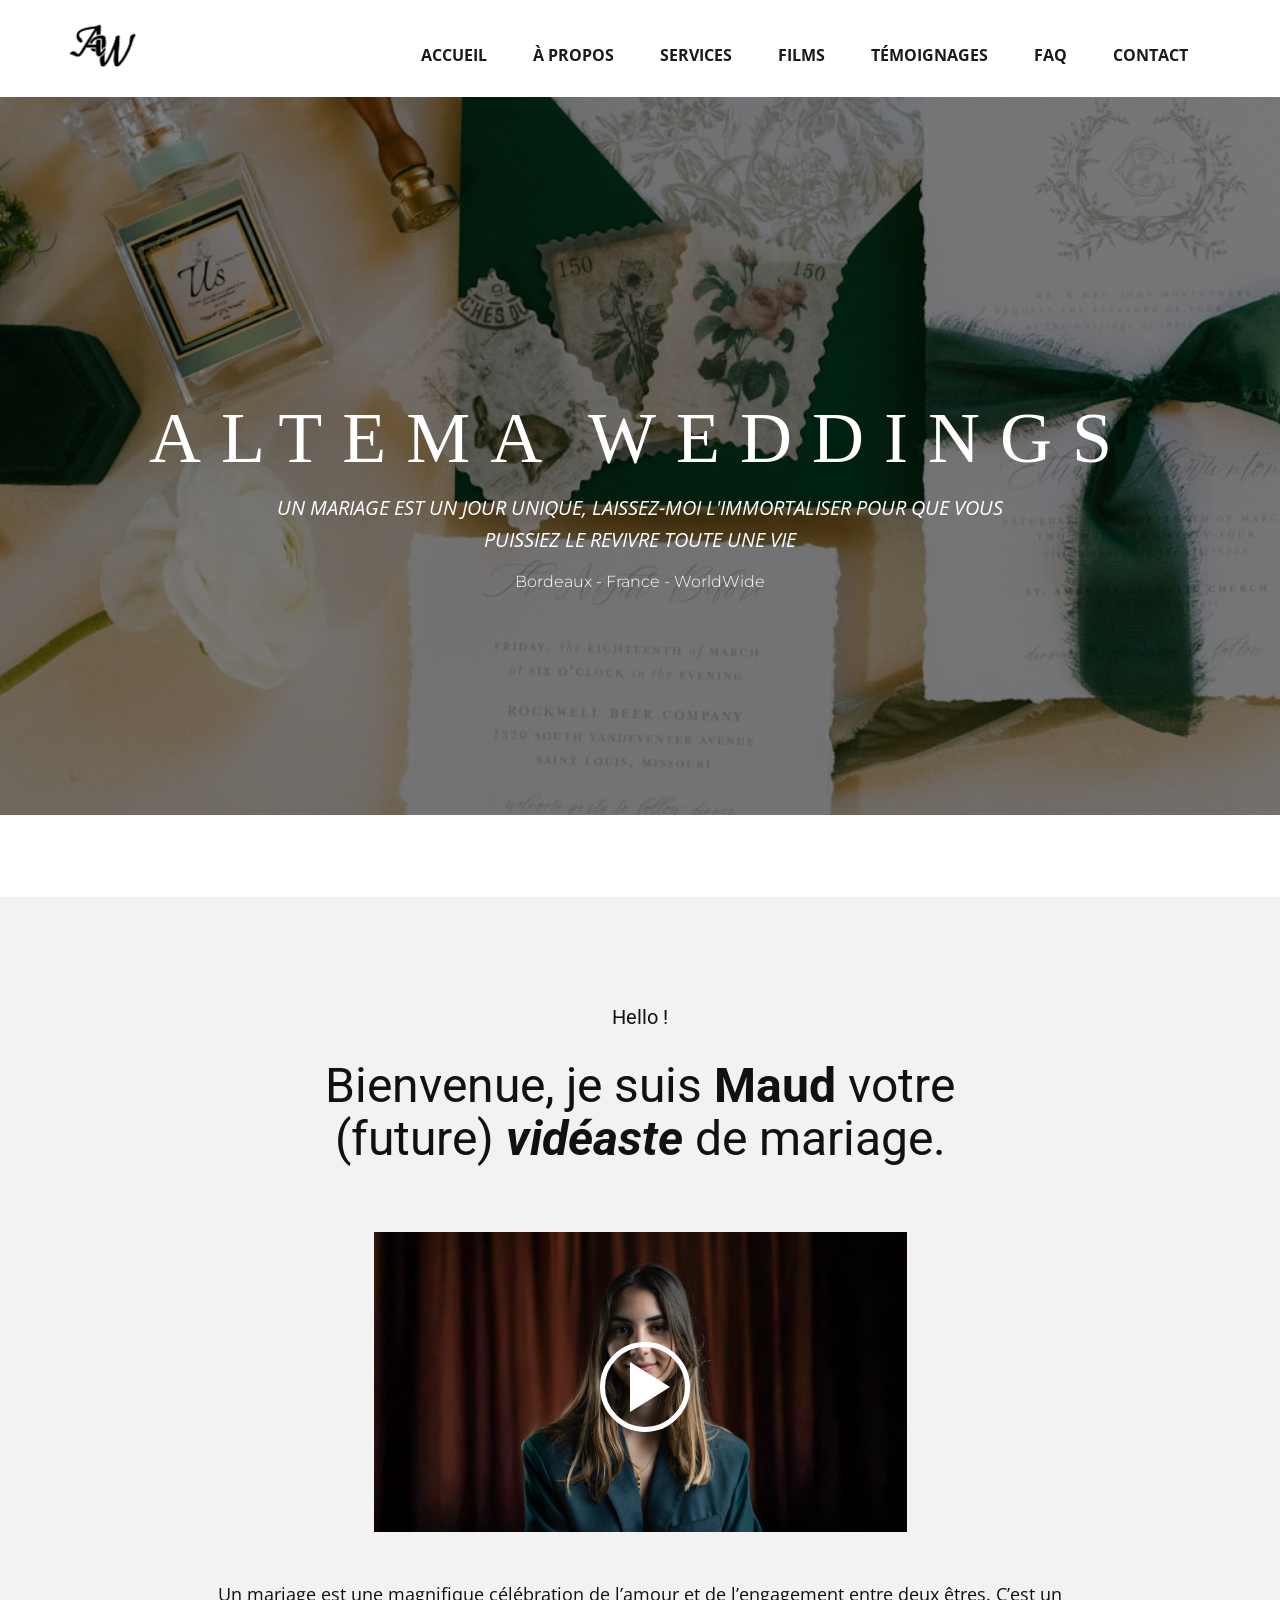
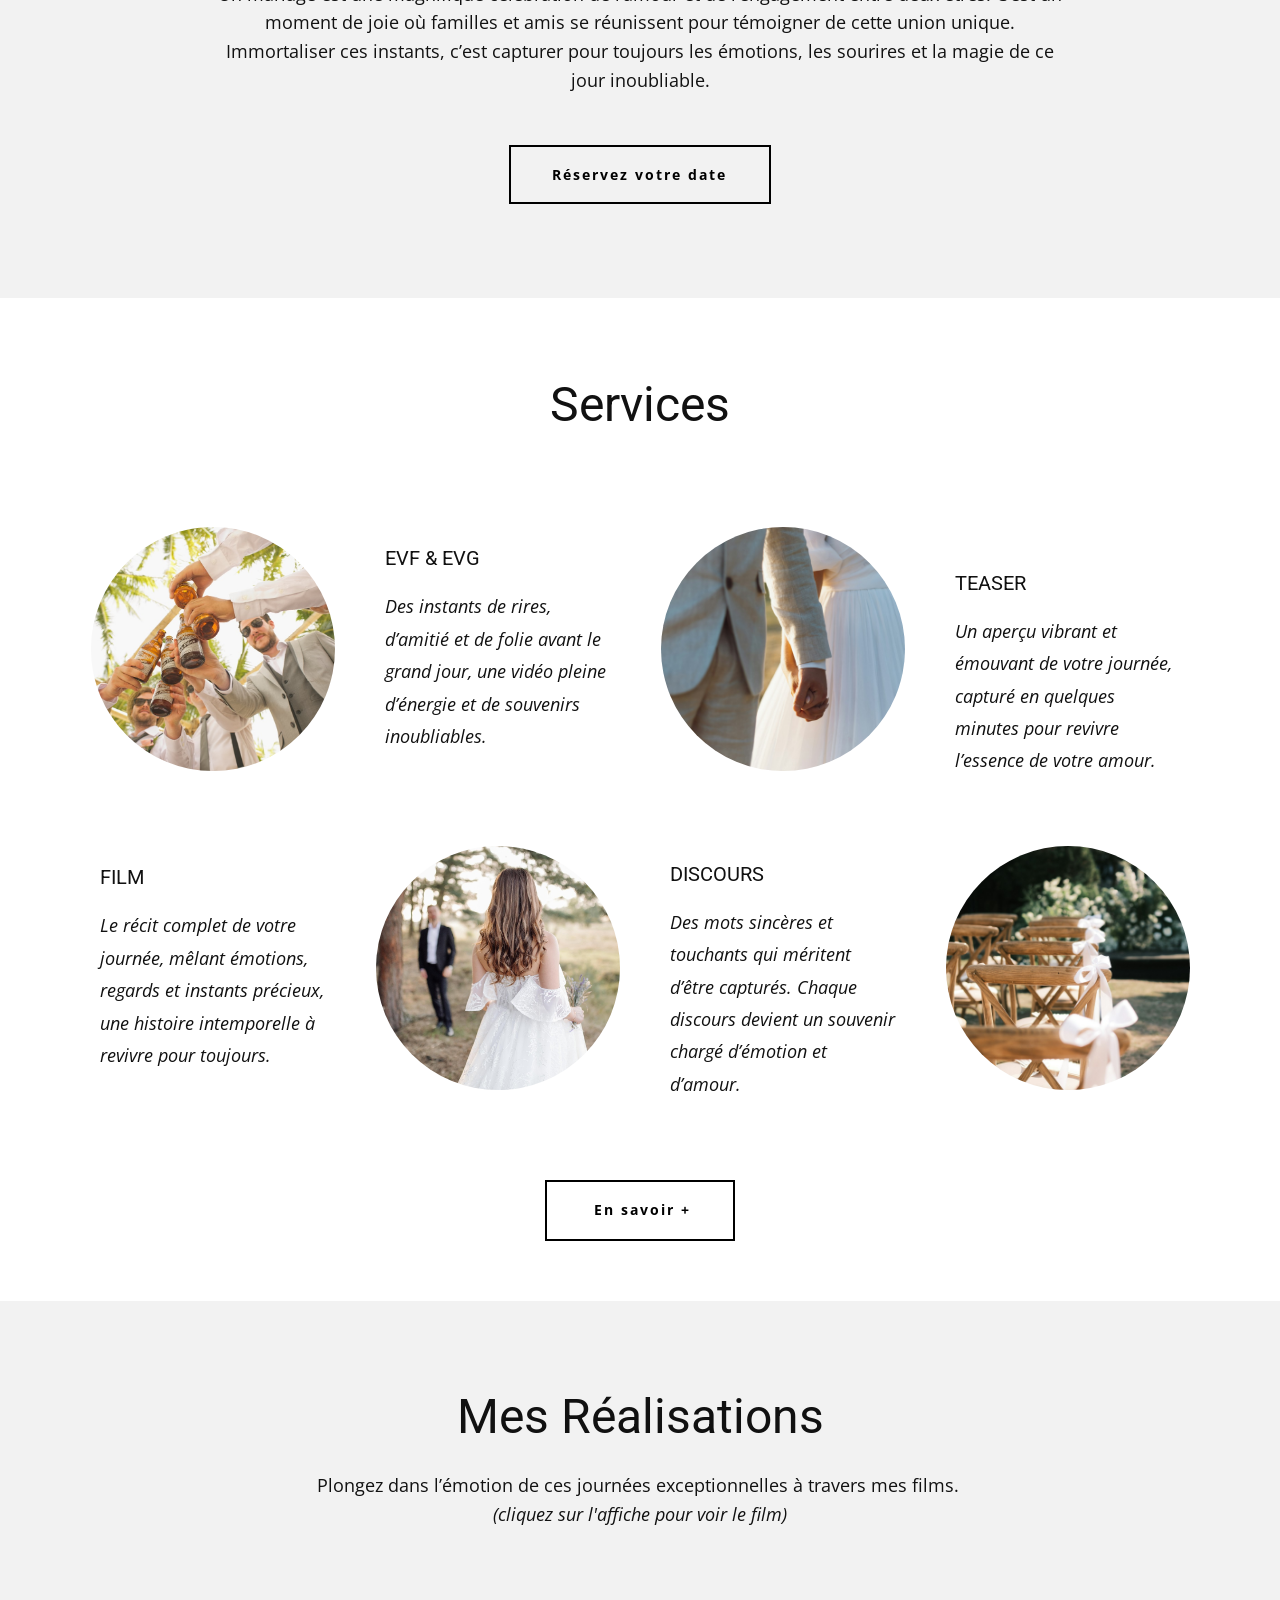
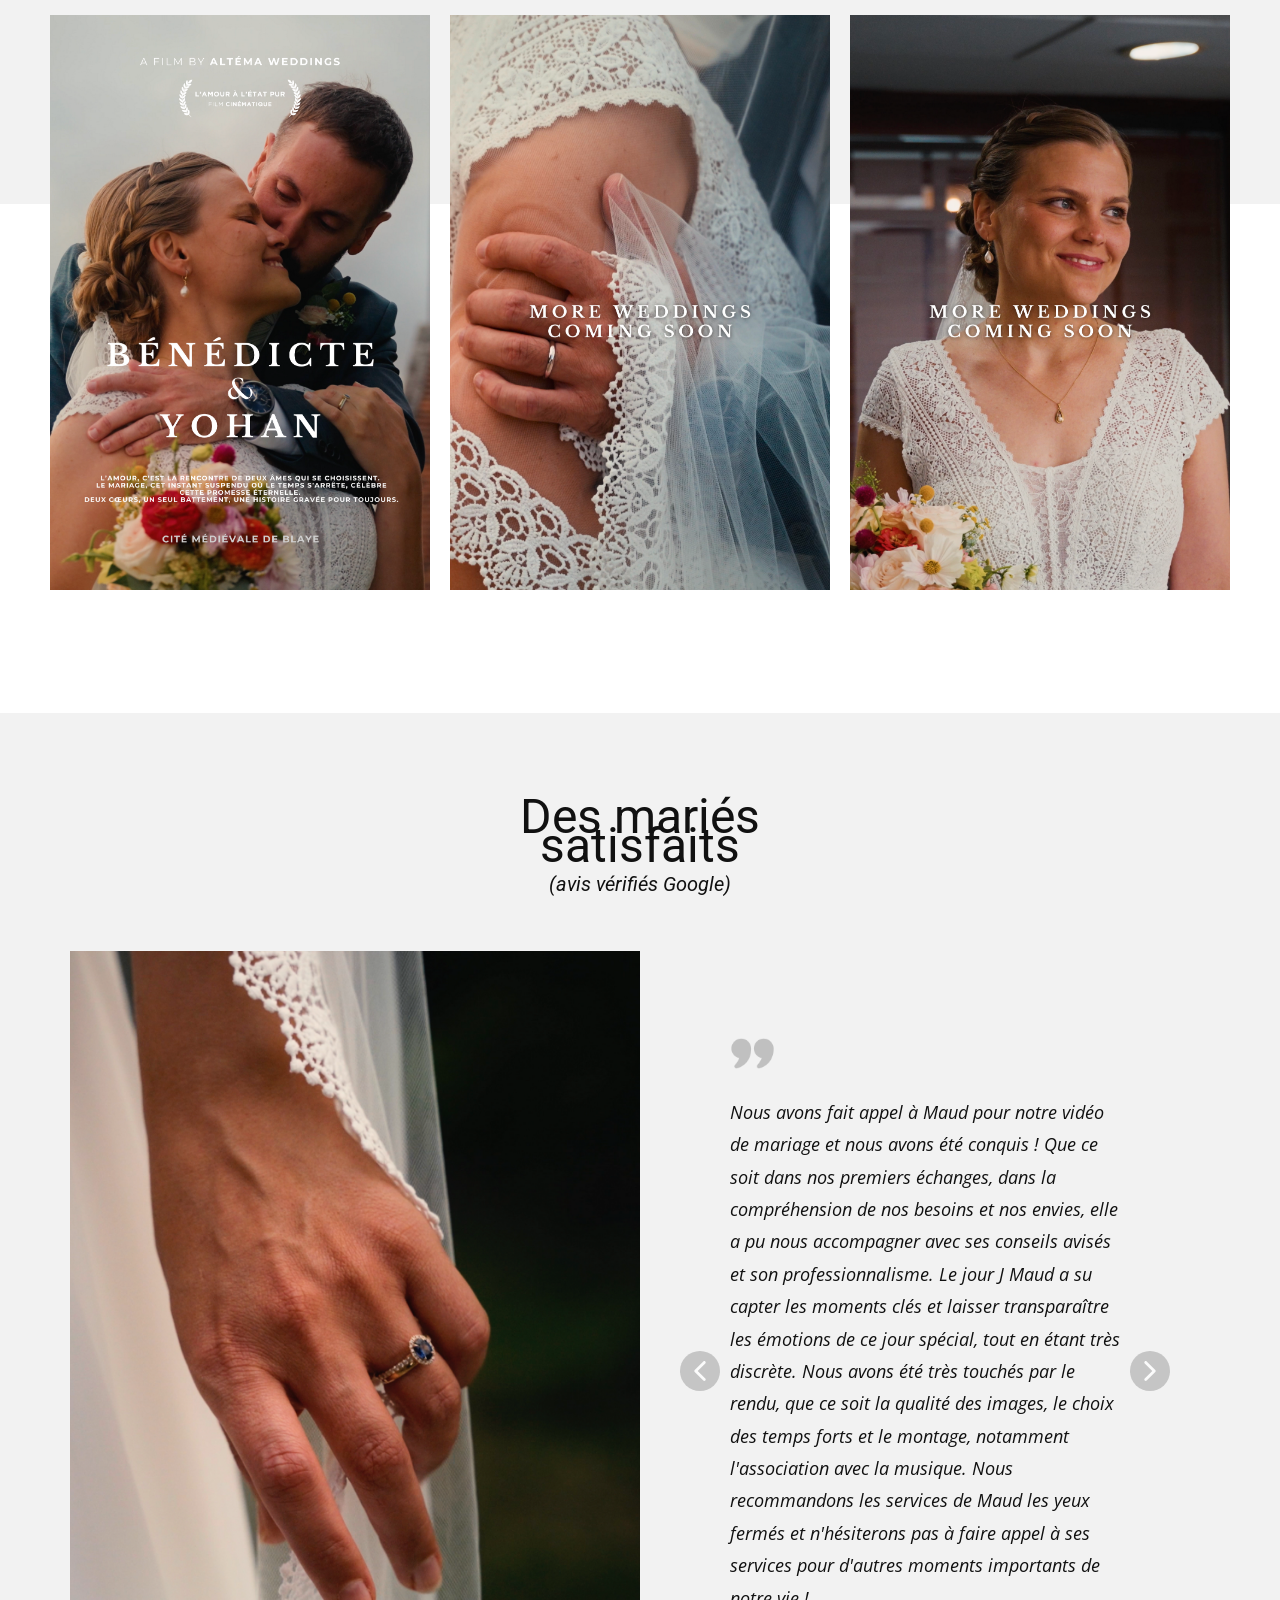
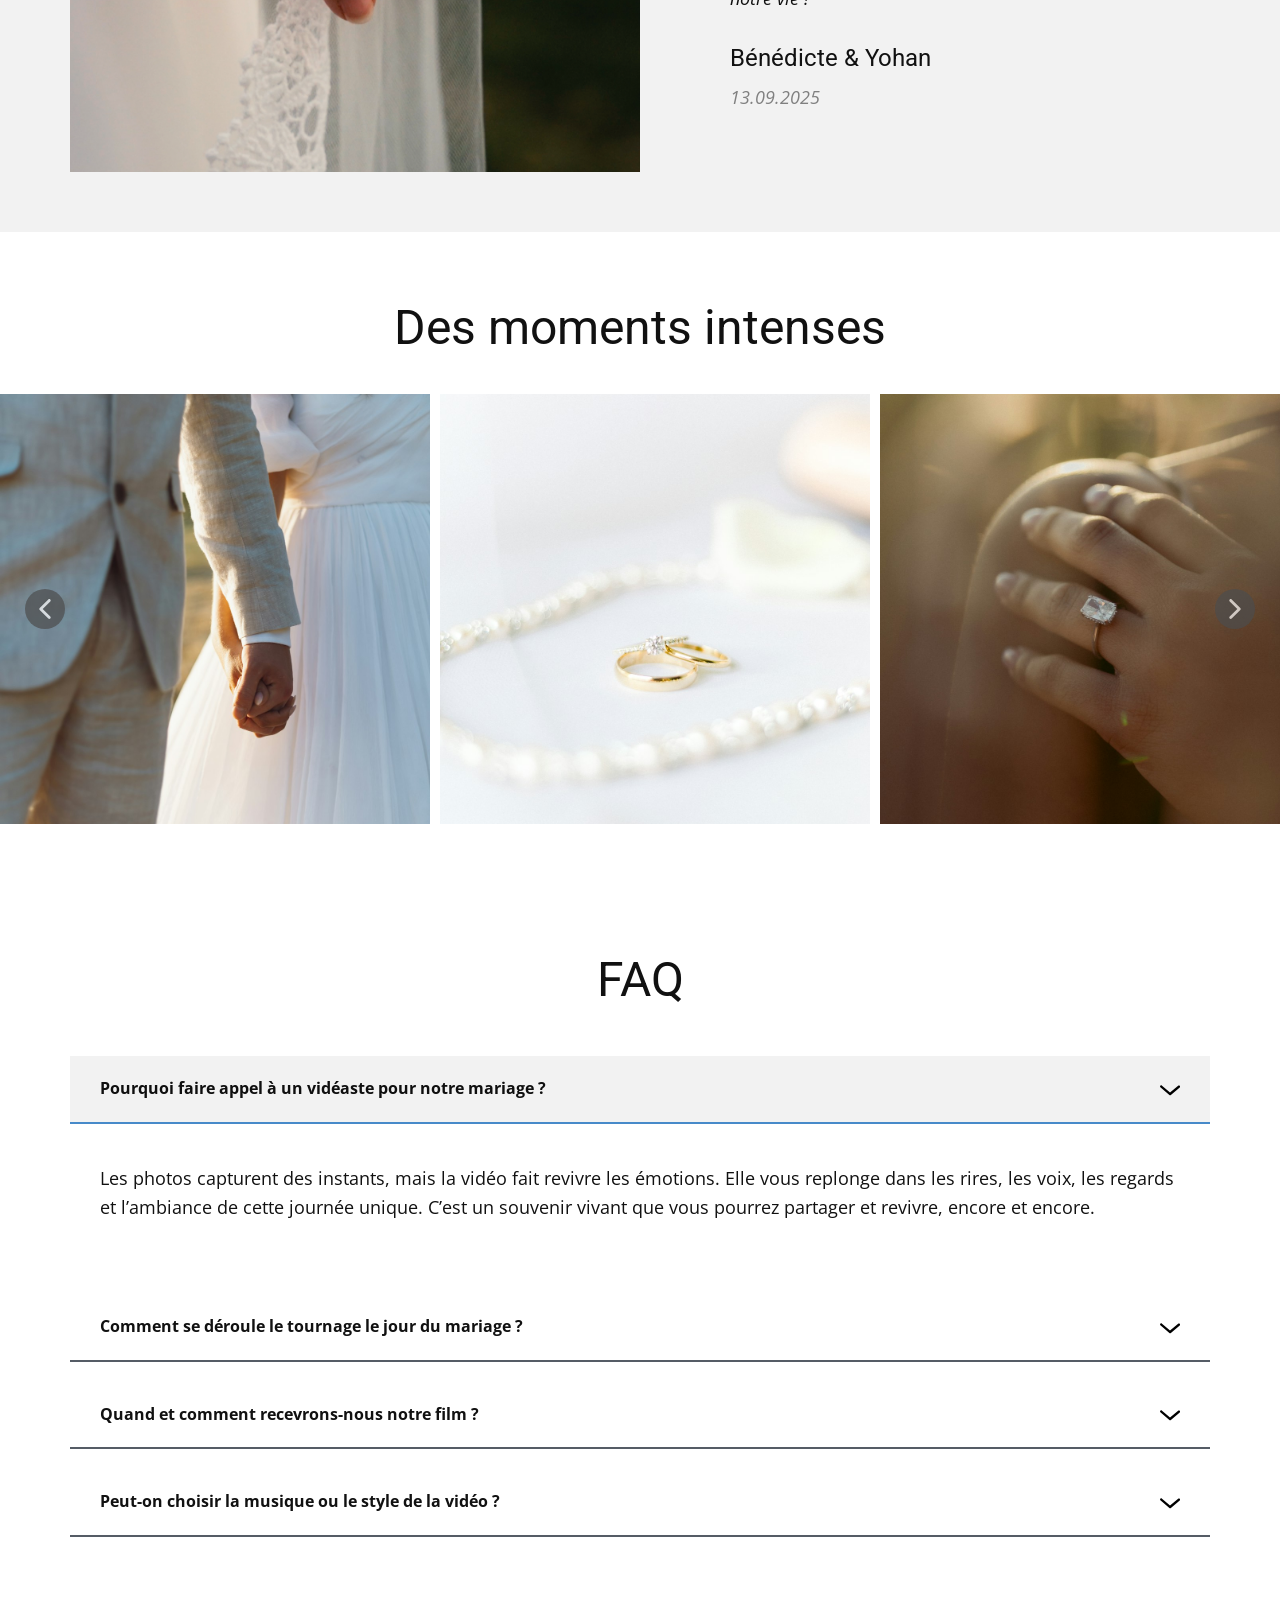
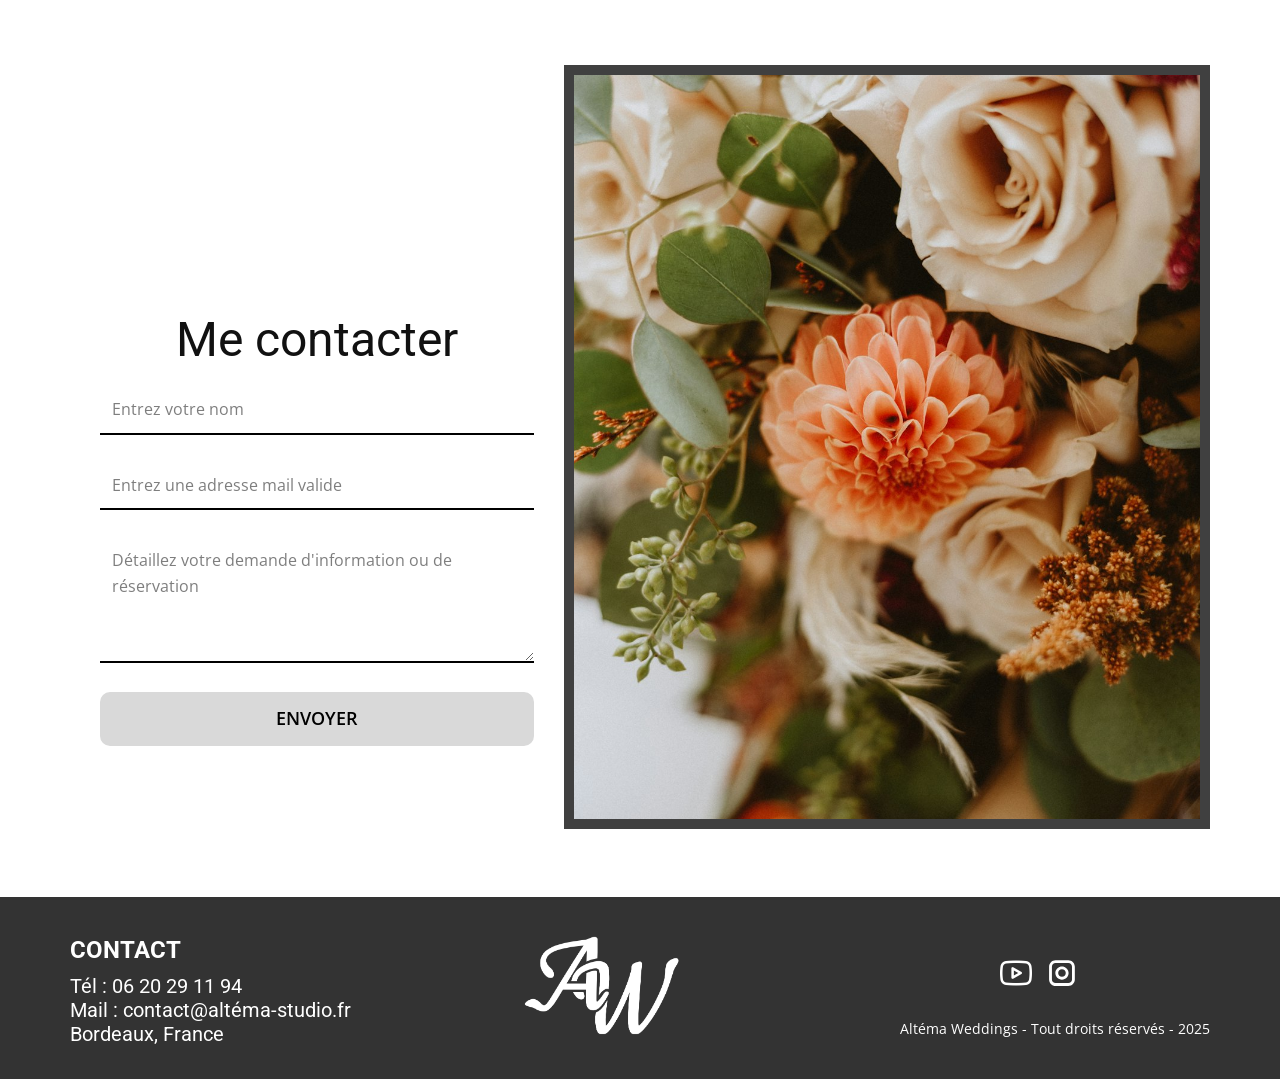
<file: index.html>
<!DOCTYPE html>
<html style="font-size: 16px;" lang="fr"><head>
    <meta name="viewport" content="width=device-width, initial-scale=1.0">
    <meta charset="utf-8">
    <meta name="keywords" content="Romantic Honeymoon Destinations, Love Story, Dream Wedding Day Ideas, Joyful Union, We provide value of our clients, Beautiful Bridal Gowns Collection, Forever Love, Cherished Moments, Romantic Outdoor Venue Inspiration, Perfect Pair, Chic Wedding Decor Trends, Faq, Contact Us">
    <meta name="description" content="">
    <title>Altéma Weddings</title>
	<link rel="icon" type="image/png" href="images/logoAWblack.png">
    <link rel="stylesheet" href="nicepage.css" media="screen">
<link rel="stylesheet" href="index.css" media="screen">
    <script class="u-script" type="text/javascript" src="jquery.js" defer=""></script>
    <script class="u-script" type="text/javascript" src="nicepage.js" defer=""></script>
    <meta name="generator" content="Nicepage 7.15.4, nicepage.com">
    
    
    
    
    
    
    
    
    
    
    
    <link id="u-page-google-font" rel="stylesheet" href="https://fonts.googleapis.com/css2?display=swap&amp;family=Roboto:ital,wght@0,100;0,200;0,300;0,400;0,500;0,600;0,700;0,800;0,900;1,100;1,200;1,300;1,400;1,500;1,600;1,700;1,800;1,900&amp;family=Open+Sans:ital,wght@0,300;0,400;0,500;0,600;0,700;0,800;1,300;1,400;1,500;1,600;1,700;1,800&amp;family=Montserrat:ital,wght@0,100;0,200;0,300;0,400;0,500;0,600;0,700;0,800;0,900;1,100;1,200;1,300;1,400;1,500;1,600;1,700;1,800;1,900">
    <script type="application/ld+json">{
		"@context": "http://schema.org",
		"@type": "Organization",
		"name": "Site2",
		"logo": "images/logoAWblack.png",
		"sameAs": [
				"https://www.youtube.com/@AltémaStudio",
				"https://instagram.com/altema.studio"
		]
}</script>
    <meta name="theme-color" content="#478ac9">
    <meta property="og:title" content="Accueil">
    <meta property="og:description" content="">
    <meta property="og:type" content="website">
  <meta name="referrer" content="origin"><script>
    window.recaptchaRenderedV2 = false;
    window.recaptchaFallback = false;
    window.recaptchaSiteKeyV2 = '6LebRIorAAAAAEBCYCVXLpZKNt1KxwfbefWqDvFL';

    function gdprConfirmed() {
        return true;
    }

    function dynamicLoadScript() {
        var script = document.createElement('script');
        script.src = 'https://www.google.com/recaptcha/api.js?render=6LcrCAosAAAAAMvU0hgE1fH9VxyxUE552drDvg_2';
        script.async = true;
        script.onload = function () {
            var event = new CustomEvent("recaptchaLoaded");
            document.dispatchEvent(event);
        };
        document.body.appendChild(script);
    }

    function showRecaptchaError(error) {
        error = error || '';
        var formError = document.querySelector('.u-form-send-error');

        if (formError) {
            formError.innerText = 'Erreur du propriétaire du site: ' + error.replace(/:[\s\S]*/, '');
            formError.style.display = 'block';
        }

        console.error('Error in grecaptcha: ', error);
    }

    document.addEventListener('DOMContentLoaded', function () {
        var confirmButtons = document.querySelectorAll('.u-cookies-consent .u-button-confirm');
        confirmButtons.forEach(function (button) {
            button.onclick = dynamicLoadScript;
        });
    });
    </script>

    <script>
        document.addEventListener("DOMContentLoaded", function(){
            if (!gdprConfirmed()) {
                return;
            }
            dynamicLoadScript();
        });
    </script>

    <script>
        document.addEventListener("recaptchaLoaded", function() {
            if (!gdprConfirmed()) {
                return;
            }

            (function (grecaptcha, sitekey, actions) {
                var recaptcha = {
                    execute: function (action, submitFormCb) {
                        if (typeof grecaptcha === 'undefined' || typeof grecaptcha.execute !== 'function') {
                            showRecaptchaError('reCAPTCHA script failed to load.');
                            return;
                        }

                        try {
                            grecaptcha.execute(sitekey, {action: action}).then((token) => {
                                if (!token) {
                                    throw new Error('Empty token received from reCAPTCHA');
                                }

                                var forms = document.getElementsByTagName('form');

                                for (var i = 0; i < forms.length; i++) {
                                    var response = forms[i].querySelector('[name="recaptchaResponse"]');

                                    if (!response) {
                                        response = document.createElement('input');
                                        response.setAttribute('type', 'hidden');
                                        response.setAttribute('name', 'recaptchaResponse');
                                        forms[i].appendChild(response);
                                    }

                                    response.value = token;
                                }

                                submitFormCb();
                            }).catch((e) => {
                                showRecaptchaError(e.message);
                            });
                        } catch (e) {
                            showRecaptchaError(e.message);
                        }
                    },

                    executeContact: function (submitFormCb) {
                        recaptcha.execute(actions['contact'], submitFormCb);
                    }
                };

                window.recaptchaObject = recaptcha;
                window.grecaptchaObject = grecaptcha;
            })(
                grecaptcha,
                
                '6LcrCAosAAAAAMvU0hgE1fH9VxyxUE552drDvg_2',
                {'contact': 'contact'}
            );
        });
    </script>

    <script>
    window.showRecaptchaV2 = function (form) {
        if (!form || !form.length) {
            return;
        }
        if (typeof window.grecaptchaObject === 'undefined' || !window.grecaptchaObject) {
            return;
        }

        const formEl = form[0];

        let container = document.getElementById('recaptcha-v2-container');
        if (!container) {
            container = document.createElement('div');
            container.id = 'recaptcha-v2-container';
            formEl.parentElement.appendChild(container);
        }

        let tokenReceived = false;
        let timeoutHandle;

        if (window.recaptchaRenderedV2 === false || typeof window.recaptchaRenderedV2 === 'undefined') {
            window.recaptchaRenderedV2 = window.grecaptchaObject.render('recaptcha-v2-container', {
                'sitekey': window.recaptchaSiteKeyV2,
                'size': 'invisible',
                'callback': function (token) {
                    clearTimeout(timeoutHandle);

                    if (!token) {
                        showRecaptchaError('reCAPTCHA v2 token was empty. Please try again.');
                        return;
                    }

                    tokenReceived = true;

                    let recaptchaResponseV2 = formEl.querySelector('input[name="recaptchaResponseV2"]');

                    if (!recaptchaResponseV2) {
                        recaptchaResponseV2 = document.createElement('input');
                        recaptchaResponseV2.type = 'hidden';
                        recaptchaResponseV2.name = 'recaptchaResponseV2';
                        formEl.appendChild(recaptchaResponseV2);
                    }

                    recaptchaResponseV2.value = token;

                    if (window.recaptchaSiteKeyV2) {
                        let siteKeyInput = formEl.querySelector('input[name="siteKey"]');

                        if (siteKeyInput) {
                            siteKeyInput.value = window.recaptchaSiteKeyV2;
                        }
                    }

                    document.querySelectorAll('.u-form-send-error').forEach(el => {
                        el.style.display = 'none';
                    });

                    const event = new CustomEvent('submit', {
                        detail: { recaptchaPassed: true },
                        bubbles: true,
                        cancelable: true,
                    });

                    formEl.dispatchEvent(event);
                },
                'error-callback': function () {
                    clearTimeout(timeoutHandle);
                    showRecaptchaError('reCAPTCHA v2 error. Please try again.');
                },
                'expired-callback': function () {
                    clearTimeout(timeoutHandle);
                }
            });

            window.grecaptchaObject.reset(window.recaptchaRenderedV2);

            setTimeout(() => {
                window.grecaptchaObject.execute(window.recaptchaRenderedV2);
            }, 300);

            timeoutHandle = setTimeout(function () {
                if (!tokenReceived) {
                    showRecaptchaError('The Contact Form could not be submitted because Google reCAPTCHA v3 detected unusual activity from your connection. Please try again later, or complete the reCAPTCHA v2 challenge if it appears.');
                }
            }, 120000);
        } else {
            window.grecaptchaObject.reset(window.recaptchaRenderedV2);

            setTimeout(() => {
                window.grecaptchaObject.execute(window.recaptchaRenderedV2);
            }, 300);
        }
    };
    </script>
<meta data-intl-tel-input-cdn-path="intlTelInput/"></head>
  <body data-home-page="Accueil.html" data-home-page-title="Accueil" data-path-to-root="./" data-include-products="false" class="u-body u-clearfix u-xl-mode" data-lang="fr"><header class="u-clearfix u-header u-header" id="header"><div class="u-clearfix u-sheet u-valign-middle-lg u-valign-middle-md u-valign-middle-sm u-valign-middle-xs u-sheet-1">
        <a href="#" class="u-image u-logo u-image-1" data-image-width="3508" data-image-height="2480">
          <img src="images/logoAWblack.png" class="u-logo-image u-logo-image-1">
        </a>
        <nav class="u-menu u-menu-one-level u-offcanvas u-menu-1" role="navigation" aria-label="Menu navigation">
          <div class="menu-collapse" style="font-size: 1rem; letter-spacing: 0px; font-weight: 700; text-transform: uppercase;">
            <a class="u-button-style u-custom-active-border-color u-custom-border u-custom-border-color u-custom-borders u-custom-hover-border-color u-custom-left-right-menu-spacing u-custom-padding-bottom u-custom-text-active-color u-custom-text-color u-custom-text-decoration u-custom-text-hover-color u-custom-top-bottom-menu-spacing u-hamburger-link u-nav-link u-text-active-palette-1-base u-text-hover-palette-2-base" href="#" tabindex="-1" aria-label="Open menu" aria-controls="532d">
              <svg class="u-svg-link" viewBox="0 0 24 24"><use xlink:href="#menu-hamburger"></use></svg>
              <svg class="u-svg-content" version="1.1" id="menu-hamburger" viewBox="0 0 16 16" x="0px" y="0px" xmlns:xlink="http://www.w3.org/1999/xlink" xmlns="http://www.w3.org/2000/svg"><g><rect y="1" width="16" height="2"></rect><rect y="7" width="16" height="2"></rect><rect y="13" width="16" height="2"></rect>
</g></svg>
            </a>
          </div>
          <div class="u-custom-menu u-nav-container">
            <ul role="menubar" class="u-nav u-spacing-2 u-unstyled u-nav-1"><li role="none" class="u-nav-item"><a role="menuitem" class="u-border-2 u-border-active-grey-90 u-border-hover-grey-50 u-button-style u-nav-link u-text-active-grey-90 u-text-grey-90 u-text-hover-grey-90" href="./" style="padding: 10px 20px;">Accueil</a>
</li><li role="none" class="u-nav-item"><a tabindex="-1" role="menuitem" class="u-border-2 u-border-active-grey-90 u-border-hover-grey-50 u-button-style u-nav-link u-text-active-grey-90 u-text-grey-90 u-text-hover-grey-90" href="./#carousel_3ff9" data-page-id="71544318" style="padding: 10px 20px;">À propos</a>
</li><li role="none" class="u-nav-item"><a tabindex="-1" role="menuitem" class="u-border-2 u-border-active-grey-90 u-border-hover-grey-50 u-button-style u-nav-link u-text-active-grey-90 u-text-grey-90 u-text-hover-grey-90" href="./#carousel_dcd8" data-page-id="71544318" style="padding: 10px 20px;">Services</a>
</li><li role="none" class="u-nav-item"><a tabindex="-1" role="menuitem" class="u-border-2 u-border-active-grey-90 u-border-hover-grey-50 u-button-style u-nav-link u-text-active-grey-90 u-text-grey-90 u-text-hover-grey-90" href="./#carousel_c15e" data-page-id="71544318" style="padding: 10px 20px;">Films</a>
</li><li role="none" class="u-nav-item"><a tabindex="-1" role="menuitem" class="u-border-2 u-border-active-grey-90 u-border-hover-grey-50 u-button-style u-nav-link u-text-active-grey-90 u-text-grey-90 u-text-hover-grey-90" href="./#sec-b0ff" data-page-id="71544318" style="padding: 10px 20px;">Témoignages</a>
</li><li role="none" class="u-nav-item"><a tabindex="-1" role="menuitem" class="u-border-2 u-border-active-grey-90 u-border-hover-grey-50 u-button-style u-nav-link u-text-active-grey-90 u-text-grey-90 u-text-hover-grey-90" href="./#carousel_2130" data-page-id="71544318" style="padding: 10px 20px;">FAQ</a>
</li><li role="none" class="u-nav-item"><a tabindex="-1" role="menuitem" class="u-border-2 u-border-active-grey-90 u-border-hover-grey-50 u-button-style u-nav-link u-text-active-grey-90 u-text-grey-90 u-text-hover-grey-90" href="./#sec-52f7" data-page-id="71544318" style="padding: 10px 20px;">Contact</a>
</li></ul>
          </div>
          <div class="u-custom-menu u-nav-container-collapse" id="532d" role="region" aria-label="Menu panel">
            <div class="u-black u-container-style u-inner-container-layout u-opacity u-opacity-95 u-sidenav">
              <div class="u-inner-container-layout u-sidenav-overflow">
                <div class="u-menu-close" tabindex="-1" aria-label="Close menu"></div>
                <ul class="u-align-center u-nav u-popupmenu-items u-unstyled u-nav-2" role="menubar"><li role="none" class="u-nav-item"><a role="menuitem" class="u-button-style u-nav-link" href="./">Accueil</a>
</li><li role="none" class="u-nav-item"><a tabindex="-1" role="menuitem" class="u-button-style u-nav-link" href="./#carousel_3ff9" data-page-id="71544318">À propos</a>
</li><li role="none" class="u-nav-item"><a tabindex="-1" role="menuitem" class="u-button-style u-nav-link" href="./#carousel_dcd8" data-page-id="71544318">Services</a>
</li><li role="none" class="u-nav-item"><a tabindex="-1" role="menuitem" class="u-button-style u-nav-link" href="./#carousel_c15e" data-page-id="71544318">Films</a>
</li><li role="none" class="u-nav-item"><a tabindex="-1" role="menuitem" class="u-button-style u-nav-link" href="./#sec-b0ff" data-page-id="71544318">Témoignages</a>
</li><li role="none" class="u-nav-item"><a tabindex="-1" role="menuitem" class="u-button-style u-nav-link" href="./#carousel_2130" data-page-id="71544318">FAQ</a>
</li><li role="none" class="u-nav-item"><a tabindex="-1" role="menuitem" class="u-button-style u-nav-link" href="./#sec-52f7" data-page-id="71544318">Contact</a>
</li></ul>
              </div>
            </div>
            <div class="u-black u-menu-overlay u-opacity u-opacity-70"></div>
          </div>
        </nav>
      </div></header> 
    <section class="skrollable skrollable-between u-align-center u-clearfix u-container-align-center u-container-align-center-lg u-container-align-center-xl u-image u-parallax u-uploaded-video u-video u-section-1" id="carousel_e226" src="" data-image-width="425" data-image-height="283">
      <div class="u-background-video u-expanded" style="">
        <div class="embed-responsive">
          <video class="embed-responsive-item" data-autoplay="1" loop="" muted="1" autoplay="autoplay" playsinline="">
            <source src="files/showreelweddscompress2.mp4" type="video/mp4">
            <p>Your browser does not support HTML5 video.</p>
          </video>
        </div>
        <div class="u-video-shading"></div>
      </div>
      <div class="u-clearfix u-sheet u-valign-middle-lg u-valign-middle-sm u-sheet-1">
        <h1 class="u-align-left u-custom-font u-text u-text-default u-text-white u-text-1"> AltEma</h1>
        <h1 class="u-align-left u-custom-font u-text u-text-default u-text-white u-text-2"> Weddings</h1>
        <p class="u-align-center u-large-text u-text u-text-variant u-text-white u-text-3"> Un mariage est un jour unique, laissez-moi l'immortaliser pour que vous puissiez le revivre toute une vie</p>
        <p class="u-align-center u-custom-font u-font-montserrat u-large-text u-text u-text-variant u-text-white u-text-4">Bordeaux - France - WorldWide</p>
      </div>
    </section>
    <section class="u-clearfix u-grey-5 u-section-2" id="carousel_3ff9">
      <div class="u-clearfix u-sheet u-valign-middle-lg u-valign-middle-md u-valign-middle-sm u-valign-middle-xs u-sheet-1">
        <h5 class="u-align-center u-text u-text-default u-text-1">Hello ! </h5>
        <h2 class="u-align-center u-text u-text-2"> Bienvenue, je suis<b>&nbsp;Maud&nbsp;</b>votre (future)<b>&nbsp;<span style="font-style: italic;">vidéaste&nbsp;</span><span style="font-weight: 400;">de mariage.</span></b>
        </h2>
        <div class="u-uploaded-video u-video u-video-contain u-video-1">
          <div class="embed-responsive">
            <video class="embed-responsive-item" poster="images/Capturedecran2025-11-12a10.29.11.png">
              <source src="files/videoprezweddingshd.mp4" type="video/mp4">
              <p>Your browser does not support HTML5 video.</p>
            </video>
            <button class="u-video-poster"></button>
          </div>
        </div>
        <p class="u-align-center u-text u-text-3"> Un mariage est une magnifique célébration de l’amour et de l’engagement entre deux êtres. C’est un moment de joie où familles et amis se réunissent pour témoigner de cette union unique.<br> Immortaliser ces instants, c’est capturer pour toujours les émotions, les sourires et la magie de ce jour inoubliable.
        </p>
        <a href="./#sec-52f7" data-page-id="71544318" class="u-active-black u-align-center u-border-2 u-border-active-black u-border-black u-border-hover-black u-btn u-button-style u-hover-black u-none u-text-active-white u-text-hover-white u-btn-1">Réservez votre date </a>
      </div>
    </section>
    <section class="u-align-center u-clearfix u-container-align-center u-section-3" id="carousel_dcd8">
      <div class="u-clearfix u-sheet u-valign-middle-lg u-valign-middle-md u-valign-middle-sm u-valign-middle-xs u-sheet-1">
        <h2 class="u-align-center u-text u-text-default u-text-1">Services</h2>
        <div class="data-layout-selected u-clearfix u-expanded-width u-gutter-0 u-layout-wrap u-layout-wrap-1">
          <div class="u-gutter-0 u-layout">
            <div class="u-layout-col">
              <div class="u-size-30">
                <div class="u-layout-row">
                  <div class="u-align-center u-container-align-center u-container-style u-layout-cell u-size-15 u-layout-cell-1">
                    <div class="u-container-layout u-valign-middle u-container-layout-1">
                      <div class="u-image u-image-circle u-preserve-proportions u-image-1" data-image-width="1080" data-image-height="721"></div>
                    </div>
                  </div>
                  <div class="u-align-left u-container-align-left u-container-style u-layout-cell u-size-15 u-layout-cell-2">
                    <div class="u-container-layout u-valign-middle u-container-layout-2">
                      <h5 class="u-text u-text-2">EVF &amp; EVG</h5>
                      <p class="u-text u-text-3"> Des instants de rires, d’amitié et de folie avant le grand jour, une vidéo pleine d’énergie et de souvenirs inoubliables.</p>
                    </div>
                  </div>
                  <div class="u-align-center u-container-align-center u-container-style u-layout-cell u-size-15 u-layout-cell-3">
                    <div class="u-container-layout u-valign-middle u-container-layout-3">
                      <div class="u-image u-image-circle u-image-2" data-image-width="1080" data-image-height="1620"></div>
                    </div>
                  </div>
                  <div class="u-align-left u-container-align-left u-container-style u-layout-cell u-size-15 u-layout-cell-4">
                    <div class="u-container-layout u-valign-middle-lg u-valign-middle-md u-valign-middle-sm u-valign-middle-xs u-container-layout-4">
                      <h5 class="u-text u-text-4">TEASER</h5>
                      <p class="u-text u-text-5"> Un aperçu vibrant et émouvant de votre journée, capturé en quelques minutes pour revivre l’essence de votre amour.</p>
                    </div>
                  </div>
                </div>
              </div>
              <div class="u-size-30">
                <div class="u-layout-row">
                  <div class="u-align-left u-container-align-left u-container-style u-layout-cell u-size-15 u-layout-cell-5">
                    <div class="u-container-layout u-valign-middle u-container-layout-5">
                      <h5 class="u-text u-text-6">FILM</h5>
                      <p class="u-text u-text-7"> Le récit complet de votre journée, mêlant émotions, regards et instants précieux, une histoire intemporelle à revivre pour toujours.</p>
                    </div>
                  </div>
                  <div class="u-align-center u-container-align-center u-container-align-center-lg u-container-align-center-md u-container-align-center-sm u-container-align-center-xl u-container-style u-layout-cell u-size-15 u-layout-cell-6" data-animation-name="" data-animation-duration="0" data-animation-delay="0" data-animation-direction="">
                    <div class="u-container-layout u-valign-middle-lg u-valign-middle-md u-valign-middle-sm u-valign-middle-xl u-container-layout-6">
                      <div class="u-image u-image-circle u-preserve-proportions u-image-3" data-image-width="1280" data-image-height="853"></div>
                    </div>
                  </div>
                  <div class="u-align-left u-container-align-left u-container-style u-layout-cell u-size-15 u-layout-cell-7">
                    <div class="u-container-layout u-valign-middle-lg u-valign-middle-md u-valign-middle-sm u-valign-middle-xs u-container-layout-7">
                      <h5 class="u-text u-text-8">DISCOURS</h5>
                      <p class="u-text u-text-9"> Des mots sincères et touchants qui méritent d’être capturés. Chaque discours devient un souvenir chargé d’émotion et d’amour.</p>
                    </div>
                  </div>
                  <div class="u-align-center u-container-align-center u-container-style u-layout-cell u-size-15 u-layout-cell-8">
                    <div class="u-container-layout u-valign-middle u-container-layout-8">
                      <div class="u-image u-image-circle u-image-4" data-image-width="1080" data-image-height="1620"></div>
                    </div>
                  </div>
                </div>
              </div>
            </div>
          </div>
        </div>
        <a href="./#sec-52f7" data-page-id="71544318" class="u-active-black u-align-center u-border-2 u-border-active-black u-border-black u-border-hover-black u-btn u-button-style u-hover-black u-none u-text-active-white u-text-hover-white u-btn-1"><span class="u-icon"></span>&nbsp;En savoir + 
        </a>
      </div>
    </section>
    <section class="u-align-center u-clearfix u-container-align-center u-valign-top-xl u-section-4" id="carousel_c15e" data-animation-name="" data-animation-duration="0" data-animation-delay="0" data-animation-direction="">
      <div class="u-container-align-center u-container-style u-expanded-width u-grey-5 u-group u-shape-rectangle u-group-1">
        <div class="u-container-layout u-container-layout-1">
          <h2 class="u-align-center u-text u-text-default u-text-1">Mes Réalisations</h2>
          <p class="u-align-center u-text u-text-2"> Plongez dans l’émotion de ces journées exceptionnelles à travers mes films.&nbsp;<br><span style="font-style: italic;">(cliquez sur l'affiche pour voir le film)</span>
          </p>
          <div class="u-align-center u-expanded-width u-layout-grid u-list u-list-1">
            <div class="u-repeater u-repeater-1">
              <div class="u-align-left u-container-align-left u-container-style u-image u-list-item u-repeater-item u-image-1" src="" data-image-width="1587" data-image-height="2245" data-href="https://youtu.be/MwgtmX3nBGI" title="Film de mariage" data-target="_blank">
                <div class="u-container-layout u-similar-container u-valign-middle-lg u-valign-middle-md u-valign-middle-sm u-valign-middle-xs u-container-layout-2"></div>
              </div>
              <div class="u-align-left u-container-align-left u-container-style u-image u-list-item u-repeater-item u-image-2" src="" data-image-width="1587" data-image-height="2245">
                <div class="u-container-layout u-similar-container u-valign-middle-lg u-valign-middle-md u-valign-middle-sm u-valign-middle-xs u-container-layout-3"></div>
              </div>
              <div class="u-align-left u-container-align-left u-container-style u-image u-list-item u-repeater-item u-image-3" src="" data-image-width="1587" data-image-height="2245">
                <div class="u-container-layout u-similar-container u-valign-middle-lg u-valign-middle-md u-valign-middle-sm u-valign-middle-xs u-container-layout-4"></div>
              </div>
            </div>
          </div>
        </div>
      </div>
    </section>
    <section class="u-clearfix u-container-align-center u-grey-5 u-section-5" id="sec-b0ff">
      <div class="u-clearfix u-sheet u-valign-middle-lg u-valign-middle-md u-valign-middle-sm u-sheet-1">
        <h2 class="u-align-center u-text u-text-1">Des mariés satisfaits<br><span style="font-size: 1.25rem; font-style: italic;">(avis vérifiés Google) </span>
        </h2>
        <div class="data-layout-selected u-clearfix u-expanded-width u-gutter-0 u-layout-wrap u-layout-wrap-1">
          <div class="u-layout" style="">
            <div class="u-layout-row" style="">
              <div class="u-align-left u-container-align-center u-container-align-left u-container-style u-image u-layout-cell u-left-cell u-size-27-lg u-size-30-xl u-size-60-md u-size-60-sm u-size-60-xs u-size-xs-60 u-image-1" src="" data-image-width="1587" data-image-height="2245">
                <div class="u-container-layout u-container-layout-1"></div>
              </div>
              <div class="u-align-left u-container-align-center u-container-align-left u-container-style u-layout-cell u-right-cell u-shape-rectangle u-size-30-xl u-size-33-lg u-size-60-md u-size-60-sm u-size-60-xs u-size-xs-60 u-layout-cell-2">
                <div class="u-container-layout u-valign-middle-md u-valign-middle-sm u-valign-middle-xs u-container-layout-2" src="">
                  <div class="u-expanded-width u-layout-horizontal u-list u-list-1">
                    <div class="u-repeater u-repeater-1">
                      <div class="u-container-style u-list-item u-repeater-item u-shape-rectangle u-list-item-1">
                        <div class="u-container-layout u-similar-container u-valign-top u-container-layout-3"><span class="u-align-left u-file-icon u-icon u-text-grey-25 u-icon-1"><img src="images/4338295-e43d036a.png" alt=""></span>
                          <p class="u-align-left u-text u-text-default u-text-2"> Nous avons fait appel à Maud pour notre vidéo de mariage et nous avons été conquis !
Que ce soit dans nos premiers échanges, dans la compréhension de nos besoins et nos envies, elle a pu nous accompagner avec ses conseils avisés et son professionnalisme.
Le jour J Maud a su capter les moments clés et laisser transparaître les émotions de ce jour spécial, tout en étant très discrète.
Nous avons été très touchés par le rendu, que ce soit la qualité des images, le choix des temps forts et le montage, notamment l'association avec la musique.
Nous recommandons les services de Maud les yeux fermés et n'hésiterons pas à faire appel à ses services pour d'autres moments importants de notre vie !</p>
                          <h4 class="u-align-left u-text u-text-default u-text-3" data-animation-name="" data-animation-duration="0" data-animation-delay="0" data-animation-direction="">Bénédicte &amp; Yohan</h4>
                          <p class="u-align-left u-text u-text-default u-text-grey-50 u-text-4">13.09.2025</p>
                        </div>
                      </div>
                      <div class="u-container-style u-list-item u-repeater-item u-shape-rectangle u-list-item-2">
                        <div class="u-container-layout u-similar-container u-valign-top u-container-layout-4"><span class="u-align-left u-file-icon u-icon u-text-grey-25 u-icon-2"><img src="images/4338295-e43d036a.png" alt=""></span>
                          <p class="u-align-left u-text u-text-default u-text-5"> Maud a su capturer notre journée avec beaucoup de sensibilité. Les images sont belles, naturelles, et reflètent parfaitement l’ambiance du mariage. On garde un très beau souvenir du tournage et du résultat final.</p>
                          <h4 class="u-align-left u-text u-text-default u-text-6" data-animation-name="" data-animation-duration="0" data-animation-delay="0" data-animation-direction=""> Hugo &amp; Léa</h4>
                          <p class="u-align-left u-text u-text-default u-text-grey-50 u-text-7">19.09.2025</p>
                        </div>
                      </div>
                    </div>
                    <a class="u-absolute-vcenter u-gallery-nav u-gallery-nav-prev u-grey-30 u-hidden-xs u-hover-grey-40 u-icon-circle u-opacity u-opacity-70 u-spacing-10 u-text-white u-gallery-nav-1" href="#" role="button"><span aria-hidden="true">
                        <svg viewBox="0 0 451.847 451.847"><path d="M97.141,225.92c0-8.095,3.091-16.192,9.259-22.366L300.689,9.27c12.359-12.359,32.397-12.359,44.751,0
c12.354,12.354,12.354,32.388,0,44.748L173.525,225.92l171.903,171.909c12.354,12.354,12.354,32.391,0,44.744
c-12.354,12.365-32.386,12.365-44.745,0l-194.29-194.281C100.226,242.115,97.141,234.018,97.141,225.92z"></path></svg></span><span class="sr-only">
                        <svg viewBox="0 0 451.847 451.847"><path d="M97.141,225.92c0-8.095,3.091-16.192,9.259-22.366L300.689,9.27c12.359-12.359,32.397-12.359,44.751,0
c12.354,12.354,12.354,32.388,0,44.748L173.525,225.92l171.903,171.909c12.354,12.354,12.354,32.391,0,44.744
c-12.354,12.365-32.386,12.365-44.745,0l-194.29-194.281C100.226,242.115,97.141,234.018,97.141,225.92z"></path></svg></span>
                    </a>
                    <a class="u-absolute-vcenter u-gallery-nav u-gallery-nav-next u-grey-30 u-hidden-xs u-hover-grey-40 u-icon-circle u-opacity u-opacity-70 u-spacing-10 u-text-white u-gallery-nav-2" href="#" role="button"><span aria-hidden="true">
                        <svg viewBox="0 0 451.846 451.847"><path d="M345.441,248.292L151.154,442.573c-12.359,12.365-32.397,12.365-44.75,0c-12.354-12.354-12.354-32.391,0-44.744
L278.318,225.92L106.409,54.017c-12.354-12.359-12.354-32.394,0-44.748c12.354-12.359,32.391-12.359,44.75,0l194.287,194.284
c6.177,6.18,9.262,14.271,9.262,22.366C354.708,234.018,351.617,242.115,345.441,248.292z"></path></svg></span><span class="sr-only">
                        <svg viewBox="0 0 451.846 451.847"><path d="M345.441,248.292L151.154,442.573c-12.359,12.365-32.397,12.365-44.75,0c-12.354-12.354-12.354-32.391,0-44.744
L278.318,225.92L106.409,54.017c-12.354-12.359-12.354-32.394,0-44.748c12.354-12.359,32.391-12.359,44.75,0l194.287,194.284
c6.177,6.18,9.262,14.271,9.262,22.366C354.708,234.018,351.617,242.115,345.441,248.292z"></path></svg></span>
                    </a>
                  </div>
                </div>
              </div>
            </div>
          </div>
        </div>
      </div>
    </section>
    <section class="u-clearfix u-container-align-center u-valign-middle-lg u-valign-middle-md u-valign-middle-sm u-valign-middle-xs u-section-6" id="carousel_6b13">
      <h2 class="u-align-center u-text u-text-default u-text-1">Des moments intenses </h2>
      <div class="u-expanded-width u-gallery u-layout-horizontal u-lightbox u-no-transition u-show-text-none u-width-fixed u-gallery-1">
        <div class="u-gallery-inner u-gallery-inner-1"><div class="u-effect-hover-zoom u-gallery-item u-gallery-item-1"><div class="u-back-slide" data-image-width="283" data-image-height="425"><img class="u-back-image u-back-image-1" src="images/photo-1692554120535-bd155d40bf95.jpeg">
</div><div class="u-over-slide u-shading u-over-slide-1"></div>
</div><div class="u-effect-hover-zoom u-gallery-item u-gallery-item-2"><div class="u-back-slide" data-image-width="283" data-image-height="425"><img class="u-back-image u-back-image-2" src="images/photo-1584126321309-46d2a53adda0.jpeg">
</div><div class="u-over-slide u-shading u-over-slide-2"></div>
</div><div class="u-effect-hover-zoom u-gallery-item u-gallery-item-3"><div class="u-back-slide" data-image-width="283" data-image-height="425"><img class="u-back-image u-back-image-3" src="images/photo-1600143674013-a690b5d25104.jpeg">
</div><div class="u-over-slide u-shading u-over-slide-3"></div>
</div><div class="u-effect-hover-zoom u-gallery-item u-gallery-item-4"><div class="u-back-slide" data-image-width="283" data-image-height="425"><img class="u-back-image u-back-image-4" src="images/photo-1736616946279-dc15bbe61800.jpeg">
</div><div class="u-over-slide u-shading u-over-slide-4"></div>
</div><div class="u-effect-hover-zoom u-gallery-item u-gallery-item-5" data-image-width="1600" data-image-height="1067"><div class="u-back-slide u-back-slide-5" data-image-width="425" data-image-height="283"><img class="u-back-image u-back-image-5" src="images/photo-1721176487015-5408ae0e9bc2.jpeg">
</div><div class="u-over-slide u-shading u-over-slide-5"></div>
</div><div class="u-effect-hover-zoom u-gallery-item u-gallery-item-6" data-image-width="1600" data-image-height="1067"><div class="u-back-slide" data-image-width="425" data-image-height="283"><img class="u-back-image u-back-image-6" src="images/photo-1733244739130-02ebb440f977.jpeg">
</div><div class="u-over-slide u-shading u-over-slide-6"></div>
</div></div>
        <a class="u-gallery-nav u-gallery-nav-prev u-grey-70 u-icon-circle u-opacity u-opacity-70 u-spacing-10 u-text-white u-gallery-nav-1" href="#" role="button"><span aria-hidden="true">
            <svg viewBox="0 0 451.847 451.847"><path d="M97.141,225.92c0-8.095,3.091-16.192,9.259-22.366L300.689,9.27c12.359-12.359,32.397-12.359,44.751,0
c12.354,12.354,12.354,32.388,0,44.748L173.525,225.92l171.903,171.909c12.354,12.354,12.354,32.391,0,44.744
c-12.354,12.365-32.386,12.365-44.745,0l-194.29-194.281C100.226,242.115,97.141,234.018,97.141,225.92z"></path></svg></span><span class="sr-only">
            <svg viewBox="0 0 451.847 451.847"><path d="M97.141,225.92c0-8.095,3.091-16.192,9.259-22.366L300.689,9.27c12.359-12.359,32.397-12.359,44.751,0
c12.354,12.354,12.354,32.388,0,44.748L173.525,225.92l171.903,171.909c12.354,12.354,12.354,32.391,0,44.744
c-12.354,12.365-32.386,12.365-44.745,0l-194.29-194.281C100.226,242.115,97.141,234.018,97.141,225.92z"></path></svg></span>
        </a>
        <a class="u-gallery-nav u-gallery-nav-next u-grey-70 u-icon-circle u-opacity u-opacity-70 u-spacing-10 u-text-white u-gallery-nav-2" href="#" role="button"><span aria-hidden="true">
            <svg viewBox="0 0 451.846 451.847"><path d="M345.441,248.292L151.154,442.573c-12.359,12.365-32.397,12.365-44.75,0c-12.354-12.354-12.354-32.391,0-44.744
L278.318,225.92L106.409,54.017c-12.354-12.359-12.354-32.394,0-44.748c12.354-12.359,32.391-12.359,44.75,0l194.287,194.284
c6.177,6.18,9.262,14.271,9.262,22.366C354.708,234.018,351.617,242.115,345.441,248.292z"></path></svg></span><span class="sr-only">
            <svg viewBox="0 0 451.846 451.847"><path d="M345.441,248.292L151.154,442.573c-12.359,12.365-32.397,12.365-44.75,0c-12.354-12.354-12.354-32.391,0-44.744
L278.318,225.92L106.409,54.017c-12.354-12.359-12.354-32.394,0-44.748c12.354-12.359,32.391-12.359,44.75,0l194.287,194.284
c6.177,6.18,9.262,14.271,9.262,22.366C354.708,234.018,351.617,242.115,345.441,248.292z"></path></svg></span>
        </a>
      </div>
    </section>
    <section class="u-align-left u-clearfix u-container-align-center u-container-align-left u-section-7" id="carousel_2130">
      <div class="u-clearfix u-sheet u-valign-middle-lg u-valign-middle-md u-valign-middle-sm u-valign-middle-xs u-sheet-1">
        <h2 class="u-align-center u-text u-text-default u-text-1">Faq</h2>
        <div class="u-accordion u-expanded-width u-faq u-spacing-20 u-accordion-1" role="tablist">
          <div class="u-accordion-item">
            <a class="active u-accordion-link u-active-grey-5 u-border-2 u-border-active-palette-1-base u-border-hover-palette-5-dark-2 u-border-no-left u-border-no-right u-border-no-top u-border-palette-5-dark-2 u-button-style u-text-body-color u-accordion-link-1" id="link-accordion-6327" aria-controls="accordion-6327" aria-selected="true" role="tab"><span class="u-accordion-link-text"> Pourquoi faire appel à un vidéaste pour notre mariage ?</span><span class="u-accordion-link-icon u-icon u-icon-circle u-text-black u-icon-1"><svg class="u-svg-link" preserveAspectRatio="xMidYMin slice" viewBox="0 0 16 16" style=""><use xlink:href="#svg-2c6d"></use></svg><svg class="u-svg-content" viewBox="0 0 16 16" x="0px" y="0px" id="svg-2c6d" style=""><path d="M8,10.7L1.6,5.3c-0.4-0.4-1-0.4-1.3,0c-0.4,0.4-0.4,0.9,0,1.3l7.2,6.1c0.1,0.1,0.4,0.2,0.6,0.2s0.4-0.1,0.6-0.2l7.1-6
	c0.4-0.4,0.4-0.9,0-1.3c-0.4-0.4-1-0.4-1.3,0L8,10.7z"></path></svg></span>
            </a>
            <div class="u-accordion-active u-accordion-pane u-container-style u-accordion-pane-1" id="accordion-6327" aria-labelledby="link-accordion-6327" role="tabpanel">
              <div class="u-container-layout u-container-layout-1">
                <div class="fr-view u-clearfix u-rich-text u-text">
                  <p>Les photos capturent des instants, mais la vidéo fait revivre les émotions.
Elle vous replonge dans les rires, les voix, les regards et l’ambiance de cette journée unique.
C’est un souvenir vivant que vous pourrez partager et revivre, encore et encore.</p>
                </div>
              </div>
            </div>
          </div>
          <div class="u-accordion-item">
            <a class="u-accordion-link u-active-grey-5 u-border-2 u-border-active-palette-1-base u-border-hover-palette-5-dark-2 u-border-no-left u-border-no-right u-border-no-top u-border-palette-5-dark-2 u-button-style u-text-body-color u-accordion-link-2" id="link-accordion-4aab" aria-controls="accordion-4aab" aria-selected="false" role="tab"><span class="u-accordion-link-text"> Comment se déroule le tournage le jour du mariage ?</span><span class="u-accordion-link-icon u-icon u-icon-circle u-text-black u-icon-2"><svg class="u-svg-link" preserveAspectRatio="xMidYMin slice" viewBox="0 0 16 16" style=""><use xlink:href="#svg-937a"></use></svg><svg class="u-svg-content" viewBox="0 0 16 16" x="0px" y="0px" id="svg-937a" style=""><path d="M8,10.7L1.6,5.3c-0.4-0.4-1-0.4-1.3,0c-0.4,0.4-0.4,0.9,0,1.3l7.2,6.1c0.1,0.1,0.4,0.2,0.6,0.2s0.4-0.1,0.6-0.2l7.1-6
	c0.4-0.4,0.4-0.9,0-1.3c-0.4-0.4-1-0.4-1.3,0L8,10.7z"></path></svg></span>
            </a>
            <div class="u-accordion-pane u-container-style u-accordion-pane-2" id="accordion-4aab" aria-labelledby="link-accordion-4aab" role="tabpanel">
              <div class="u-container-layout u-container-layout-2">
                <div class="fr-view u-clearfix u-rich-text u-text">
                  <p>Tout aura été préparé en amont. Le jour J, vous profitez pleinement de votre moment ! <br>Je vous accompagne tout au long de la journée, en toute discrétion, pour capturer chaque moment important sans jamais perturber le déroulement.
Mon approche est naturelle et spontanée : je privilégie les émotions vraies et les instants authentiques.
                  </p>
                </div>
              </div>
            </div>
          </div>
          <div class="u-accordion-item">
            <a class="u-accordion-link u-active-grey-5 u-border-2 u-border-active-palette-1-base u-border-hover-palette-5-dark-2 u-border-no-left u-border-no-right u-border-no-top u-border-palette-5-dark-2 u-button-style u-text-body-color u-accordion-link-3" id="link-accordion-eb1f" aria-controls="accordion-eb1f" aria-selected="false" role="tab"><span class="u-accordion-link-text"> Quand et comment recevrons-nous notre film ?</span><span class="u-accordion-link-icon u-icon u-icon-circle u-text-black u-icon-3"><svg class="u-svg-link" preserveAspectRatio="xMidYMin slice" viewBox="0 0 16 16" style=""><use xlink:href="#svg-4086"></use></svg><svg class="u-svg-content" viewBox="0 0 16 16" x="0px" y="0px" id="svg-4086" style=""><path d="M8,10.7L1.6,5.3c-0.4-0.4-1-0.4-1.3,0c-0.4,0.4-0.4,0.9,0,1.3l7.2,6.1c0.1,0.1,0.4,0.2,0.6,0.2s0.4-0.1,0.6-0.2l7.1-6
	c0.4-0.4,0.4-0.9,0-1.3c-0.4-0.4-1-0.4-1.3,0L8,10.7z"></path></svg></span>
            </a>
            <div class="u-accordion-pane u-container-style u-accordion-pane-3" id="accordion-eb1f" aria-labelledby="link-accordion-eb1f" role="tabpanel">
              <div class="u-container-layout u-container-layout-3">
                <div class="fr-view u-clearfix u-rich-text u-text">
                  <p>Après le mariage, je consacre plusieurs semaines au montage pour créer un film qui reflète parfaitement votre histoire. Selon la formule choisie, vos films en version numérique, prêts à être partagés avec vos proches.</p>
                </div>
              </div>
            </div>
          </div>
          <div class="u-accordion-item u-expanded-width">
            <a class="u-accordion-link u-active-grey-5 u-border-2 u-border-active-palette-1-base u-border-hover-palette-5-dark-2 u-border-no-left u-border-no-right u-border-no-top u-border-palette-5-dark-2 u-button-style u-text-body-color u-accordion-link-4" id="link-accordion-eb1f" aria-controls="accordion-eb1f" aria-selected="false" role="tab"><span class="u-accordion-link-text"> Peut-on choisir la musique ou le style de la vidéo ?</span><span class="u-accordion-link-icon u-icon u-icon-circle u-text-black u-icon-4"><svg class="u-svg-link" preserveAspectRatio="xMidYMin slice" viewBox="0 0 16 16" style=""><use xlink:href="#svg-df61"></use></svg><svg class="u-svg-content" viewBox="0 0 16 16" x="0px" y="0px" id="svg-df61" style=""><path d="M8,10.7L1.6,5.3c-0.4-0.4-1-0.4-1.3,0c-0.4,0.4-0.4,0.9,0,1.3l7.2,6.1c0.1,0.1,0.4,0.2,0.6,0.2s0.4-0.1,0.6-0.2l7.1-6
	c0.4-0.4,0.4-0.9,0-1.3c-0.4-0.4-1-0.4-1.3,0L8,10.7z"></path></svg></span>
            </a>
            <div class="u-accordion-pane u-container-style u-accordion-pane-4" id="accordion-eb1f" aria-labelledby="link-accordion-eb1f" role="tabpanel">
              <div class="u-container-layout u-container-layout-4">
                <div class="fr-view u-clearfix u-rich-text u-text">
                  <p>Absolument. Avant le grand jour, nous échangeons sur vos goûts, vos envies et l’atmosphère que vous souhaitez donner à votre film.
Chaque création est unique, à votre image, car votre histoire ne ressemble à aucune autre</p>
                </div>
              </div>
            </div>
          </div>
        </div>
      </div>
    </section>
    <section class="u-align-center u-clearfix u-container-align-center u-section-8" id="sec-52f7">
      <div class="u-clearfix u-sheet u-valign-middle u-sheet-1">
        <div class="data-layout-selected u-clearfix u-expanded-width u-layout-wrap u-layout-wrap-1">
          <div class="u-layout">
            <div class="u-layout-row">
              <div class="u-align-center u-container-align-center u-container-align-center-lg u-container-align-center-xl u-container-style u-layout-cell u-left-cell u-size-26-lg u-size-26-xl u-size-60-md u-size-60-sm u-size-60-xs u-layout-cell-1">
                <div class="u-container-layout u-valign-middle-lg u-valign-middle-sm u-valign-middle-xs u-container-layout-1">
                  <h2 class="u-align-center u-text u-text-default u-text-1">Me contacter</h2>
                  <div class="custom-expanded u-align-left u-form u-form-1">
                    <form action="https://service.nicepagesrv.com/form/v4/form-process" class="u-clearfix u-form-spacing-28 u-form-vertical u-inner-form" style="padding: 0px;" source="email" name="form">
                      <div class="u-form-group u-form-name">
                        <label for="name-5a14" class="u-form-control-hidden u-label">Name</label>
                        <input type="text" placeholder="Entrez votre nom" id="name-5a14" name="name" class="u-border-2 u-border-black u-border-no-left u-border-no-right u-border-no-top u-input u-input-rectangle" required="">
                      </div>
                      <div class="u-form-email u-form-group">
                        <label for="email-5a14" class="u-form-control-hidden u-label">Email</label>
                        <input type="email" placeholder="Entrez une adresse mail valide" id="email-5a14" name="email" class="u-border-2 u-border-black u-border-no-left u-border-no-right u-border-no-top u-input u-input-rectangle" required="">
                      </div>
                      <div class="u-form-group u-form-message">
                        <label for="message-5a14" class="u-form-control-hidden u-label">Message</label>
                        <textarea placeholder="Détaillez votre demande d'information ou de réservation" rows="4" cols="50" id="message-5a14" name="message" class="u-border-2 u-border-black u-border-no-left u-border-no-right u-border-no-top u-input u-input-rectangle" required=""></textarea>
                      </div>
                      <div class="u-align-center-md u-align-center-sm u-align-center-xs u-align-left-lg u-align-left-xl u-form-group u-form-submit">
                        <a href="#" class="u-border-none u-btn u-btn-round u-btn-submit u-button-style u-grey-15 u-hover-black u-radius u-text-black u-text-hover-white u-btn-1">Envoyer</a>
                        <input type="submit" value="submit" class="u-form-control-hidden">
                      </div>
                      <div class="u-form-send-message u-form-send-success">Merci ! Votre message a été envoyé.</div>
                      <div class="u-form-send-error u-form-send-message">Impossible d'envoyer votre message. Merci de corriger les erreurs et réessayer.</div>
                      <input type="hidden" value="" name="recaptchaResponse">
                      <input type="hidden" name="formServices" value="e39c39fd-4c25-0d6d-6b92-435ea2d84071">
                      <input type="hidden" name="siteKey" value="6LcrCAosAAAAAMvU0hgE1fH9VxyxUE552drDvg_2">
                    </form>
                  </div>
                </div>
              </div>
              <div class="u-container-align-center u-container-style u-image u-layout-cell u-right-cell u-size-34-lg u-size-34-xl u-size-60-md u-size-60-sm u-size-60-xs u-image-1" data-image-width="1080" data-image-height="1623">
                <div class="u-border-10 u-border-grey-75 u-container-layout u-valign-middle u-container-layout-2"></div>
              </div>
            </div>
          </div>
        </div>
      </div>
    </section>
    
    
    
    <footer class="u-align-center u-clearfix u-container-align-center u-container-align-center-lg u-container-align-center-xl u-footer u-grey-80 u-footer" id="footer"><div class="u-clearfix u-sheet u-valign-middle-lg u-valign-middle-sm u-sheet-1">
        <h5 class="u-align-left u-text u-text-1"> Tél : 06 20 29 11 94<br>
          <br>Mail : contact@altéma-studio.fr<br>
          <br>Bordeaux, France
        </h5>
        <a href="" class="u-image u-logo u-image-1" data-image-width="3508" data-image-height="2480">
          <img src="images/logoAWwhite.png" class="u-logo-image u-logo-image-1">
        </a>
        <h4 class="u-align-center u-text u-text-default u-text-2">CONTACT</h4>
        <div class="u-social-icons u-social-icons-1">
          <a class="u-social-url" title="youtube" target="_blank" href="https://www.youtube.com/@AltémaStudio"><span class="u-file-icon u-icon u-social-icon u-social-twitter u-text-white u-icon-1"><img src="images/3820269-1885a068.png" alt=""></span>
          </a>
          <a class="u-social-url" title="instagram" target="_blank" href="https://instagram.com/altema.studio"><span class="u-icon u-social-icon u-social-instagram u-text-white u-icon-2"><svg class="u-svg-link" preserveAspectRatio="xMidYMin slice" viewBox="0 0 112 112" style=""><use xlink:href="#svg-7200"></use></svg><svg class="u-svg-content" viewBox="0 0 112 112" x="0" y="0" id="svg-7200"><path fill="currentColor" d="M55.9,32.9c-12.8,0-23.2,10.4-23.2,23.2s10.4,23.2,23.2,23.2s23.2-10.4,23.2-23.2S68.7,32.9,55.9,32.9z
	 M55.9,69.4c-7.4,0-13.3-6-13.3-13.3c-0.1-7.4,6-13.3,13.3-13.3s13.3,6,13.3,13.3C69.3,63.5,63.3,69.4,55.9,69.4z"></path><path fill="currentColor" d="M78.2,11H33.5C21,11,10.8,21.3,10.8,33.7v44.7c0,12.6,10.2,22.8,22.7,22.8h44.7c12.6,0,22.7-10.2,22.7-22.7
	V33.7C100.8,21.1,90.6,11,78.2,11z M91,78.4c0,7.1-5.8,12.8-12.8,12.8H33.5c-7.1,0-12.8-5.8-12.8-12.8V33.7
	c0-7.1,5.8-12.8,12.8-12.8h44.7c7.1,0,12.8,5.8,12.8,12.8V78.4z"></path></svg></span>
          </a>
        </div>
        <p class="u-align-right u-small-text u-text u-text-variant u-text-3">Altéma Weddings - Tout droits réservés - 2025</p>
      </div></footer>
  
</body></html>
</file>
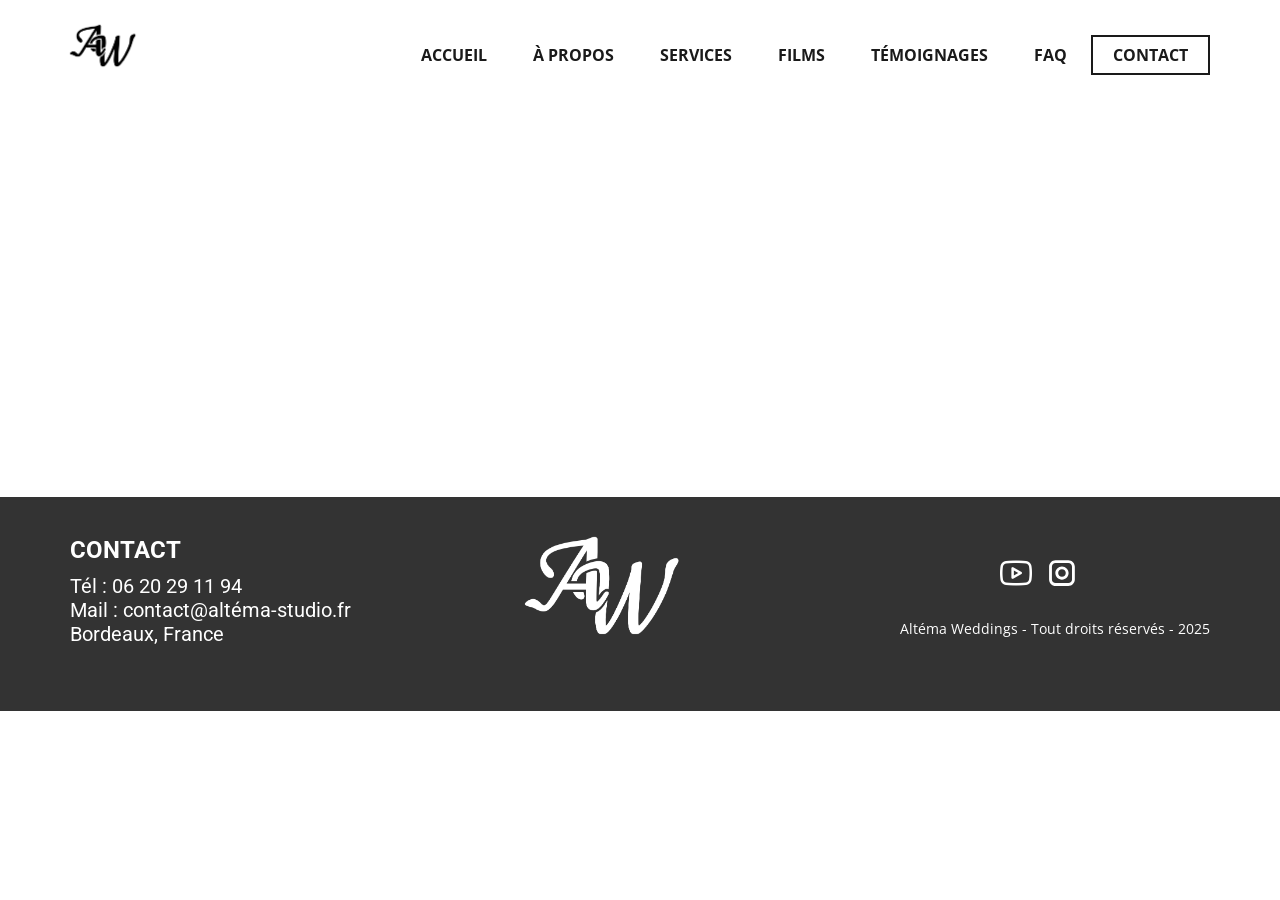
<file: Contact.html>
<!DOCTYPE html>
<html style="font-size: 16px;" lang="fr"><head>
    <meta name="viewport" content="width=device-width, initial-scale=1.0">
    <meta charset="utf-8">
    <meta name="keywords" content="">
    <meta name="description" content="">
    <title>Contact</title>
    <link rel="stylesheet" href="nicepage.css" media="screen">
<link rel="stylesheet" href="Contact.css" media="screen">
    <script class="u-script" type="text/javascript" src="jquery.js" defer=""></script>
    <script class="u-script" type="text/javascript" src="nicepage.js" defer=""></script>
    <meta name="generator" content="Nicepage 7.15.4, nicepage.com">
    
    
    
    <link id="u-page-google-font" rel="stylesheet" href="https://fonts.googleapis.com/css2?display=swap&amp;family=Roboto:ital,wght@0,100;0,200;0,300;0,400;0,500;0,600;0,700;0,800;0,900;1,100;1,200;1,300;1,400;1,500;1,600;1,700;1,800;1,900&amp;family=Open+Sans:ital,wght@0,300;0,400;0,500;0,600;0,700;0,800;1,300;1,400;1,500;1,600;1,700;1,800">
    <script type="application/ld+json">{
		"@context": "http://schema.org",
		"@type": "Organization",
		"name": "Site2",
		"logo": "images/logoAWblack.png",
		"sameAs": [
				"https://www.youtube.com/@AltémaStudio",
				"https://instagram.com/altema.studio"
		]
}</script>
    <meta name="theme-color" content="#478ac9">
    <meta property="og:title" content="Contact">
    <meta property="og:description" content="">
    <meta property="og:type" content="website">
  <meta data-intl-tel-input-cdn-path="intlTelInput/"></head>
  <body data-path-to-root="./" data-include-products="false" class="u-body u-xl-mode" data-lang="fr"><header class="u-clearfix u-header u-header" id="header"><div class="u-clearfix u-sheet u-valign-middle-lg u-valign-middle-md u-valign-middle-sm u-valign-middle-xs u-sheet-1">
        <a href="#" class="u-image u-logo u-image-1" data-image-width="3508" data-image-height="2480">
          <img src="images/logoAWblack.png" class="u-logo-image u-logo-image-1">
        </a>
        <nav class="u-menu u-menu-one-level u-offcanvas u-menu-1" role="navigation" aria-label="Menu navigation">
          <div class="menu-collapse" style="font-size: 1rem; letter-spacing: 0px; font-weight: 700; text-transform: uppercase;">
            <a class="u-button-style u-custom-active-border-color u-custom-border u-custom-border-color u-custom-borders u-custom-hover-border-color u-custom-left-right-menu-spacing u-custom-padding-bottom u-custom-text-active-color u-custom-text-color u-custom-text-decoration u-custom-text-hover-color u-custom-top-bottom-menu-spacing u-hamburger-link u-nav-link u-text-active-palette-1-base u-text-hover-palette-2-base" href="#" tabindex="-1" aria-label="Open menu" aria-controls="532d">
              <svg class="u-svg-link" viewBox="0 0 24 24"><use xlink:href="#menu-hamburger"></use></svg>
              <svg class="u-svg-content" version="1.1" id="menu-hamburger" viewBox="0 0 16 16" x="0px" y="0px" xmlns:xlink="http://www.w3.org/1999/xlink" xmlns="http://www.w3.org/2000/svg"><g><rect y="1" width="16" height="2"></rect><rect y="7" width="16" height="2"></rect><rect y="13" width="16" height="2"></rect>
</g></svg>
            </a>
          </div>
          <div class="u-custom-menu u-nav-container">
            <ul role="menubar" class="u-nav u-spacing-2 u-unstyled u-nav-1"><li role="none" class="u-nav-item"><a role="menuitem" class="u-border-2 u-border-active-grey-90 u-border-hover-grey-50 u-button-style u-nav-link u-text-active-grey-90 u-text-grey-90 u-text-hover-grey-90" href="./" style="padding: 10px 20px;">Accueil</a>
</li><li role="none" class="u-nav-item"><a tabindex="-1" role="menuitem" class="u-border-2 u-border-active-grey-90 u-border-hover-grey-50 u-button-style u-nav-link u-text-active-grey-90 u-text-grey-90 u-text-hover-grey-90" href="./#carousel_3ff9" data-page-id="71544318" style="padding: 10px 20px;">À propos</a>
</li><li role="none" class="u-nav-item"><a tabindex="-1" role="menuitem" class="u-border-2 u-border-active-grey-90 u-border-hover-grey-50 u-button-style u-nav-link u-text-active-grey-90 u-text-grey-90 u-text-hover-grey-90" href="./#carousel_dcd8" data-page-id="71544318" style="padding: 10px 20px;">Services</a>
</li><li role="none" class="u-nav-item"><a tabindex="-1" role="menuitem" class="u-border-2 u-border-active-grey-90 u-border-hover-grey-50 u-button-style u-nav-link u-text-active-grey-90 u-text-grey-90 u-text-hover-grey-90" href="./#carousel_c15e" data-page-id="71544318" style="padding: 10px 20px;">Films</a>
</li><li role="none" class="u-nav-item"><a tabindex="-1" role="menuitem" class="u-border-2 u-border-active-grey-90 u-border-hover-grey-50 u-button-style u-nav-link u-text-active-grey-90 u-text-grey-90 u-text-hover-grey-90" href="./#sec-b0ff" data-page-id="71544318" style="padding: 10px 20px;">Témoignages</a>
</li><li role="none" class="u-nav-item"><a tabindex="-1" role="menuitem" class="u-border-2 u-border-active-grey-90 u-border-hover-grey-50 u-button-style u-nav-link u-text-active-grey-90 u-text-grey-90 u-text-hover-grey-90" href="./#carousel_2130" data-page-id="71544318" style="padding: 10px 20px;">FAQ</a>
</li><li role="none" class="u-nav-item"><a tabindex="-1" role="menuitem" class="u-border-2 u-border-active-grey-90 u-border-hover-grey-50 u-button-style u-nav-link u-text-active-grey-90 u-text-grey-90 u-text-hover-grey-90" href="./#sec-52f7" data-page-id="71544318" style="padding: 10px 20px;">Contact</a>
</li></ul>
          </div>
          <div class="u-custom-menu u-nav-container-collapse" id="532d" role="region" aria-label="Menu panel">
            <div class="u-black u-container-style u-inner-container-layout u-opacity u-opacity-95 u-sidenav">
              <div class="u-inner-container-layout u-sidenav-overflow">
                <div class="u-menu-close" tabindex="-1" aria-label="Close menu"></div>
                <ul class="u-align-center u-nav u-popupmenu-items u-unstyled u-nav-2" role="menubar"><li role="none" class="u-nav-item"><a role="menuitem" class="u-button-style u-nav-link" href="./">Accueil</a>
</li><li role="none" class="u-nav-item"><a tabindex="-1" role="menuitem" class="u-button-style u-nav-link" href="./#carousel_3ff9" data-page-id="71544318">À propos</a>
</li><li role="none" class="u-nav-item"><a tabindex="-1" role="menuitem" class="u-button-style u-nav-link" href="./#carousel_dcd8" data-page-id="71544318">Services</a>
</li><li role="none" class="u-nav-item"><a tabindex="-1" role="menuitem" class="u-button-style u-nav-link" href="./#carousel_c15e" data-page-id="71544318">Films</a>
</li><li role="none" class="u-nav-item"><a tabindex="-1" role="menuitem" class="u-button-style u-nav-link" href="./#sec-b0ff" data-page-id="71544318">Témoignages</a>
</li><li role="none" class="u-nav-item"><a tabindex="-1" role="menuitem" class="u-button-style u-nav-link" href="./#carousel_2130" data-page-id="71544318">FAQ</a>
</li><li role="none" class="u-nav-item"><a tabindex="-1" role="menuitem" class="u-button-style u-nav-link" href="./#sec-52f7" data-page-id="71544318">Contact</a>
</li></ul>
              </div>
            </div>
            <div class="u-black u-menu-overlay u-opacity u-opacity-70"></div>
          </div>
        </nav>
      </div></header>
    <section class="u-clearfix u-section-1" id="block-1">
      <div class="u-clearfix u-sheet u-sheet-1"></div>
    </section>
    
    
    
    <footer class="u-align-center u-clearfix u-container-align-center u-container-align-center-lg u-container-align-center-xl u-footer u-grey-80 u-footer" id="footer"><div class="u-clearfix u-sheet u-valign-middle-lg u-valign-middle-sm u-sheet-1">
        <h5 class="u-align-left u-text u-text-1"> Tél : 06 20 29 11 94<br>
          <br>Mail : contact@altéma-studio.fr<br>
          <br>Bordeaux, France
        </h5>
        <a href="" class="u-image u-logo u-image-1" data-image-width="3508" data-image-height="2480">
          <img src="images/logoAWwhite.png" class="u-logo-image u-logo-image-1">
        </a>
        <h4 class="u-align-center u-text u-text-default u-text-2">CONTACT</h4>
        <div class="u-social-icons u-social-icons-1">
          <a class="u-social-url" title="youtube" target="_blank" href="https://www.youtube.com/@AltémaStudio"><span class="u-file-icon u-icon u-social-icon u-social-twitter u-text-white u-icon-1"><img src="images/3820269-1885a068.png" alt=""></span>
          </a>
          <a class="u-social-url" title="instagram" target="_blank" href="https://instagram.com/altema.studio"><span class="u-icon u-social-icon u-social-instagram u-text-white u-icon-2"><svg class="u-svg-link" preserveAspectRatio="xMidYMin slice" viewBox="0 0 112 112" style=""><use xlink:href="#svg-7200"></use></svg><svg class="u-svg-content" viewBox="0 0 112 112" x="0" y="0" id="svg-7200"><path fill="currentColor" d="M55.9,32.9c-12.8,0-23.2,10.4-23.2,23.2s10.4,23.2,23.2,23.2s23.2-10.4,23.2-23.2S68.7,32.9,55.9,32.9z
	 M55.9,69.4c-7.4,0-13.3-6-13.3-13.3c-0.1-7.4,6-13.3,13.3-13.3s13.3,6,13.3,13.3C69.3,63.5,63.3,69.4,55.9,69.4z"></path><path fill="currentColor" d="M78.2,11H33.5C21,11,10.8,21.3,10.8,33.7v44.7c0,12.6,10.2,22.8,22.7,22.8h44.7c12.6,0,22.7-10.2,22.7-22.7
	V33.7C100.8,21.1,90.6,11,78.2,11z M91,78.4c0,7.1-5.8,12.8-12.8,12.8H33.5c-7.1,0-12.8-5.8-12.8-12.8V33.7
	c0-7.1,5.8-12.8,12.8-12.8h44.7c7.1,0,12.8,5.8,12.8,12.8V78.4z"></path></svg></span>
          </a>
        </div>
        <p class="u-align-right u-small-text u-text u-text-variant u-text-3">Altéma Weddings - Tout droits réservés - 2025</p>
      </div></footer>
    <section class="u-backlink u-clearfix u-grey-80"></section>
  
</body></html>
</file>
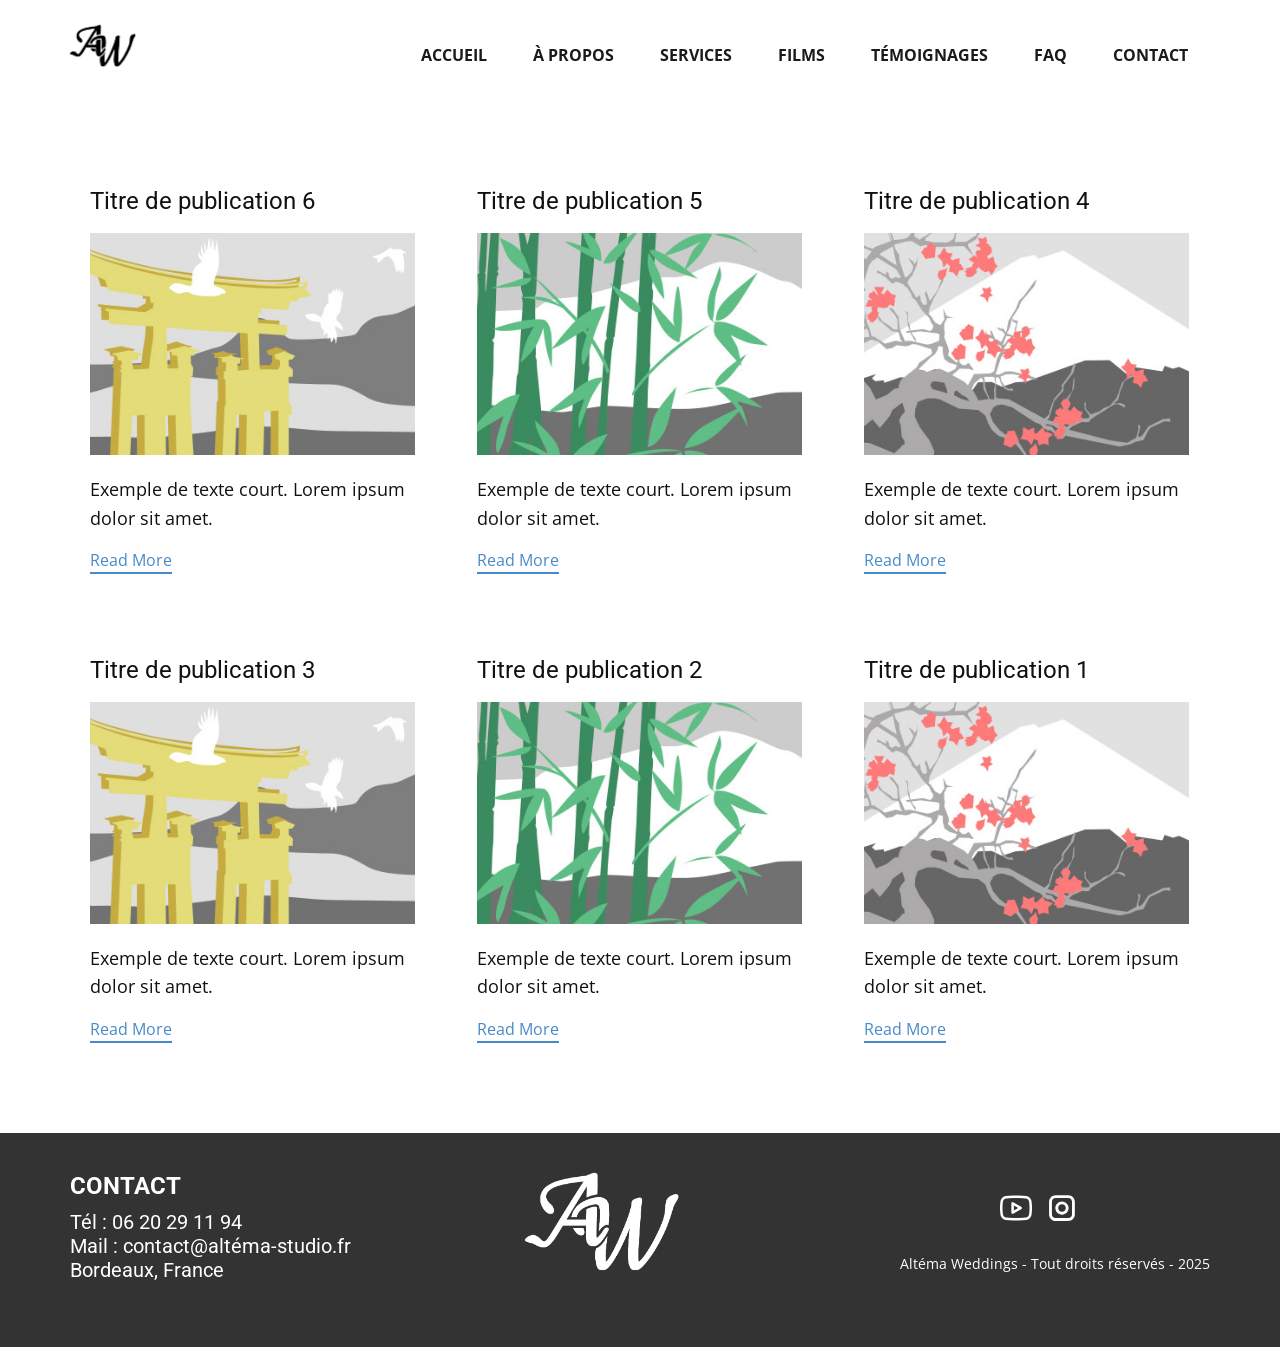
<file: blog/blog.html>
<!DOCTYPE html>
<html style="font-size: 16px;" lang="fr"><head>
    <meta name="viewport" content="width=device-width, initial-scale=1.0">
    <meta charset="utf-8">
    <meta name="keywords" content="">
    <meta name="description" content="">
    <title>Blog</title>
    <link rel="stylesheet" href="../nicepage.css" media="screen">
<link rel="stylesheet" href="../Blog-Template.css" media="screen">
    <script class="u-script" type="text/javascript" src="../jquery.js" defer=""></script>
    <script class="u-script" type="text/javascript" src="../nicepage.js" defer=""></script>
    <meta name="generator" content="Nicepage 7.15.4, nicepage.com">
    
    
    
    <link id="u-page-google-font" rel="stylesheet" href="https://fonts.googleapis.com/css2?display=swap&amp;family=Roboto:ital,wght@0,100;0,200;0,300;0,400;0,500;0,600;0,700;0,800;0,900;1,100;1,200;1,300;1,400;1,500;1,600;1,700;1,800;1,900&amp;family=Open+Sans:ital,wght@0,300;0,400;0,500;0,600;0,700;0,800;1,300;1,400;1,500;1,600;1,700;1,800">
    <script type="application/ld+json">{
		"@context": "http://schema.org",
		"@type": "Organization",
		"name": "Site2",
		"logo": "images/logoAWblack.png",
		"sameAs": [
				"https://www.youtube.com/@AltémaStudio",
				"https://instagram.com/altema.studio"
		]
}</script>
    <meta name="theme-color" content="#478ac9">
  <meta data-intl-tel-input-cdn-path="intlTelInput/"></head>
  <body data-path-to-root="../" data-include-products="false" class="u-body u-xl-mode" data-lang="fr"><header class="u-clearfix u-header u-header" id="header"><div class="u-clearfix u-sheet u-valign-middle-lg u-valign-middle-md u-valign-middle-sm u-valign-middle-xs u-sheet-1">
        <a href="#" class="u-image u-logo u-image-1" data-image-width="3508" data-image-height="2480">
          <img src="../images/logoAWblack.png" class="u-logo-image u-logo-image-1">
        </a>
        <nav class="u-menu u-menu-one-level u-offcanvas u-menu-1" role="navigation" aria-label="Menu navigation">
          <div class="menu-collapse" style="font-size: 1rem; letter-spacing: 0px; font-weight: 700; text-transform: uppercase;">
            <a class="u-button-style u-custom-active-border-color u-custom-border u-custom-border-color u-custom-borders u-custom-hover-border-color u-custom-left-right-menu-spacing u-custom-padding-bottom u-custom-text-active-color u-custom-text-color u-custom-text-decoration u-custom-text-hover-color u-custom-top-bottom-menu-spacing u-hamburger-link u-nav-link u-text-active-palette-1-base u-text-hover-palette-2-base" href="#" tabindex="-1" aria-label="Open menu" aria-controls="532d">
              <svg class="u-svg-link" viewBox="0 0 24 24"><use xlink:href="#menu-hamburger"></use></svg>
              <svg class="u-svg-content" version="1.1" id="menu-hamburger" viewBox="0 0 16 16" x="0px" y="0px" xmlns:xlink="http://www.w3.org/1999/xlink" xmlns="http://www.w3.org/2000/svg"><g><rect y="1" width="16" height="2"></rect><rect y="7" width="16" height="2"></rect><rect y="13" width="16" height="2"></rect>
</g></svg>
            </a>
          </div>
          <div class="u-custom-menu u-nav-container">
            <ul role="menubar" class="u-nav u-spacing-2 u-unstyled u-nav-1"><li role="none" class="u-nav-item"><a role="menuitem" class="u-border-2 u-border-active-grey-90 u-border-hover-grey-50 u-button-style u-nav-link u-text-active-grey-90 u-text-grey-90 u-text-hover-grey-90" href="../" style="padding: 10px 20px;">Accueil</a>
</li><li role="none" class="u-nav-item"><a tabindex="-1" role="menuitem" class="u-border-2 u-border-active-grey-90 u-border-hover-grey-50 u-button-style u-nav-link u-text-active-grey-90 u-text-grey-90 u-text-hover-grey-90" href="../#carousel_3ff9" data-page-id="71544318" style="padding: 10px 20px;">À propos</a>
</li><li role="none" class="u-nav-item"><a tabindex="-1" role="menuitem" class="u-border-2 u-border-active-grey-90 u-border-hover-grey-50 u-button-style u-nav-link u-text-active-grey-90 u-text-grey-90 u-text-hover-grey-90" href="../#carousel_dcd8" data-page-id="71544318" style="padding: 10px 20px;">Services</a>
</li><li role="none" class="u-nav-item"><a tabindex="-1" role="menuitem" class="u-border-2 u-border-active-grey-90 u-border-hover-grey-50 u-button-style u-nav-link u-text-active-grey-90 u-text-grey-90 u-text-hover-grey-90" href="../#carousel_c15e" data-page-id="71544318" style="padding: 10px 20px;">Films</a>
</li><li role="none" class="u-nav-item"><a tabindex="-1" role="menuitem" class="u-border-2 u-border-active-grey-90 u-border-hover-grey-50 u-button-style u-nav-link u-text-active-grey-90 u-text-grey-90 u-text-hover-grey-90" href="../#sec-b0ff" data-page-id="71544318" style="padding: 10px 20px;">Témoignages</a>
</li><li role="none" class="u-nav-item"><a tabindex="-1" role="menuitem" class="u-border-2 u-border-active-grey-90 u-border-hover-grey-50 u-button-style u-nav-link u-text-active-grey-90 u-text-grey-90 u-text-hover-grey-90" href="../#carousel_2130" data-page-id="71544318" style="padding: 10px 20px;">FAQ</a>
</li><li role="none" class="u-nav-item"><a tabindex="-1" role="menuitem" class="u-border-2 u-border-active-grey-90 u-border-hover-grey-50 u-button-style u-nav-link u-text-active-grey-90 u-text-grey-90 u-text-hover-grey-90" href="../#sec-52f7" data-page-id="71544318" style="padding: 10px 20px;">Contact</a>
</li></ul>
          </div>
          <div class="u-custom-menu u-nav-container-collapse" id="532d" role="region" aria-label="Menu panel">
            <div class="u-black u-container-style u-inner-container-layout u-opacity u-opacity-95 u-sidenav">
              <div class="u-inner-container-layout u-sidenav-overflow">
                <div class="u-menu-close" tabindex="-1" aria-label="Close menu"></div>
                <ul class="u-align-center u-nav u-popupmenu-items u-unstyled u-nav-2" role="menubar"><li role="none" class="u-nav-item"><a role="menuitem" class="u-button-style u-nav-link" href="../">Accueil</a>
</li><li role="none" class="u-nav-item"><a tabindex="-1" role="menuitem" class="u-button-style u-nav-link" href="../#carousel_3ff9" data-page-id="71544318">À propos</a>
</li><li role="none" class="u-nav-item"><a tabindex="-1" role="menuitem" class="u-button-style u-nav-link" href="../#carousel_dcd8" data-page-id="71544318">Services</a>
</li><li role="none" class="u-nav-item"><a tabindex="-1" role="menuitem" class="u-button-style u-nav-link" href="../#carousel_c15e" data-page-id="71544318">Films</a>
</li><li role="none" class="u-nav-item"><a tabindex="-1" role="menuitem" class="u-button-style u-nav-link" href="../#sec-b0ff" data-page-id="71544318">Témoignages</a>
</li><li role="none" class="u-nav-item"><a tabindex="-1" role="menuitem" class="u-button-style u-nav-link" href="../#carousel_2130" data-page-id="71544318">FAQ</a>
</li><li role="none" class="u-nav-item"><a tabindex="-1" role="menuitem" class="u-button-style u-nav-link" href="../#sec-52f7" data-page-id="71544318">Contact</a>
</li></ul>
              </div>
            </div>
            <div class="u-black u-menu-overlay u-opacity u-opacity-70"></div>
          </div>
        </nav>
      </div></header>
    <section class="u-clearfix u-section-1" id="block-1">
      <div class="u-clearfix u-sheet u-valign-middle u-sheet-1"><!--blog--><!--blog_options_json--><!--{"type":"Recent","source":"","tags":"","count":""}--><!--/blog_options_json-->
        <div class="u-blog u-expanded-width u-repeater u-repeater-1" data-blog-id="blog-1"><!--blog_post-->
          <div class="u-blog-post u-container-style u-repeater-item u-white u-repeater-item-1">
            <div class="u-container-layout u-similar-container u-valign-top u-container-layout-1"><!--blog_post_header-->
              <h4 class="u-blog-control u-text u-text-1">
                <a class="u-post-header-link" href="../blog/publication-5.html">Titre de publication 6</a>
              </h4><!--/blog_post_header--><!--blog_post_image-->
              <img alt="" class="u-blog-control u-expanded-width u-image u-image-default u-image-1" src="../images/8ad73f3c.jpeg" data-href="../blog/publication-5.html"><!--/blog_post_image--><!--blog_post_content-->
              <div class="u-blog-control u-post-content u-text u-text-2 fr-view">Exemple de texte court. Lorem ipsum dolor sit amet.</div><!--/blog_post_content--><!--blog_post_readmore-->
              <a href="../blog/publication-5.html" class="u-blog-control u-border-2 u-border-palette-1-base u-btn u-btn-rectangle u-button-style u-none u-btn-1"><!--blog_post_readmore_content--><!--options_json--><!--{"content":"Read More","defaultValue":"Lire la suite"}--><!--/options_json-->Read More<!--/blog_post_readmore_content--></a><!--/blog_post_readmore-->
            </div>
          </div><div class="u-blog-post u-container-style u-repeater-item u-video-cover u-white">
            <div class="u-container-layout u-similar-container u-valign-top u-container-layout-2"><!--blog_post_header-->
              <h4 class="u-blog-control u-text u-text-3">
                <a class="u-post-header-link" href="../blog/publication-4.html">Titre de publication 5</a>
              </h4><!--/blog_post_header--><!--blog_post_image-->
              <img alt="" class="u-blog-control u-expanded-width u-image u-image-default u-image-2" src="../images/68f64b9d.jpeg" data-href="../blog/publication-4.html"><!--/blog_post_image--><!--blog_post_content-->
              <div class="u-blog-control u-post-content u-text u-text-4 fr-view">Exemple de texte court. Lorem ipsum dolor sit amet.</div><!--/blog_post_content--><!--blog_post_readmore-->
              <a href="../blog/publication-4.html" class="u-blog-control u-border-2 u-border-palette-1-base u-btn u-btn-rectangle u-button-style u-none u-btn-2"><!--blog_post_readmore_content--><!--options_json--><!--{"content":"Read More","defaultValue":"Lire la suite"}--><!--/options_json-->Read More<!--/blog_post_readmore_content--></a><!--/blog_post_readmore-->
            </div>
          </div><div class="u-blog-post u-container-style u-repeater-item u-video-cover u-white">
            <div class="u-container-layout u-similar-container u-valign-top u-container-layout-3"><!--blog_post_header-->
              <h4 class="u-blog-control u-text u-text-5">
                <a class="u-post-header-link" href="../blog/publication-3.html">Titre de publication 4</a>
              </h4><!--/blog_post_header--><!--blog_post_image-->
              <img alt="" class="u-blog-control u-expanded-width u-image u-image-default u-image-3" src="../images/0fd3416c.jpeg" data-href="../blog/publication-3.html"><!--/blog_post_image--><!--blog_post_content-->
              <div class="u-blog-control u-post-content u-text u-text-6 fr-view">Exemple de texte court. Lorem ipsum dolor sit amet.</div><!--/blog_post_content--><!--blog_post_readmore-->
              <a href="../blog/publication-3.html" class="u-blog-control u-border-2 u-border-palette-1-base u-btn u-btn-rectangle u-button-style u-none u-btn-3"><!--blog_post_readmore_content--><!--options_json--><!--{"content":"Read More","defaultValue":"Lire la suite"}--><!--/options_json-->Read More<!--/blog_post_readmore_content--></a><!--/blog_post_readmore-->
            </div>
          </div><div class="u-blog-post u-container-style u-repeater-item u-white u-repeater-item-1">
            <div class="u-container-layout u-similar-container u-valign-top u-container-layout-1"><!--blog_post_header-->
              <h4 class="u-blog-control u-text u-text-1">
                <a class="u-post-header-link" href="../blog/publication-2.html">Titre de publication 3</a>
              </h4><!--/blog_post_header--><!--blog_post_image-->
              <img alt="" class="u-blog-control u-expanded-width u-image u-image-default u-image-1" src="../images/8ad73f3c.jpeg" data-href="../blog/publication-2.html"><!--/blog_post_image--><!--blog_post_content-->
              <div class="u-blog-control u-post-content u-text u-text-2 fr-view">Exemple de texte court. Lorem ipsum dolor sit amet.</div><!--/blog_post_content--><!--blog_post_readmore-->
              <a href="../blog/publication-2.html" class="u-blog-control u-border-2 u-border-palette-1-base u-btn u-btn-rectangle u-button-style u-none u-btn-1"><!--blog_post_readmore_content--><!--options_json--><!--{"content":"Read More","defaultValue":"Lire la suite"}--><!--/options_json-->Read More<!--/blog_post_readmore_content--></a><!--/blog_post_readmore-->
            </div>
          </div><div class="u-blog-post u-container-style u-repeater-item u-video-cover u-white">
            <div class="u-container-layout u-similar-container u-valign-top u-container-layout-2"><!--blog_post_header-->
              <h4 class="u-blog-control u-text u-text-3">
                <a class="u-post-header-link" href="../blog/publication-1.html">Titre de publication 2</a>
              </h4><!--/blog_post_header--><!--blog_post_image-->
              <img alt="" class="u-blog-control u-expanded-width u-image u-image-default u-image-2" src="../images/68f64b9d.jpeg" data-href="../blog/publication-1.html"><!--/blog_post_image--><!--blog_post_content-->
              <div class="u-blog-control u-post-content u-text u-text-4 fr-view">Exemple de texte court. Lorem ipsum dolor sit amet.</div><!--/blog_post_content--><!--blog_post_readmore-->
              <a href="../blog/publication-1.html" class="u-blog-control u-border-2 u-border-palette-1-base u-btn u-btn-rectangle u-button-style u-none u-btn-2"><!--blog_post_readmore_content--><!--options_json--><!--{"content":"Read More","defaultValue":"Lire la suite"}--><!--/options_json-->Read More<!--/blog_post_readmore_content--></a><!--/blog_post_readmore-->
            </div>
          </div><div class="u-blog-post u-container-style u-repeater-item u-video-cover u-white">
            <div class="u-container-layout u-similar-container u-valign-top u-container-layout-3"><!--blog_post_header-->
              <h4 class="u-blog-control u-text u-text-5">
                <a class="u-post-header-link" href="../blog/publication.html">Titre de publication 1</a>
              </h4><!--/blog_post_header--><!--blog_post_image-->
              <img alt="" class="u-blog-control u-expanded-width u-image u-image-default u-image-3" src="../images/0fd3416c.jpeg" data-href="../blog/publication.html"><!--/blog_post_image--><!--blog_post_content-->
              <div class="u-blog-control u-post-content u-text u-text-6 fr-view">Exemple de texte court. Lorem ipsum dolor sit amet.</div><!--/blog_post_content--><!--blog_post_readmore-->
              <a href="../blog/publication.html" class="u-blog-control u-border-2 u-border-palette-1-base u-btn u-btn-rectangle u-button-style u-none u-btn-3"><!--blog_post_readmore_content--><!--options_json--><!--{"content":"Read More","defaultValue":"Lire la suite"}--><!--/options_json-->Read More<!--/blog_post_readmore_content--></a><!--/blog_post_readmore-->
            </div>
          </div><!--/blog_post--><!--blog_post-->
          <!--/blog_post--><!--blog_post-->
          <!--/blog_post-->
        </div><!--/blog-->
      </div>
    </section>
    
    
    
    <footer class="u-align-center u-clearfix u-container-align-center u-container-align-center-lg u-container-align-center-xl u-footer u-grey-80 u-footer" id="footer"><div class="u-clearfix u-sheet u-valign-middle-lg u-valign-middle-sm u-sheet-1">
        <h5 class="u-align-left u-text u-text-1"> Tél : 06 20 29 11 94<br>
          <br>Mail : contact@altéma-studio.fr<br>
          <br>Bordeaux, France
        </h5>
        <a href="" class="u-image u-logo u-image-1" data-image-width="3508" data-image-height="2480">
          <img src="../images/logoAWwhite.png" class="u-logo-image u-logo-image-1">
        </a>
        <h4 class="u-align-center u-text u-text-default u-text-2">CONTACT</h4>
        <div class="u-social-icons u-social-icons-1">
          <a class="u-social-url" title="youtube" target="_blank" href="https://www.youtube.com/@AltémaStudio"><span class="u-file-icon u-icon u-social-icon u-social-twitter u-text-white u-icon-1"><img src="../images/3820269-1885a068.png" alt=""></span>
          </a>
          <a class="u-social-url" title="instagram" target="_blank" href="https://instagram.com/altema.studio"><span class="u-icon u-social-icon u-social-instagram u-text-white u-icon-2"><svg class="u-svg-link" preserveAspectRatio="xMidYMin slice" viewBox="0 0 112 112" style=""><use xlink:href="#svg-7200"></use></svg><svg class="u-svg-content" viewBox="0 0 112 112" x="0" y="0" id="svg-7200"><path fill="currentColor" d="M55.9,32.9c-12.8,0-23.2,10.4-23.2,23.2s10.4,23.2,23.2,23.2s23.2-10.4,23.2-23.2S68.7,32.9,55.9,32.9z
	 M55.9,69.4c-7.4,0-13.3-6-13.3-13.3c-0.1-7.4,6-13.3,13.3-13.3s13.3,6,13.3,13.3C69.3,63.5,63.3,69.4,55.9,69.4z"></path><path fill="currentColor" d="M78.2,11H33.5C21,11,10.8,21.3,10.8,33.7v44.7c0,12.6,10.2,22.8,22.7,22.8h44.7c12.6,0,22.7-10.2,22.7-22.7
	V33.7C100.8,21.1,90.6,11,78.2,11z M91,78.4c0,7.1-5.8,12.8-12.8,12.8H33.5c-7.1,0-12.8-5.8-12.8-12.8V33.7
	c0-7.1,5.8-12.8,12.8-12.8h44.7c7.1,0,12.8,5.8,12.8,12.8V78.4z"></path></svg></span>
          </a>
        </div>
        <p class="u-align-right u-small-text u-text u-text-variant u-text-3">Altéma Weddings - Tout droits réservés - 2025</p>
      </div></footer>
    <section class="u-backlink u-clearfix u-grey-80"></section>
  
</body></html>
</file>
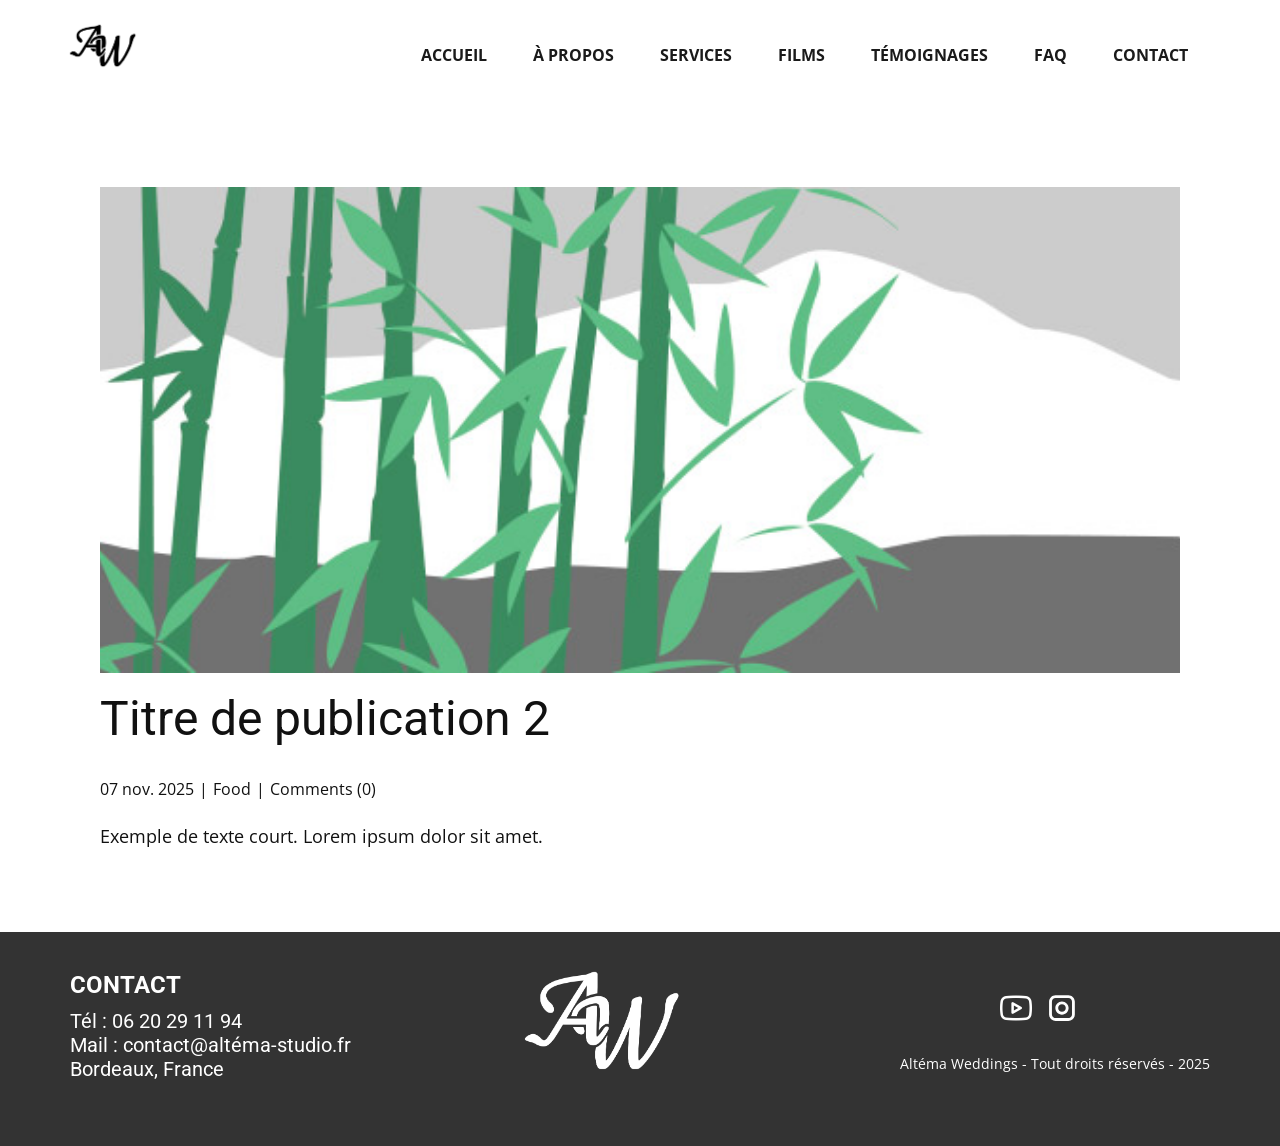
<file: blog/publication-1.html>
<!DOCTYPE html>
<html style="font-size: 16px;" lang="fr"><head>
    <meta name="viewport" content="width=device-width, initial-scale=1.0">
    <meta charset="utf-8">
    <meta name="keywords" content="Titre de publication 1">
    <meta name="description" content="">
    <title>Titre de publication 2</title>
    <link rel="stylesheet" href="../nicepage.css" media="screen">
<link rel="stylesheet" href="../Post-Template.css" media="screen">
    <script class="u-script" type="text/javascript" src="../jquery.js" defer=""></script>
    <script class="u-script" type="text/javascript" src="../nicepage.js" defer=""></script>
    <meta name="generator" content="Nicepage 7.15.4, nicepage.com">
    
    
    
    <link id="u-page-google-font" rel="stylesheet" href="https://fonts.googleapis.com/css2?display=swap&amp;family=Roboto:ital,wght@0,100;0,200;0,300;0,400;0,500;0,600;0,700;0,800;0,900;1,100;1,200;1,300;1,400;1,500;1,600;1,700;1,800;1,900&amp;family=Open+Sans:ital,wght@0,300;0,400;0,500;0,600;0,700;0,800;1,300;1,400;1,500;1,600;1,700;1,800">
    <script type="application/ld+json">{
		"@context": "http://schema.org",
		"@type": "Organization",
		"name": "Site2",
		"logo": "images/logoAWblack.png",
		"sameAs": [
				"https://www.youtube.com/@AltémaStudio",
				"https://instagram.com/altema.studio"
		]
}</script>
    <meta name="theme-color" content="#478ac9">
  <meta data-intl-tel-input-cdn-path="intlTelInput/"></head>
  <body data-path-to-root="./" data-include-products="false" class="u-body u-xl-mode" data-lang="fr"><header class="u-clearfix u-header u-header" id="header"><div class="u-clearfix u-sheet u-valign-middle-lg u-valign-middle-md u-valign-middle-sm u-valign-middle-xs u-sheet-1">
        <a href="#" class="u-image u-logo u-image-1" data-image-width="3508" data-image-height="2480">
          <img src="../images/logoAWblack.png" class="u-logo-image u-logo-image-1">
        </a>
        <nav class="u-menu u-menu-one-level u-offcanvas u-menu-1" role="navigation" aria-label="Menu navigation">
          <div class="menu-collapse" style="font-size: 1rem; letter-spacing: 0px; font-weight: 700; text-transform: uppercase;">
            <a class="u-button-style u-custom-active-border-color u-custom-border u-custom-border-color u-custom-borders u-custom-hover-border-color u-custom-left-right-menu-spacing u-custom-padding-bottom u-custom-text-active-color u-custom-text-color u-custom-text-decoration u-custom-text-hover-color u-custom-top-bottom-menu-spacing u-hamburger-link u-nav-link u-text-active-palette-1-base u-text-hover-palette-2-base" href="#" tabindex="-1" aria-label="Open menu" aria-controls="532d">
              <svg class="u-svg-link" viewBox="0 0 24 24"><use xlink:href="#menu-hamburger"></use></svg>
              <svg class="u-svg-content" version="1.1" id="menu-hamburger" viewBox="0 0 16 16" x="0px" y="0px" xmlns:xlink="http://www.w3.org/1999/xlink" xmlns="http://www.w3.org/2000/svg"><g><rect y="1" width="16" height="2"></rect><rect y="7" width="16" height="2"></rect><rect y="13" width="16" height="2"></rect>
</g></svg>
            </a>
          </div>
          <div class="u-custom-menu u-nav-container">
            <ul role="menubar" class="u-nav u-spacing-2 u-unstyled u-nav-1"><li role="none" class="u-nav-item"><a role="menuitem" class="u-border-2 u-border-active-grey-90 u-border-hover-grey-50 u-button-style u-nav-link u-text-active-grey-90 u-text-grey-90 u-text-hover-grey-90" href="../" style="padding: 10px 20px;">Accueil</a>
</li><li role="none" class="u-nav-item"><a tabindex="-1" role="menuitem" class="u-border-2 u-border-active-grey-90 u-border-hover-grey-50 u-button-style u-nav-link u-text-active-grey-90 u-text-grey-90 u-text-hover-grey-90" href="../#carousel_3ff9" data-page-id="71544318" style="padding: 10px 20px;">À propos</a>
</li><li role="none" class="u-nav-item"><a tabindex="-1" role="menuitem" class="u-border-2 u-border-active-grey-90 u-border-hover-grey-50 u-button-style u-nav-link u-text-active-grey-90 u-text-grey-90 u-text-hover-grey-90" href="../#carousel_dcd8" data-page-id="71544318" style="padding: 10px 20px;">Services</a>
</li><li role="none" class="u-nav-item"><a tabindex="-1" role="menuitem" class="u-border-2 u-border-active-grey-90 u-border-hover-grey-50 u-button-style u-nav-link u-text-active-grey-90 u-text-grey-90 u-text-hover-grey-90" href="../#carousel_c15e" data-page-id="71544318" style="padding: 10px 20px;">Films</a>
</li><li role="none" class="u-nav-item"><a tabindex="-1" role="menuitem" class="u-border-2 u-border-active-grey-90 u-border-hover-grey-50 u-button-style u-nav-link u-text-active-grey-90 u-text-grey-90 u-text-hover-grey-90" href="../#sec-b0ff" data-page-id="71544318" style="padding: 10px 20px;">Témoignages</a>
</li><li role="none" class="u-nav-item"><a tabindex="-1" role="menuitem" class="u-border-2 u-border-active-grey-90 u-border-hover-grey-50 u-button-style u-nav-link u-text-active-grey-90 u-text-grey-90 u-text-hover-grey-90" href="../#carousel_2130" data-page-id="71544318" style="padding: 10px 20px;">FAQ</a>
</li><li role="none" class="u-nav-item"><a tabindex="-1" role="menuitem" class="u-border-2 u-border-active-grey-90 u-border-hover-grey-50 u-button-style u-nav-link u-text-active-grey-90 u-text-grey-90 u-text-hover-grey-90" href="../#sec-52f7" data-page-id="71544318" style="padding: 10px 20px;">Contact</a>
</li></ul>
          </div>
          <div class="u-custom-menu u-nav-container-collapse" id="532d" role="region" aria-label="Menu panel">
            <div class="u-black u-container-style u-inner-container-layout u-opacity u-opacity-95 u-sidenav">
              <div class="u-inner-container-layout u-sidenav-overflow">
                <div class="u-menu-close" tabindex="-1" aria-label="Close menu"></div>
                <ul class="u-align-center u-nav u-popupmenu-items u-unstyled u-nav-2" role="menubar"><li role="none" class="u-nav-item"><a role="menuitem" class="u-button-style u-nav-link" href="../">Accueil</a>
</li><li role="none" class="u-nav-item"><a tabindex="-1" role="menuitem" class="u-button-style u-nav-link" href="../#carousel_3ff9" data-page-id="71544318">À propos</a>
</li><li role="none" class="u-nav-item"><a tabindex="-1" role="menuitem" class="u-button-style u-nav-link" href="../#carousel_dcd8" data-page-id="71544318">Services</a>
</li><li role="none" class="u-nav-item"><a tabindex="-1" role="menuitem" class="u-button-style u-nav-link" href="../#carousel_c15e" data-page-id="71544318">Films</a>
</li><li role="none" class="u-nav-item"><a tabindex="-1" role="menuitem" class="u-button-style u-nav-link" href="../#sec-b0ff" data-page-id="71544318">Témoignages</a>
</li><li role="none" class="u-nav-item"><a tabindex="-1" role="menuitem" class="u-button-style u-nav-link" href="../#carousel_2130" data-page-id="71544318">FAQ</a>
</li><li role="none" class="u-nav-item"><a tabindex="-1" role="menuitem" class="u-button-style u-nav-link" href="../#sec-52f7" data-page-id="71544318">Contact</a>
</li></ul>
              </div>
            </div>
            <div class="u-black u-menu-overlay u-opacity u-opacity-70"></div>
          </div>
        </nav>
      </div></header>
    <section class="u-align-center u-clearfix u-section-1" id="block-1">
      <div class="u-clearfix u-sheet u-valign-middle-md u-valign-middle-sm u-valign-middle-xs u-sheet-1"><!--post_details--><!--post_details_options_json--><!--{"source":""}--><!--/post_details_options_json--><!--blog_post-->
        <div class="u-container-style u-expanded-width u-post-details u-post-details-1">
          <div class="u-container-layout u-valign-middle u-container-layout-1"><!--blog_post_image-->
            <img alt="" class="u-blog-control u-expanded-width u-image u-image-default u-image-1" src="../images/68f64b9d.jpeg"><!--/blog_post_image--><!--blog_post_header-->
            <h2 class="u-blog-control u-text u-text-1">Titre de publication 2</h2><!--/blog_post_header--><!--blog_post_metadata-->
            <div class="u-blog-control u-metadata u-metadata-1"><!--blog_post_metadata_date--><span class="u-meta-date u-meta-icon">07 nov. 2025</span><!--/blog_post_metadata_date--><!--blog_post_metadata_category--><span class="u-meta-category u-meta-icon"><a href="/blog/blog.html#/blog-1///1">Food</a></span><!--/blog_post_metadata_category--><!--blog_post_metadata_comments--><span class="u-meta-comments u-meta-icon"><!--blog_post_metadata_comments_content-->Comments (0)<!--/blog_post_metadata_comments_content--></span><!--/blog_post_metadata_comments-->
            </div><!--/blog_post_metadata--><!--blog_post_content-->
            <div class="u-align-justify u-blog-control u-post-content u-text u-text-2 fr-view">
  <p>Exemple de texte court. Lorem ipsum dolor sit amet.</p>
  </div><!--/blog_post_content-->
          </div>
        </div><!--/blog_post--><!--/post_details-->
      </div>
    </section>
    
    
    
    <footer class="u-align-center u-clearfix u-container-align-center u-container-align-center-lg u-container-align-center-xl u-footer u-grey-80 u-footer" id="footer"><div class="u-clearfix u-sheet u-valign-middle-lg u-valign-middle-sm u-sheet-1">
        <h5 class="u-align-left u-text u-text-1"> Tél : 06 20 29 11 94<br>
          <br>Mail : contact@altéma-studio.fr<br>
          <br>Bordeaux, France
        </h5>
        <a href="" class="u-image u-logo u-image-1" data-image-width="3508" data-image-height="2480">
          <img src="../images/logoAWwhite.png" class="u-logo-image u-logo-image-1">
        </a>
        <h4 class="u-align-center u-text u-text-default u-text-2">CONTACT</h4>
        <div class="u-social-icons u-social-icons-1">
          <a class="u-social-url" title="youtube" target="_blank" href="https://www.youtube.com/@AltémaStudio"><span class="u-file-icon u-icon u-social-icon u-social-twitter u-text-white u-icon-1"><img src="../images/3820269-1885a068.png" alt=""></span>
          </a>
          <a class="u-social-url" title="instagram" target="_blank" href="https://instagram.com/altema.studio"><span class="u-icon u-social-icon u-social-instagram u-text-white u-icon-2"><svg class="u-svg-link" preserveAspectRatio="xMidYMin slice" viewBox="0 0 112 112" style=""><use xlink:href="#svg-7200"></use></svg><svg class="u-svg-content" viewBox="0 0 112 112" x="0" y="0" id="svg-7200"><path fill="currentColor" d="M55.9,32.9c-12.8,0-23.2,10.4-23.2,23.2s10.4,23.2,23.2,23.2s23.2-10.4,23.2-23.2S68.7,32.9,55.9,32.9z
	 M55.9,69.4c-7.4,0-13.3-6-13.3-13.3c-0.1-7.4,6-13.3,13.3-13.3s13.3,6,13.3,13.3C69.3,63.5,63.3,69.4,55.9,69.4z"></path><path fill="currentColor" d="M78.2,11H33.5C21,11,10.8,21.3,10.8,33.7v44.7c0,12.6,10.2,22.8,22.7,22.8h44.7c12.6,0,22.7-10.2,22.7-22.7
	V33.7C100.8,21.1,90.6,11,78.2,11z M91,78.4c0,7.1-5.8,12.8-12.8,12.8H33.5c-7.1,0-12.8-5.8-12.8-12.8V33.7
	c0-7.1,5.8-12.8,12.8-12.8h44.7c7.1,0,12.8,5.8,12.8,12.8V78.4z"></path></svg></span>
          </a>
        </div>
        <p class="u-align-right u-small-text u-text u-text-variant u-text-3">Altéma Weddings - Tout droits réservés - 2025</p>
      </div></footer>
    <section class="u-backlink u-clearfix u-grey-80"></section>
  
</body></html>
</file>
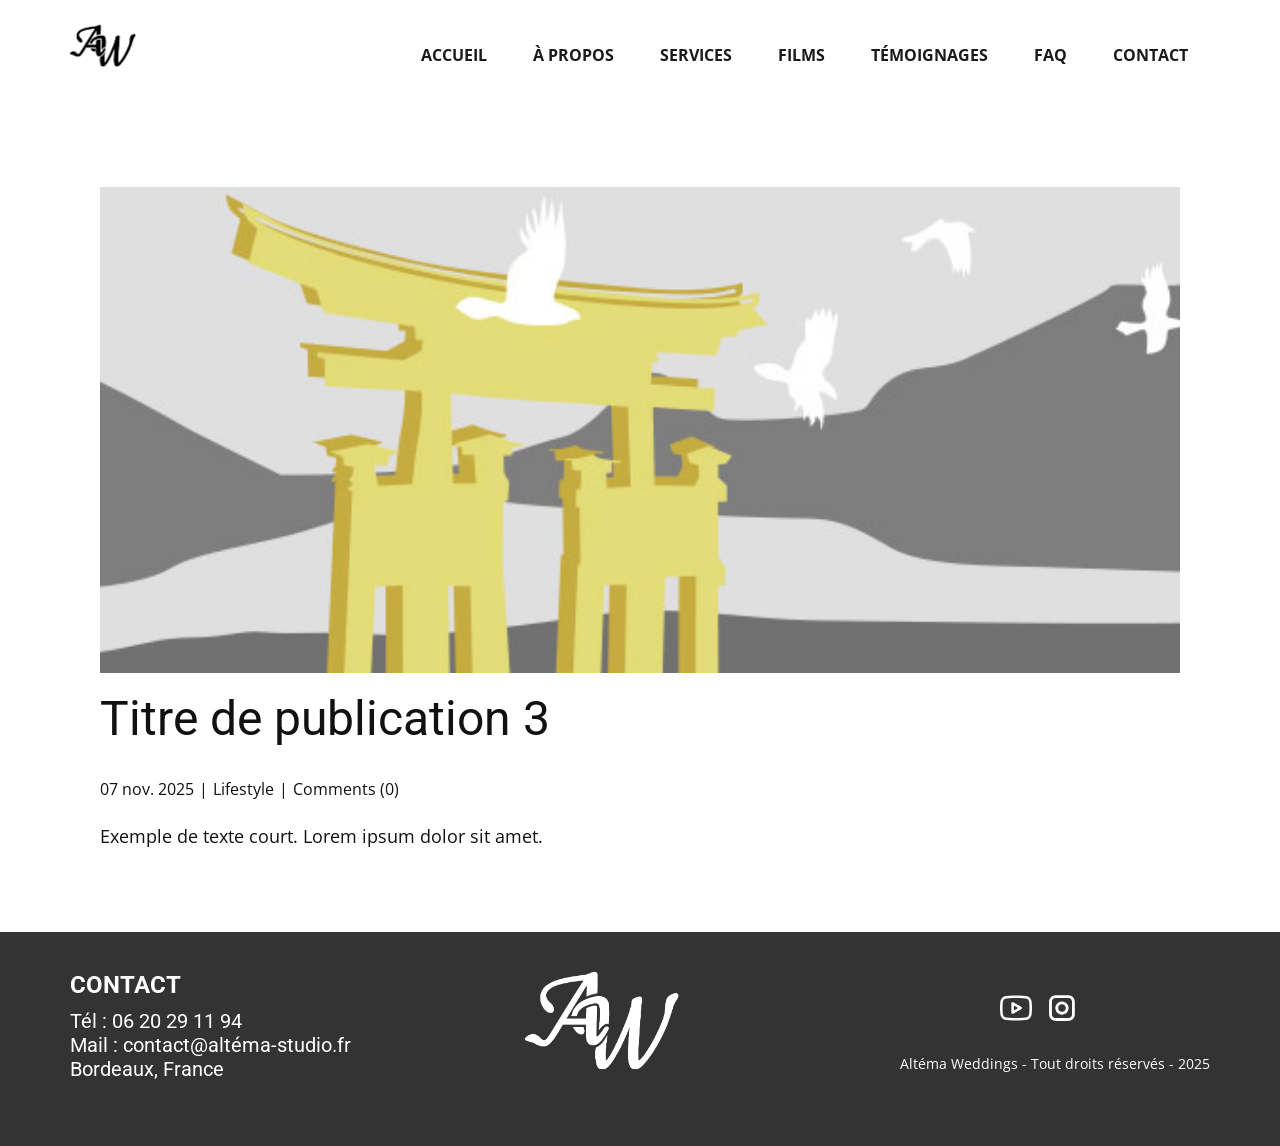
<file: blog/publication-2.html>
<!DOCTYPE html>
<html style="font-size: 16px;" lang="fr"><head>
    <meta name="viewport" content="width=device-width, initial-scale=1.0">
    <meta charset="utf-8">
    <meta name="keywords" content="Titre de publication 1">
    <meta name="description" content="">
    <title>Titre de publication 3</title>
    <link rel="stylesheet" href="../nicepage.css" media="screen">
<link rel="stylesheet" href="../Post-Template.css" media="screen">
    <script class="u-script" type="text/javascript" src="../jquery.js" defer=""></script>
    <script class="u-script" type="text/javascript" src="../nicepage.js" defer=""></script>
    <meta name="generator" content="Nicepage 7.15.4, nicepage.com">
    
    
    
    <link id="u-page-google-font" rel="stylesheet" href="https://fonts.googleapis.com/css2?display=swap&amp;family=Roboto:ital,wght@0,100;0,200;0,300;0,400;0,500;0,600;0,700;0,800;0,900;1,100;1,200;1,300;1,400;1,500;1,600;1,700;1,800;1,900&amp;family=Open+Sans:ital,wght@0,300;0,400;0,500;0,600;0,700;0,800;1,300;1,400;1,500;1,600;1,700;1,800">
    <script type="application/ld+json">{
		"@context": "http://schema.org",
		"@type": "Organization",
		"name": "Site2",
		"logo": "images/logoAWblack.png",
		"sameAs": [
				"https://www.youtube.com/@AltémaStudio",
				"https://instagram.com/altema.studio"
		]
}</script>
    <meta name="theme-color" content="#478ac9">
  <meta data-intl-tel-input-cdn-path="intlTelInput/"></head>
  <body data-path-to-root="./" data-include-products="false" class="u-body u-xl-mode" data-lang="fr"><header class="u-clearfix u-header u-header" id="header"><div class="u-clearfix u-sheet u-valign-middle-lg u-valign-middle-md u-valign-middle-sm u-valign-middle-xs u-sheet-1">
        <a href="#" class="u-image u-logo u-image-1" data-image-width="3508" data-image-height="2480">
          <img src="../images/logoAWblack.png" class="u-logo-image u-logo-image-1">
        </a>
        <nav class="u-menu u-menu-one-level u-offcanvas u-menu-1" role="navigation" aria-label="Menu navigation">
          <div class="menu-collapse" style="font-size: 1rem; letter-spacing: 0px; font-weight: 700; text-transform: uppercase;">
            <a class="u-button-style u-custom-active-border-color u-custom-border u-custom-border-color u-custom-borders u-custom-hover-border-color u-custom-left-right-menu-spacing u-custom-padding-bottom u-custom-text-active-color u-custom-text-color u-custom-text-decoration u-custom-text-hover-color u-custom-top-bottom-menu-spacing u-hamburger-link u-nav-link u-text-active-palette-1-base u-text-hover-palette-2-base" href="#" tabindex="-1" aria-label="Open menu" aria-controls="532d">
              <svg class="u-svg-link" viewBox="0 0 24 24"><use xlink:href="#menu-hamburger"></use></svg>
              <svg class="u-svg-content" version="1.1" id="menu-hamburger" viewBox="0 0 16 16" x="0px" y="0px" xmlns:xlink="http://www.w3.org/1999/xlink" xmlns="http://www.w3.org/2000/svg"><g><rect y="1" width="16" height="2"></rect><rect y="7" width="16" height="2"></rect><rect y="13" width="16" height="2"></rect>
</g></svg>
            </a>
          </div>
          <div class="u-custom-menu u-nav-container">
            <ul role="menubar" class="u-nav u-spacing-2 u-unstyled u-nav-1"><li role="none" class="u-nav-item"><a role="menuitem" class="u-border-2 u-border-active-grey-90 u-border-hover-grey-50 u-button-style u-nav-link u-text-active-grey-90 u-text-grey-90 u-text-hover-grey-90" href="../" style="padding: 10px 20px;">Accueil</a>
</li><li role="none" class="u-nav-item"><a tabindex="-1" role="menuitem" class="u-border-2 u-border-active-grey-90 u-border-hover-grey-50 u-button-style u-nav-link u-text-active-grey-90 u-text-grey-90 u-text-hover-grey-90" href="../#carousel_3ff9" data-page-id="71544318" style="padding: 10px 20px;">À propos</a>
</li><li role="none" class="u-nav-item"><a tabindex="-1" role="menuitem" class="u-border-2 u-border-active-grey-90 u-border-hover-grey-50 u-button-style u-nav-link u-text-active-grey-90 u-text-grey-90 u-text-hover-grey-90" href="../#carousel_dcd8" data-page-id="71544318" style="padding: 10px 20px;">Services</a>
</li><li role="none" class="u-nav-item"><a tabindex="-1" role="menuitem" class="u-border-2 u-border-active-grey-90 u-border-hover-grey-50 u-button-style u-nav-link u-text-active-grey-90 u-text-grey-90 u-text-hover-grey-90" href="../#carousel_c15e" data-page-id="71544318" style="padding: 10px 20px;">Films</a>
</li><li role="none" class="u-nav-item"><a tabindex="-1" role="menuitem" class="u-border-2 u-border-active-grey-90 u-border-hover-grey-50 u-button-style u-nav-link u-text-active-grey-90 u-text-grey-90 u-text-hover-grey-90" href="../#sec-b0ff" data-page-id="71544318" style="padding: 10px 20px;">Témoignages</a>
</li><li role="none" class="u-nav-item"><a tabindex="-1" role="menuitem" class="u-border-2 u-border-active-grey-90 u-border-hover-grey-50 u-button-style u-nav-link u-text-active-grey-90 u-text-grey-90 u-text-hover-grey-90" href="../#carousel_2130" data-page-id="71544318" style="padding: 10px 20px;">FAQ</a>
</li><li role="none" class="u-nav-item"><a tabindex="-1" role="menuitem" class="u-border-2 u-border-active-grey-90 u-border-hover-grey-50 u-button-style u-nav-link u-text-active-grey-90 u-text-grey-90 u-text-hover-grey-90" href="../#sec-52f7" data-page-id="71544318" style="padding: 10px 20px;">Contact</a>
</li></ul>
          </div>
          <div class="u-custom-menu u-nav-container-collapse" id="532d" role="region" aria-label="Menu panel">
            <div class="u-black u-container-style u-inner-container-layout u-opacity u-opacity-95 u-sidenav">
              <div class="u-inner-container-layout u-sidenav-overflow">
                <div class="u-menu-close" tabindex="-1" aria-label="Close menu"></div>
                <ul class="u-align-center u-nav u-popupmenu-items u-unstyled u-nav-2" role="menubar"><li role="none" class="u-nav-item"><a role="menuitem" class="u-button-style u-nav-link" href="../">Accueil</a>
</li><li role="none" class="u-nav-item"><a tabindex="-1" role="menuitem" class="u-button-style u-nav-link" href="../#carousel_3ff9" data-page-id="71544318">À propos</a>
</li><li role="none" class="u-nav-item"><a tabindex="-1" role="menuitem" class="u-button-style u-nav-link" href="../#carousel_dcd8" data-page-id="71544318">Services</a>
</li><li role="none" class="u-nav-item"><a tabindex="-1" role="menuitem" class="u-button-style u-nav-link" href="../#carousel_c15e" data-page-id="71544318">Films</a>
</li><li role="none" class="u-nav-item"><a tabindex="-1" role="menuitem" class="u-button-style u-nav-link" href="../#sec-b0ff" data-page-id="71544318">Témoignages</a>
</li><li role="none" class="u-nav-item"><a tabindex="-1" role="menuitem" class="u-button-style u-nav-link" href="../#carousel_2130" data-page-id="71544318">FAQ</a>
</li><li role="none" class="u-nav-item"><a tabindex="-1" role="menuitem" class="u-button-style u-nav-link" href="../#sec-52f7" data-page-id="71544318">Contact</a>
</li></ul>
              </div>
            </div>
            <div class="u-black u-menu-overlay u-opacity u-opacity-70"></div>
          </div>
        </nav>
      </div></header>
    <section class="u-align-center u-clearfix u-section-1" id="block-1">
      <div class="u-clearfix u-sheet u-valign-middle-md u-valign-middle-sm u-valign-middle-xs u-sheet-1"><!--post_details--><!--post_details_options_json--><!--{"source":""}--><!--/post_details_options_json--><!--blog_post-->
        <div class="u-container-style u-expanded-width u-post-details u-post-details-1">
          <div class="u-container-layout u-valign-middle u-container-layout-1"><!--blog_post_image-->
            <img alt="" class="u-blog-control u-expanded-width u-image u-image-default u-image-1" src="../images/8ad73f3c.jpeg"><!--/blog_post_image--><!--blog_post_header-->
            <h2 class="u-blog-control u-text u-text-1">Titre de publication 3</h2><!--/blog_post_header--><!--blog_post_metadata-->
            <div class="u-blog-control u-metadata u-metadata-1"><!--blog_post_metadata_date--><span class="u-meta-date u-meta-icon">07 nov. 2025</span><!--/blog_post_metadata_date--><!--blog_post_metadata_category--><span class="u-meta-category u-meta-icon"><a href="/blog/blog.html#/blog-1///3">Lifestyle</a></span><!--/blog_post_metadata_category--><!--blog_post_metadata_comments--><span class="u-meta-comments u-meta-icon"><!--blog_post_metadata_comments_content-->Comments (0)<!--/blog_post_metadata_comments_content--></span><!--/blog_post_metadata_comments-->
            </div><!--/blog_post_metadata--><!--blog_post_content-->
            <div class="u-align-justify u-blog-control u-post-content u-text u-text-2 fr-view">
  <p>Exemple de texte court. Lorem ipsum dolor sit amet.</p>
  </div><!--/blog_post_content-->
          </div>
        </div><!--/blog_post--><!--/post_details-->
      </div>
    </section>
    
    
    
    <footer class="u-align-center u-clearfix u-container-align-center u-container-align-center-lg u-container-align-center-xl u-footer u-grey-80 u-footer" id="footer"><div class="u-clearfix u-sheet u-valign-middle-lg u-valign-middle-sm u-sheet-1">
        <h5 class="u-align-left u-text u-text-1"> Tél : 06 20 29 11 94<br>
          <br>Mail : contact@altéma-studio.fr<br>
          <br>Bordeaux, France
        </h5>
        <a href="" class="u-image u-logo u-image-1" data-image-width="3508" data-image-height="2480">
          <img src="../images/logoAWwhite.png" class="u-logo-image u-logo-image-1">
        </a>
        <h4 class="u-align-center u-text u-text-default u-text-2">CONTACT</h4>
        <div class="u-social-icons u-social-icons-1">
          <a class="u-social-url" title="youtube" target="_blank" href="https://www.youtube.com/@AltémaStudio"><span class="u-file-icon u-icon u-social-icon u-social-twitter u-text-white u-icon-1"><img src="../images/3820269-1885a068.png" alt=""></span>
          </a>
          <a class="u-social-url" title="instagram" target="_blank" href="https://instagram.com/altema.studio"><span class="u-icon u-social-icon u-social-instagram u-text-white u-icon-2"><svg class="u-svg-link" preserveAspectRatio="xMidYMin slice" viewBox="0 0 112 112" style=""><use xlink:href="#svg-7200"></use></svg><svg class="u-svg-content" viewBox="0 0 112 112" x="0" y="0" id="svg-7200"><path fill="currentColor" d="M55.9,32.9c-12.8,0-23.2,10.4-23.2,23.2s10.4,23.2,23.2,23.2s23.2-10.4,23.2-23.2S68.7,32.9,55.9,32.9z
	 M55.9,69.4c-7.4,0-13.3-6-13.3-13.3c-0.1-7.4,6-13.3,13.3-13.3s13.3,6,13.3,13.3C69.3,63.5,63.3,69.4,55.9,69.4z"></path><path fill="currentColor" d="M78.2,11H33.5C21,11,10.8,21.3,10.8,33.7v44.7c0,12.6,10.2,22.8,22.7,22.8h44.7c12.6,0,22.7-10.2,22.7-22.7
	V33.7C100.8,21.1,90.6,11,78.2,11z M91,78.4c0,7.1-5.8,12.8-12.8,12.8H33.5c-7.1,0-12.8-5.8-12.8-12.8V33.7
	c0-7.1,5.8-12.8,12.8-12.8h44.7c7.1,0,12.8,5.8,12.8,12.8V78.4z"></path></svg></span>
          </a>
        </div>
        <p class="u-align-right u-small-text u-text u-text-variant u-text-3">Altéma Weddings - Tout droits réservés - 2025</p>
      </div></footer>
    <section class="u-backlink u-clearfix u-grey-80"></section>
  
</body></html>
</file>
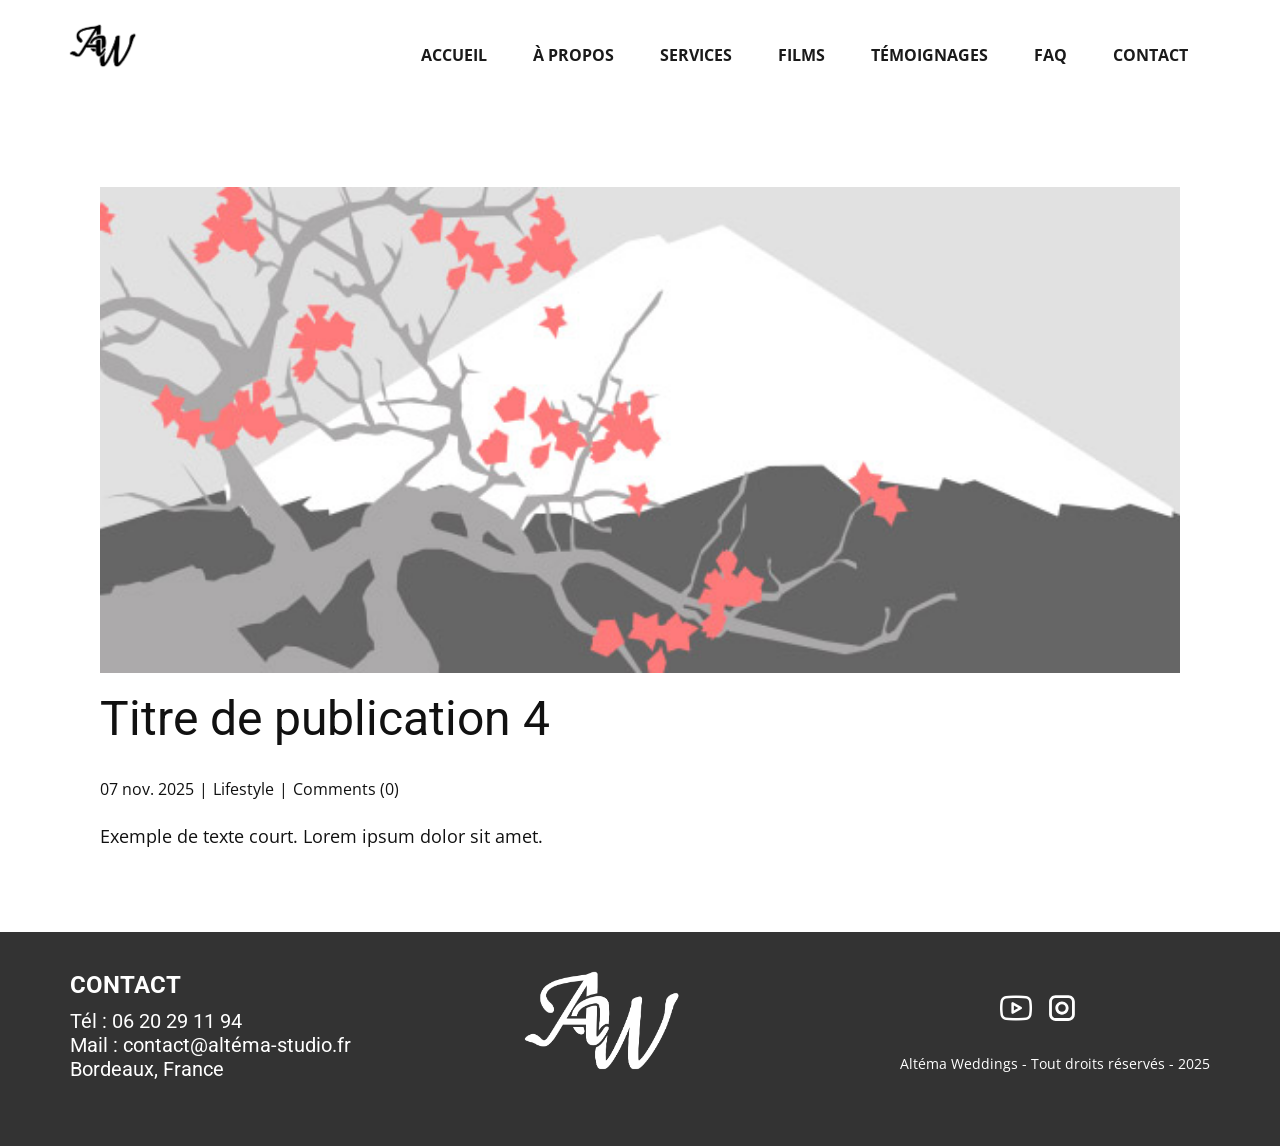
<file: blog/publication-3.html>
<!DOCTYPE html>
<html style="font-size: 16px;" lang="fr"><head>
    <meta name="viewport" content="width=device-width, initial-scale=1.0">
    <meta charset="utf-8">
    <meta name="keywords" content="Titre de publication 1">
    <meta name="description" content="">
    <title>Titre de publication 4</title>
    <link rel="stylesheet" href="../nicepage.css" media="screen">
<link rel="stylesheet" href="../Post-Template.css" media="screen">
    <script class="u-script" type="text/javascript" src="../jquery.js" defer=""></script>
    <script class="u-script" type="text/javascript" src="../nicepage.js" defer=""></script>
    <meta name="generator" content="Nicepage 7.15.4, nicepage.com">
    
    
    
    <link id="u-page-google-font" rel="stylesheet" href="https://fonts.googleapis.com/css2?display=swap&amp;family=Roboto:ital,wght@0,100;0,200;0,300;0,400;0,500;0,600;0,700;0,800;0,900;1,100;1,200;1,300;1,400;1,500;1,600;1,700;1,800;1,900&amp;family=Open+Sans:ital,wght@0,300;0,400;0,500;0,600;0,700;0,800;1,300;1,400;1,500;1,600;1,700;1,800">
    <script type="application/ld+json">{
		"@context": "http://schema.org",
		"@type": "Organization",
		"name": "Site2",
		"logo": "images/logoAWblack.png",
		"sameAs": [
				"https://www.youtube.com/@AltémaStudio",
				"https://instagram.com/altema.studio"
		]
}</script>
    <meta name="theme-color" content="#478ac9">
  <meta data-intl-tel-input-cdn-path="intlTelInput/"></head>
  <body data-path-to-root="./" data-include-products="false" class="u-body u-xl-mode" data-lang="fr"><header class="u-clearfix u-header u-header" id="header"><div class="u-clearfix u-sheet u-valign-middle-lg u-valign-middle-md u-valign-middle-sm u-valign-middle-xs u-sheet-1">
        <a href="#" class="u-image u-logo u-image-1" data-image-width="3508" data-image-height="2480">
          <img src="../images/logoAWblack.png" class="u-logo-image u-logo-image-1">
        </a>
        <nav class="u-menu u-menu-one-level u-offcanvas u-menu-1" role="navigation" aria-label="Menu navigation">
          <div class="menu-collapse" style="font-size: 1rem; letter-spacing: 0px; font-weight: 700; text-transform: uppercase;">
            <a class="u-button-style u-custom-active-border-color u-custom-border u-custom-border-color u-custom-borders u-custom-hover-border-color u-custom-left-right-menu-spacing u-custom-padding-bottom u-custom-text-active-color u-custom-text-color u-custom-text-decoration u-custom-text-hover-color u-custom-top-bottom-menu-spacing u-hamburger-link u-nav-link u-text-active-palette-1-base u-text-hover-palette-2-base" href="#" tabindex="-1" aria-label="Open menu" aria-controls="532d">
              <svg class="u-svg-link" viewBox="0 0 24 24"><use xlink:href="#menu-hamburger"></use></svg>
              <svg class="u-svg-content" version="1.1" id="menu-hamburger" viewBox="0 0 16 16" x="0px" y="0px" xmlns:xlink="http://www.w3.org/1999/xlink" xmlns="http://www.w3.org/2000/svg"><g><rect y="1" width="16" height="2"></rect><rect y="7" width="16" height="2"></rect><rect y="13" width="16" height="2"></rect>
</g></svg>
            </a>
          </div>
          <div class="u-custom-menu u-nav-container">
            <ul role="menubar" class="u-nav u-spacing-2 u-unstyled u-nav-1"><li role="none" class="u-nav-item"><a role="menuitem" class="u-border-2 u-border-active-grey-90 u-border-hover-grey-50 u-button-style u-nav-link u-text-active-grey-90 u-text-grey-90 u-text-hover-grey-90" href="../" style="padding: 10px 20px;">Accueil</a>
</li><li role="none" class="u-nav-item"><a tabindex="-1" role="menuitem" class="u-border-2 u-border-active-grey-90 u-border-hover-grey-50 u-button-style u-nav-link u-text-active-grey-90 u-text-grey-90 u-text-hover-grey-90" href="../#carousel_3ff9" data-page-id="71544318" style="padding: 10px 20px;">À propos</a>
</li><li role="none" class="u-nav-item"><a tabindex="-1" role="menuitem" class="u-border-2 u-border-active-grey-90 u-border-hover-grey-50 u-button-style u-nav-link u-text-active-grey-90 u-text-grey-90 u-text-hover-grey-90" href="../#carousel_dcd8" data-page-id="71544318" style="padding: 10px 20px;">Services</a>
</li><li role="none" class="u-nav-item"><a tabindex="-1" role="menuitem" class="u-border-2 u-border-active-grey-90 u-border-hover-grey-50 u-button-style u-nav-link u-text-active-grey-90 u-text-grey-90 u-text-hover-grey-90" href="../#carousel_c15e" data-page-id="71544318" style="padding: 10px 20px;">Films</a>
</li><li role="none" class="u-nav-item"><a tabindex="-1" role="menuitem" class="u-border-2 u-border-active-grey-90 u-border-hover-grey-50 u-button-style u-nav-link u-text-active-grey-90 u-text-grey-90 u-text-hover-grey-90" href="../#sec-b0ff" data-page-id="71544318" style="padding: 10px 20px;">Témoignages</a>
</li><li role="none" class="u-nav-item"><a tabindex="-1" role="menuitem" class="u-border-2 u-border-active-grey-90 u-border-hover-grey-50 u-button-style u-nav-link u-text-active-grey-90 u-text-grey-90 u-text-hover-grey-90" href="../#carousel_2130" data-page-id="71544318" style="padding: 10px 20px;">FAQ</a>
</li><li role="none" class="u-nav-item"><a tabindex="-1" role="menuitem" class="u-border-2 u-border-active-grey-90 u-border-hover-grey-50 u-button-style u-nav-link u-text-active-grey-90 u-text-grey-90 u-text-hover-grey-90" href="../#sec-52f7" data-page-id="71544318" style="padding: 10px 20px;">Contact</a>
</li></ul>
          </div>
          <div class="u-custom-menu u-nav-container-collapse" id="532d" role="region" aria-label="Menu panel">
            <div class="u-black u-container-style u-inner-container-layout u-opacity u-opacity-95 u-sidenav">
              <div class="u-inner-container-layout u-sidenav-overflow">
                <div class="u-menu-close" tabindex="-1" aria-label="Close menu"></div>
                <ul class="u-align-center u-nav u-popupmenu-items u-unstyled u-nav-2" role="menubar"><li role="none" class="u-nav-item"><a role="menuitem" class="u-button-style u-nav-link" href="../">Accueil</a>
</li><li role="none" class="u-nav-item"><a tabindex="-1" role="menuitem" class="u-button-style u-nav-link" href="../#carousel_3ff9" data-page-id="71544318">À propos</a>
</li><li role="none" class="u-nav-item"><a tabindex="-1" role="menuitem" class="u-button-style u-nav-link" href="../#carousel_dcd8" data-page-id="71544318">Services</a>
</li><li role="none" class="u-nav-item"><a tabindex="-1" role="menuitem" class="u-button-style u-nav-link" href="../#carousel_c15e" data-page-id="71544318">Films</a>
</li><li role="none" class="u-nav-item"><a tabindex="-1" role="menuitem" class="u-button-style u-nav-link" href="../#sec-b0ff" data-page-id="71544318">Témoignages</a>
</li><li role="none" class="u-nav-item"><a tabindex="-1" role="menuitem" class="u-button-style u-nav-link" href="../#carousel_2130" data-page-id="71544318">FAQ</a>
</li><li role="none" class="u-nav-item"><a tabindex="-1" role="menuitem" class="u-button-style u-nav-link" href="../#sec-52f7" data-page-id="71544318">Contact</a>
</li></ul>
              </div>
            </div>
            <div class="u-black u-menu-overlay u-opacity u-opacity-70"></div>
          </div>
        </nav>
      </div></header>
    <section class="u-align-center u-clearfix u-section-1" id="block-1">
      <div class="u-clearfix u-sheet u-valign-middle-md u-valign-middle-sm u-valign-middle-xs u-sheet-1"><!--post_details--><!--post_details_options_json--><!--{"source":""}--><!--/post_details_options_json--><!--blog_post-->
        <div class="u-container-style u-expanded-width u-post-details u-post-details-1">
          <div class="u-container-layout u-valign-middle u-container-layout-1"><!--blog_post_image-->
            <img alt="" class="u-blog-control u-expanded-width u-image u-image-default u-image-1" src="../images/0fd3416c.jpeg"><!--/blog_post_image--><!--blog_post_header-->
            <h2 class="u-blog-control u-text u-text-1">Titre de publication 4</h2><!--/blog_post_header--><!--blog_post_metadata-->
            <div class="u-blog-control u-metadata u-metadata-1"><!--blog_post_metadata_date--><span class="u-meta-date u-meta-icon">07 nov. 2025</span><!--/blog_post_metadata_date--><!--blog_post_metadata_category--><span class="u-meta-category u-meta-icon"><a href="/blog/blog.html#/blog-1///3">Lifestyle</a></span><!--/blog_post_metadata_category--><!--blog_post_metadata_comments--><span class="u-meta-comments u-meta-icon"><!--blog_post_metadata_comments_content-->Comments (0)<!--/blog_post_metadata_comments_content--></span><!--/blog_post_metadata_comments-->
            </div><!--/blog_post_metadata--><!--blog_post_content-->
            <div class="u-align-justify u-blog-control u-post-content u-text u-text-2 fr-view">
  <p>Exemple de texte court. Lorem ipsum dolor sit amet.</p>
  </div><!--/blog_post_content-->
          </div>
        </div><!--/blog_post--><!--/post_details-->
      </div>
    </section>
    
    
    
    <footer class="u-align-center u-clearfix u-container-align-center u-container-align-center-lg u-container-align-center-xl u-footer u-grey-80 u-footer" id="footer"><div class="u-clearfix u-sheet u-valign-middle-lg u-valign-middle-sm u-sheet-1">
        <h5 class="u-align-left u-text u-text-1"> Tél : 06 20 29 11 94<br>
          <br>Mail : contact@altéma-studio.fr<br>
          <br>Bordeaux, France
        </h5>
        <a href="" class="u-image u-logo u-image-1" data-image-width="3508" data-image-height="2480">
          <img src="../images/logoAWwhite.png" class="u-logo-image u-logo-image-1">
        </a>
        <h4 class="u-align-center u-text u-text-default u-text-2">CONTACT</h4>
        <div class="u-social-icons u-social-icons-1">
          <a class="u-social-url" title="youtube" target="_blank" href="https://www.youtube.com/@AltémaStudio"><span class="u-file-icon u-icon u-social-icon u-social-twitter u-text-white u-icon-1"><img src="../images/3820269-1885a068.png" alt=""></span>
          </a>
          <a class="u-social-url" title="instagram" target="_blank" href="https://instagram.com/altema.studio"><span class="u-icon u-social-icon u-social-instagram u-text-white u-icon-2"><svg class="u-svg-link" preserveAspectRatio="xMidYMin slice" viewBox="0 0 112 112" style=""><use xlink:href="#svg-7200"></use></svg><svg class="u-svg-content" viewBox="0 0 112 112" x="0" y="0" id="svg-7200"><path fill="currentColor" d="M55.9,32.9c-12.8,0-23.2,10.4-23.2,23.2s10.4,23.2,23.2,23.2s23.2-10.4,23.2-23.2S68.7,32.9,55.9,32.9z
	 M55.9,69.4c-7.4,0-13.3-6-13.3-13.3c-0.1-7.4,6-13.3,13.3-13.3s13.3,6,13.3,13.3C69.3,63.5,63.3,69.4,55.9,69.4z"></path><path fill="currentColor" d="M78.2,11H33.5C21,11,10.8,21.3,10.8,33.7v44.7c0,12.6,10.2,22.8,22.7,22.8h44.7c12.6,0,22.7-10.2,22.7-22.7
	V33.7C100.8,21.1,90.6,11,78.2,11z M91,78.4c0,7.1-5.8,12.8-12.8,12.8H33.5c-7.1,0-12.8-5.8-12.8-12.8V33.7
	c0-7.1,5.8-12.8,12.8-12.8h44.7c7.1,0,12.8,5.8,12.8,12.8V78.4z"></path></svg></span>
          </a>
        </div>
        <p class="u-align-right u-small-text u-text u-text-variant u-text-3">Altéma Weddings - Tout droits réservés - 2025</p>
      </div></footer>
    <section class="u-backlink u-clearfix u-grey-80"></section>
  
</body></html>
</file>
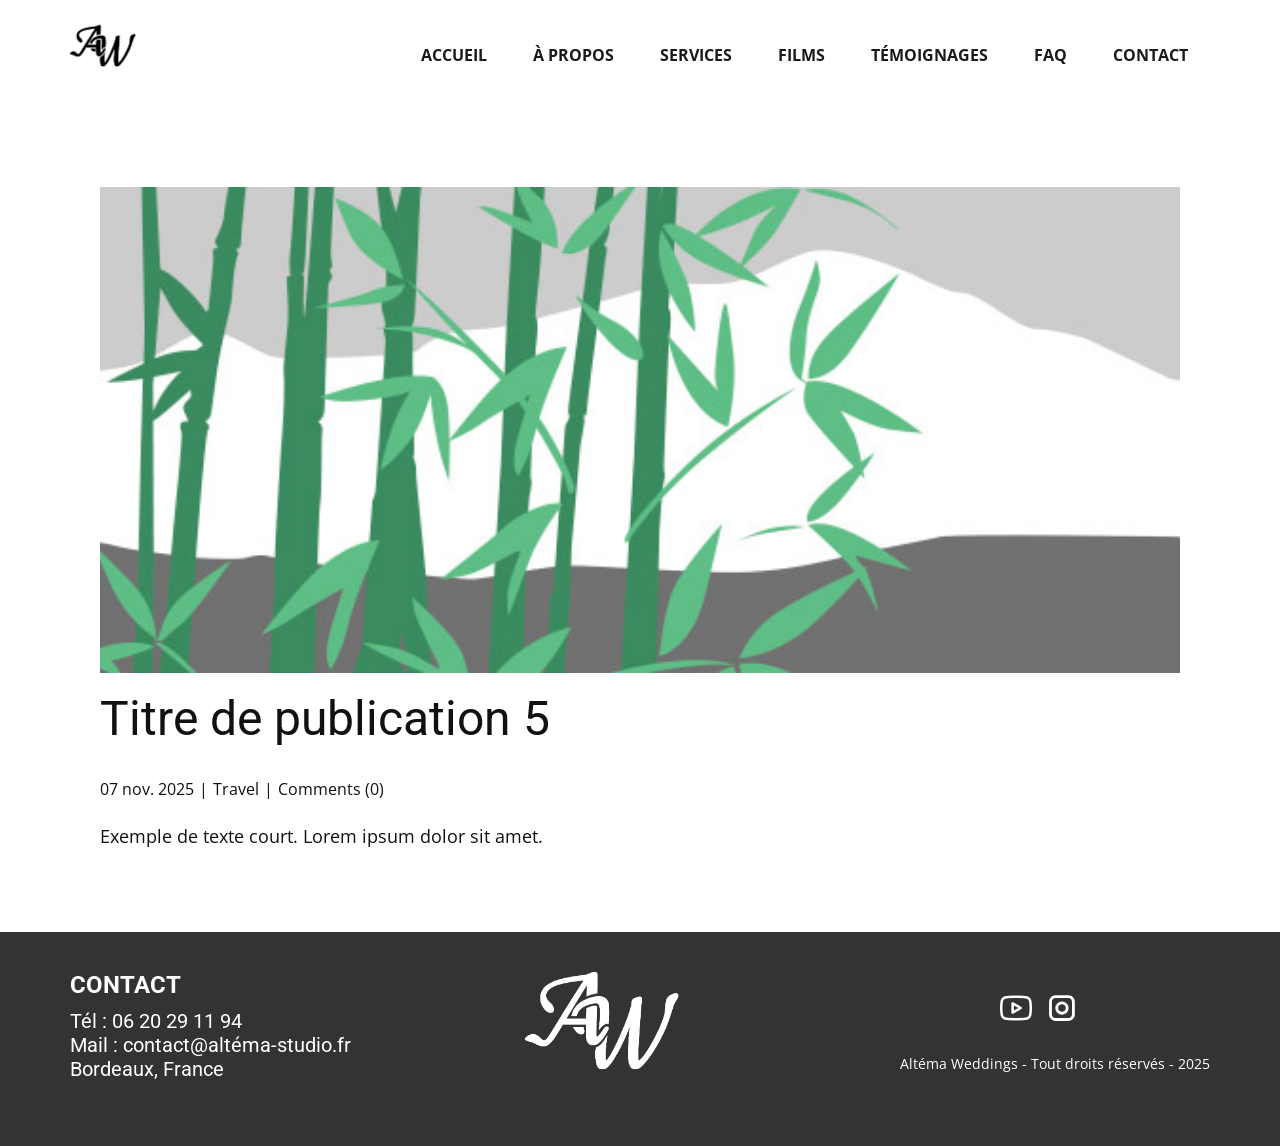
<file: blog/publication-4.html>
<!DOCTYPE html>
<html style="font-size: 16px;" lang="fr"><head>
    <meta name="viewport" content="width=device-width, initial-scale=1.0">
    <meta charset="utf-8">
    <meta name="keywords" content="Titre de publication 1">
    <meta name="description" content="">
    <title>Titre de publication 5</title>
    <link rel="stylesheet" href="../nicepage.css" media="screen">
<link rel="stylesheet" href="../Post-Template.css" media="screen">
    <script class="u-script" type="text/javascript" src="../jquery.js" defer=""></script>
    <script class="u-script" type="text/javascript" src="../nicepage.js" defer=""></script>
    <meta name="generator" content="Nicepage 7.15.4, nicepage.com">
    
    
    
    <link id="u-page-google-font" rel="stylesheet" href="https://fonts.googleapis.com/css2?display=swap&amp;family=Roboto:ital,wght@0,100;0,200;0,300;0,400;0,500;0,600;0,700;0,800;0,900;1,100;1,200;1,300;1,400;1,500;1,600;1,700;1,800;1,900&amp;family=Open+Sans:ital,wght@0,300;0,400;0,500;0,600;0,700;0,800;1,300;1,400;1,500;1,600;1,700;1,800">
    <script type="application/ld+json">{
		"@context": "http://schema.org",
		"@type": "Organization",
		"name": "Site2",
		"logo": "images/logoAWblack.png",
		"sameAs": [
				"https://www.youtube.com/@AltémaStudio",
				"https://instagram.com/altema.studio"
		]
}</script>
    <meta name="theme-color" content="#478ac9">
  <meta data-intl-tel-input-cdn-path="intlTelInput/"></head>
  <body data-path-to-root="./" data-include-products="false" class="u-body u-xl-mode" data-lang="fr"><header class="u-clearfix u-header u-header" id="header"><div class="u-clearfix u-sheet u-valign-middle-lg u-valign-middle-md u-valign-middle-sm u-valign-middle-xs u-sheet-1">
        <a href="#" class="u-image u-logo u-image-1" data-image-width="3508" data-image-height="2480">
          <img src="../images/logoAWblack.png" class="u-logo-image u-logo-image-1">
        </a>
        <nav class="u-menu u-menu-one-level u-offcanvas u-menu-1" role="navigation" aria-label="Menu navigation">
          <div class="menu-collapse" style="font-size: 1rem; letter-spacing: 0px; font-weight: 700; text-transform: uppercase;">
            <a class="u-button-style u-custom-active-border-color u-custom-border u-custom-border-color u-custom-borders u-custom-hover-border-color u-custom-left-right-menu-spacing u-custom-padding-bottom u-custom-text-active-color u-custom-text-color u-custom-text-decoration u-custom-text-hover-color u-custom-top-bottom-menu-spacing u-hamburger-link u-nav-link u-text-active-palette-1-base u-text-hover-palette-2-base" href="#" tabindex="-1" aria-label="Open menu" aria-controls="532d">
              <svg class="u-svg-link" viewBox="0 0 24 24"><use xlink:href="#menu-hamburger"></use></svg>
              <svg class="u-svg-content" version="1.1" id="menu-hamburger" viewBox="0 0 16 16" x="0px" y="0px" xmlns:xlink="http://www.w3.org/1999/xlink" xmlns="http://www.w3.org/2000/svg"><g><rect y="1" width="16" height="2"></rect><rect y="7" width="16" height="2"></rect><rect y="13" width="16" height="2"></rect>
</g></svg>
            </a>
          </div>
          <div class="u-custom-menu u-nav-container">
            <ul role="menubar" class="u-nav u-spacing-2 u-unstyled u-nav-1"><li role="none" class="u-nav-item"><a role="menuitem" class="u-border-2 u-border-active-grey-90 u-border-hover-grey-50 u-button-style u-nav-link u-text-active-grey-90 u-text-grey-90 u-text-hover-grey-90" href="../" style="padding: 10px 20px;">Accueil</a>
</li><li role="none" class="u-nav-item"><a tabindex="-1" role="menuitem" class="u-border-2 u-border-active-grey-90 u-border-hover-grey-50 u-button-style u-nav-link u-text-active-grey-90 u-text-grey-90 u-text-hover-grey-90" href="../#carousel_3ff9" data-page-id="71544318" style="padding: 10px 20px;">À propos</a>
</li><li role="none" class="u-nav-item"><a tabindex="-1" role="menuitem" class="u-border-2 u-border-active-grey-90 u-border-hover-grey-50 u-button-style u-nav-link u-text-active-grey-90 u-text-grey-90 u-text-hover-grey-90" href="../#carousel_dcd8" data-page-id="71544318" style="padding: 10px 20px;">Services</a>
</li><li role="none" class="u-nav-item"><a tabindex="-1" role="menuitem" class="u-border-2 u-border-active-grey-90 u-border-hover-grey-50 u-button-style u-nav-link u-text-active-grey-90 u-text-grey-90 u-text-hover-grey-90" href="../#carousel_c15e" data-page-id="71544318" style="padding: 10px 20px;">Films</a>
</li><li role="none" class="u-nav-item"><a tabindex="-1" role="menuitem" class="u-border-2 u-border-active-grey-90 u-border-hover-grey-50 u-button-style u-nav-link u-text-active-grey-90 u-text-grey-90 u-text-hover-grey-90" href="../#sec-b0ff" data-page-id="71544318" style="padding: 10px 20px;">Témoignages</a>
</li><li role="none" class="u-nav-item"><a tabindex="-1" role="menuitem" class="u-border-2 u-border-active-grey-90 u-border-hover-grey-50 u-button-style u-nav-link u-text-active-grey-90 u-text-grey-90 u-text-hover-grey-90" href="../#carousel_2130" data-page-id="71544318" style="padding: 10px 20px;">FAQ</a>
</li><li role="none" class="u-nav-item"><a tabindex="-1" role="menuitem" class="u-border-2 u-border-active-grey-90 u-border-hover-grey-50 u-button-style u-nav-link u-text-active-grey-90 u-text-grey-90 u-text-hover-grey-90" href="../#sec-52f7" data-page-id="71544318" style="padding: 10px 20px;">Contact</a>
</li></ul>
          </div>
          <div class="u-custom-menu u-nav-container-collapse" id="532d" role="region" aria-label="Menu panel">
            <div class="u-black u-container-style u-inner-container-layout u-opacity u-opacity-95 u-sidenav">
              <div class="u-inner-container-layout u-sidenav-overflow">
                <div class="u-menu-close" tabindex="-1" aria-label="Close menu"></div>
                <ul class="u-align-center u-nav u-popupmenu-items u-unstyled u-nav-2" role="menubar"><li role="none" class="u-nav-item"><a role="menuitem" class="u-button-style u-nav-link" href="../">Accueil</a>
</li><li role="none" class="u-nav-item"><a tabindex="-1" role="menuitem" class="u-button-style u-nav-link" href="../#carousel_3ff9" data-page-id="71544318">À propos</a>
</li><li role="none" class="u-nav-item"><a tabindex="-1" role="menuitem" class="u-button-style u-nav-link" href="../#carousel_dcd8" data-page-id="71544318">Services</a>
</li><li role="none" class="u-nav-item"><a tabindex="-1" role="menuitem" class="u-button-style u-nav-link" href="../#carousel_c15e" data-page-id="71544318">Films</a>
</li><li role="none" class="u-nav-item"><a tabindex="-1" role="menuitem" class="u-button-style u-nav-link" href="../#sec-b0ff" data-page-id="71544318">Témoignages</a>
</li><li role="none" class="u-nav-item"><a tabindex="-1" role="menuitem" class="u-button-style u-nav-link" href="../#carousel_2130" data-page-id="71544318">FAQ</a>
</li><li role="none" class="u-nav-item"><a tabindex="-1" role="menuitem" class="u-button-style u-nav-link" href="../#sec-52f7" data-page-id="71544318">Contact</a>
</li></ul>
              </div>
            </div>
            <div class="u-black u-menu-overlay u-opacity u-opacity-70"></div>
          </div>
        </nav>
      </div></header>
    <section class="u-align-center u-clearfix u-section-1" id="block-1">
      <div class="u-clearfix u-sheet u-valign-middle-md u-valign-middle-sm u-valign-middle-xs u-sheet-1"><!--post_details--><!--post_details_options_json--><!--{"source":""}--><!--/post_details_options_json--><!--blog_post-->
        <div class="u-container-style u-expanded-width u-post-details u-post-details-1">
          <div class="u-container-layout u-valign-middle u-container-layout-1"><!--blog_post_image-->
            <img alt="" class="u-blog-control u-expanded-width u-image u-image-default u-image-1" src="../images/68f64b9d.jpeg"><!--/blog_post_image--><!--blog_post_header-->
            <h2 class="u-blog-control u-text u-text-1">Titre de publication 5</h2><!--/blog_post_header--><!--blog_post_metadata-->
            <div class="u-blog-control u-metadata u-metadata-1"><!--blog_post_metadata_date--><span class="u-meta-date u-meta-icon">07 nov. 2025</span><!--/blog_post_metadata_date--><!--blog_post_metadata_category--><span class="u-meta-category u-meta-icon"><a href="/blog/blog.html#/blog-1///2">Travel</a></span><!--/blog_post_metadata_category--><!--blog_post_metadata_comments--><span class="u-meta-comments u-meta-icon"><!--blog_post_metadata_comments_content-->Comments (0)<!--/blog_post_metadata_comments_content--></span><!--/blog_post_metadata_comments-->
            </div><!--/blog_post_metadata--><!--blog_post_content-->
            <div class="u-align-justify u-blog-control u-post-content u-text u-text-2 fr-view">
  <p>Exemple de texte court. Lorem ipsum dolor sit amet.</p>
  </div><!--/blog_post_content-->
          </div>
        </div><!--/blog_post--><!--/post_details-->
      </div>
    </section>
    
    
    
    <footer class="u-align-center u-clearfix u-container-align-center u-container-align-center-lg u-container-align-center-xl u-footer u-grey-80 u-footer" id="footer"><div class="u-clearfix u-sheet u-valign-middle-lg u-valign-middle-sm u-sheet-1">
        <h5 class="u-align-left u-text u-text-1"> Tél : 06 20 29 11 94<br>
          <br>Mail : contact@altéma-studio.fr<br>
          <br>Bordeaux, France
        </h5>
        <a href="" class="u-image u-logo u-image-1" data-image-width="3508" data-image-height="2480">
          <img src="../images/logoAWwhite.png" class="u-logo-image u-logo-image-1">
        </a>
        <h4 class="u-align-center u-text u-text-default u-text-2">CONTACT</h4>
        <div class="u-social-icons u-social-icons-1">
          <a class="u-social-url" title="youtube" target="_blank" href="https://www.youtube.com/@AltémaStudio"><span class="u-file-icon u-icon u-social-icon u-social-twitter u-text-white u-icon-1"><img src="../images/3820269-1885a068.png" alt=""></span>
          </a>
          <a class="u-social-url" title="instagram" target="_blank" href="https://instagram.com/altema.studio"><span class="u-icon u-social-icon u-social-instagram u-text-white u-icon-2"><svg class="u-svg-link" preserveAspectRatio="xMidYMin slice" viewBox="0 0 112 112" style=""><use xlink:href="#svg-7200"></use></svg><svg class="u-svg-content" viewBox="0 0 112 112" x="0" y="0" id="svg-7200"><path fill="currentColor" d="M55.9,32.9c-12.8,0-23.2,10.4-23.2,23.2s10.4,23.2,23.2,23.2s23.2-10.4,23.2-23.2S68.7,32.9,55.9,32.9z
	 M55.9,69.4c-7.4,0-13.3-6-13.3-13.3c-0.1-7.4,6-13.3,13.3-13.3s13.3,6,13.3,13.3C69.3,63.5,63.3,69.4,55.9,69.4z"></path><path fill="currentColor" d="M78.2,11H33.5C21,11,10.8,21.3,10.8,33.7v44.7c0,12.6,10.2,22.8,22.7,22.8h44.7c12.6,0,22.7-10.2,22.7-22.7
	V33.7C100.8,21.1,90.6,11,78.2,11z M91,78.4c0,7.1-5.8,12.8-12.8,12.8H33.5c-7.1,0-12.8-5.8-12.8-12.8V33.7
	c0-7.1,5.8-12.8,12.8-12.8h44.7c7.1,0,12.8,5.8,12.8,12.8V78.4z"></path></svg></span>
          </a>
        </div>
        <p class="u-align-right u-small-text u-text u-text-variant u-text-3">Altéma Weddings - Tout droits réservés - 2025</p>
      </div></footer>
    <section class="u-backlink u-clearfix u-grey-80"></section>
  
</body></html>
</file>
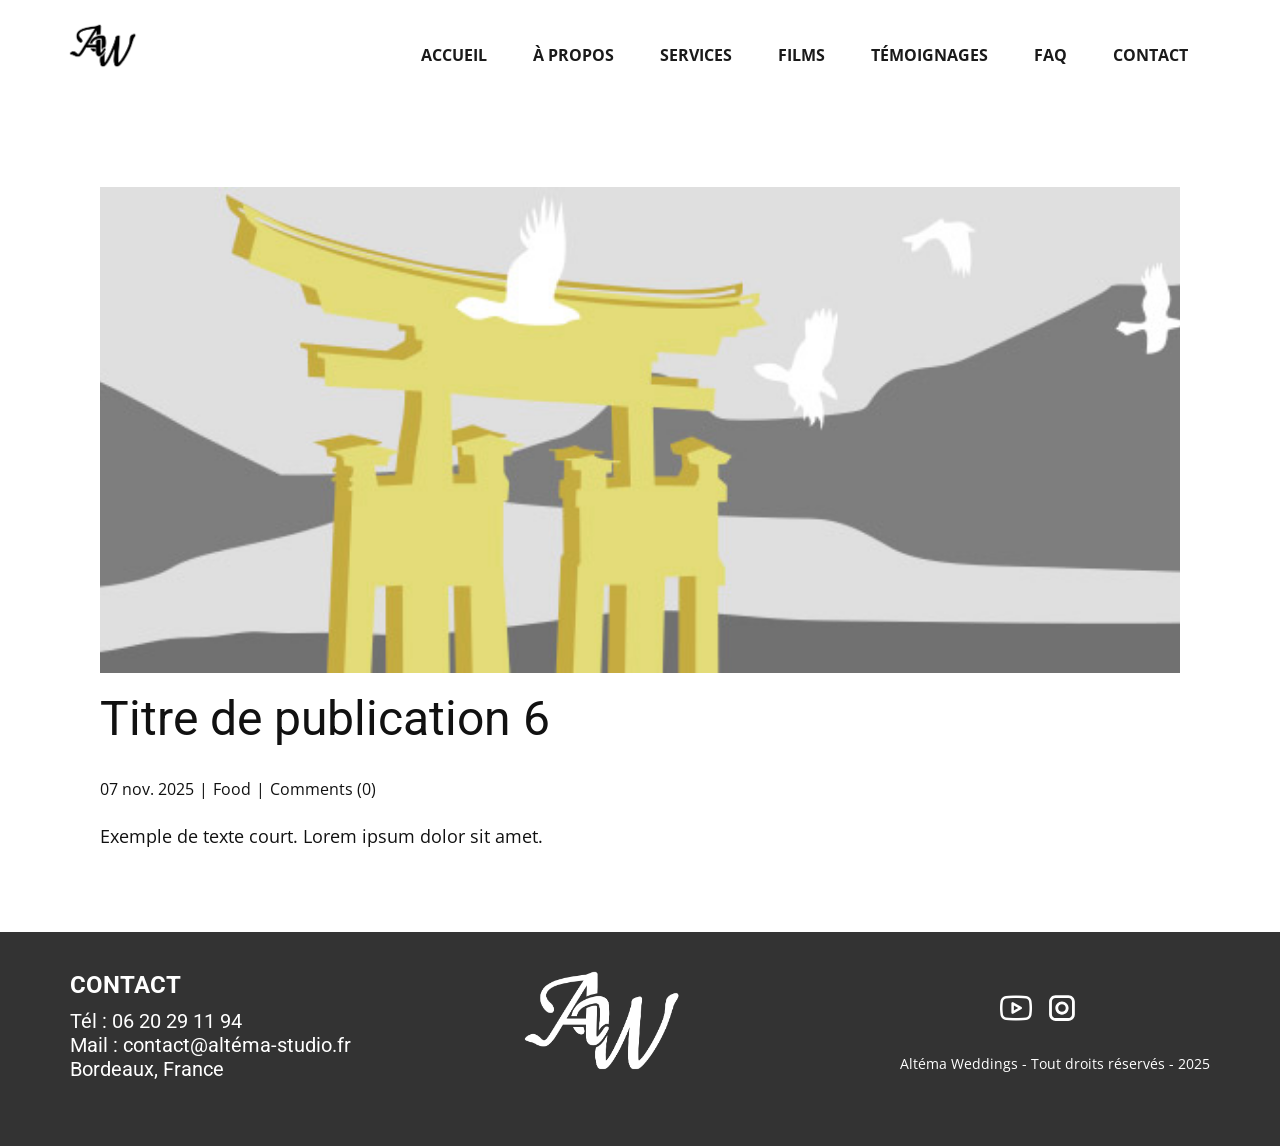
<file: blog/publication-5.html>
<!DOCTYPE html>
<html style="font-size: 16px;" lang="fr"><head>
    <meta name="viewport" content="width=device-width, initial-scale=1.0">
    <meta charset="utf-8">
    <meta name="keywords" content="Titre de publication 1">
    <meta name="description" content="">
    <title>Titre de publication 6</title>
    <link rel="stylesheet" href="../nicepage.css" media="screen">
<link rel="stylesheet" href="../Post-Template.css" media="screen">
    <script class="u-script" type="text/javascript" src="../jquery.js" defer=""></script>
    <script class="u-script" type="text/javascript" src="../nicepage.js" defer=""></script>
    <meta name="generator" content="Nicepage 7.15.4, nicepage.com">
    
    
    
    <link id="u-page-google-font" rel="stylesheet" href="https://fonts.googleapis.com/css2?display=swap&amp;family=Roboto:ital,wght@0,100;0,200;0,300;0,400;0,500;0,600;0,700;0,800;0,900;1,100;1,200;1,300;1,400;1,500;1,600;1,700;1,800;1,900&amp;family=Open+Sans:ital,wght@0,300;0,400;0,500;0,600;0,700;0,800;1,300;1,400;1,500;1,600;1,700;1,800">
    <script type="application/ld+json">{
		"@context": "http://schema.org",
		"@type": "Organization",
		"name": "Site2",
		"logo": "images/logoAWblack.png",
		"sameAs": [
				"https://www.youtube.com/@AltémaStudio",
				"https://instagram.com/altema.studio"
		]
}</script>
    <meta name="theme-color" content="#478ac9">
  <meta data-intl-tel-input-cdn-path="intlTelInput/"></head>
  <body data-path-to-root="./" data-include-products="false" class="u-body u-xl-mode" data-lang="fr"><header class="u-clearfix u-header u-header" id="header"><div class="u-clearfix u-sheet u-valign-middle-lg u-valign-middle-md u-valign-middle-sm u-valign-middle-xs u-sheet-1">
        <a href="#" class="u-image u-logo u-image-1" data-image-width="3508" data-image-height="2480">
          <img src="../images/logoAWblack.png" class="u-logo-image u-logo-image-1">
        </a>
        <nav class="u-menu u-menu-one-level u-offcanvas u-menu-1" role="navigation" aria-label="Menu navigation">
          <div class="menu-collapse" style="font-size: 1rem; letter-spacing: 0px; font-weight: 700; text-transform: uppercase;">
            <a class="u-button-style u-custom-active-border-color u-custom-border u-custom-border-color u-custom-borders u-custom-hover-border-color u-custom-left-right-menu-spacing u-custom-padding-bottom u-custom-text-active-color u-custom-text-color u-custom-text-decoration u-custom-text-hover-color u-custom-top-bottom-menu-spacing u-hamburger-link u-nav-link u-text-active-palette-1-base u-text-hover-palette-2-base" href="#" tabindex="-1" aria-label="Open menu" aria-controls="532d">
              <svg class="u-svg-link" viewBox="0 0 24 24"><use xlink:href="#menu-hamburger"></use></svg>
              <svg class="u-svg-content" version="1.1" id="menu-hamburger" viewBox="0 0 16 16" x="0px" y="0px" xmlns:xlink="http://www.w3.org/1999/xlink" xmlns="http://www.w3.org/2000/svg"><g><rect y="1" width="16" height="2"></rect><rect y="7" width="16" height="2"></rect><rect y="13" width="16" height="2"></rect>
</g></svg>
            </a>
          </div>
          <div class="u-custom-menu u-nav-container">
            <ul role="menubar" class="u-nav u-spacing-2 u-unstyled u-nav-1"><li role="none" class="u-nav-item"><a role="menuitem" class="u-border-2 u-border-active-grey-90 u-border-hover-grey-50 u-button-style u-nav-link u-text-active-grey-90 u-text-grey-90 u-text-hover-grey-90" href="../" style="padding: 10px 20px;">Accueil</a>
</li><li role="none" class="u-nav-item"><a tabindex="-1" role="menuitem" class="u-border-2 u-border-active-grey-90 u-border-hover-grey-50 u-button-style u-nav-link u-text-active-grey-90 u-text-grey-90 u-text-hover-grey-90" href="../#carousel_3ff9" data-page-id="71544318" style="padding: 10px 20px;">À propos</a>
</li><li role="none" class="u-nav-item"><a tabindex="-1" role="menuitem" class="u-border-2 u-border-active-grey-90 u-border-hover-grey-50 u-button-style u-nav-link u-text-active-grey-90 u-text-grey-90 u-text-hover-grey-90" href="../#carousel_dcd8" data-page-id="71544318" style="padding: 10px 20px;">Services</a>
</li><li role="none" class="u-nav-item"><a tabindex="-1" role="menuitem" class="u-border-2 u-border-active-grey-90 u-border-hover-grey-50 u-button-style u-nav-link u-text-active-grey-90 u-text-grey-90 u-text-hover-grey-90" href="../#carousel_c15e" data-page-id="71544318" style="padding: 10px 20px;">Films</a>
</li><li role="none" class="u-nav-item"><a tabindex="-1" role="menuitem" class="u-border-2 u-border-active-grey-90 u-border-hover-grey-50 u-button-style u-nav-link u-text-active-grey-90 u-text-grey-90 u-text-hover-grey-90" href="../#sec-b0ff" data-page-id="71544318" style="padding: 10px 20px;">Témoignages</a>
</li><li role="none" class="u-nav-item"><a tabindex="-1" role="menuitem" class="u-border-2 u-border-active-grey-90 u-border-hover-grey-50 u-button-style u-nav-link u-text-active-grey-90 u-text-grey-90 u-text-hover-grey-90" href="../#carousel_2130" data-page-id="71544318" style="padding: 10px 20px;">FAQ</a>
</li><li role="none" class="u-nav-item"><a tabindex="-1" role="menuitem" class="u-border-2 u-border-active-grey-90 u-border-hover-grey-50 u-button-style u-nav-link u-text-active-grey-90 u-text-grey-90 u-text-hover-grey-90" href="../#sec-52f7" data-page-id="71544318" style="padding: 10px 20px;">Contact</a>
</li></ul>
          </div>
          <div class="u-custom-menu u-nav-container-collapse" id="532d" role="region" aria-label="Menu panel">
            <div class="u-black u-container-style u-inner-container-layout u-opacity u-opacity-95 u-sidenav">
              <div class="u-inner-container-layout u-sidenav-overflow">
                <div class="u-menu-close" tabindex="-1" aria-label="Close menu"></div>
                <ul class="u-align-center u-nav u-popupmenu-items u-unstyled u-nav-2" role="menubar"><li role="none" class="u-nav-item"><a role="menuitem" class="u-button-style u-nav-link" href="../">Accueil</a>
</li><li role="none" class="u-nav-item"><a tabindex="-1" role="menuitem" class="u-button-style u-nav-link" href="../#carousel_3ff9" data-page-id="71544318">À propos</a>
</li><li role="none" class="u-nav-item"><a tabindex="-1" role="menuitem" class="u-button-style u-nav-link" href="../#carousel_dcd8" data-page-id="71544318">Services</a>
</li><li role="none" class="u-nav-item"><a tabindex="-1" role="menuitem" class="u-button-style u-nav-link" href="../#carousel_c15e" data-page-id="71544318">Films</a>
</li><li role="none" class="u-nav-item"><a tabindex="-1" role="menuitem" class="u-button-style u-nav-link" href="../#sec-b0ff" data-page-id="71544318">Témoignages</a>
</li><li role="none" class="u-nav-item"><a tabindex="-1" role="menuitem" class="u-button-style u-nav-link" href="../#carousel_2130" data-page-id="71544318">FAQ</a>
</li><li role="none" class="u-nav-item"><a tabindex="-1" role="menuitem" class="u-button-style u-nav-link" href="../#sec-52f7" data-page-id="71544318">Contact</a>
</li></ul>
              </div>
            </div>
            <div class="u-black u-menu-overlay u-opacity u-opacity-70"></div>
          </div>
        </nav>
      </div></header>
    <section class="u-align-center u-clearfix u-section-1" id="block-1">
      <div class="u-clearfix u-sheet u-valign-middle-md u-valign-middle-sm u-valign-middle-xs u-sheet-1"><!--post_details--><!--post_details_options_json--><!--{"source":""}--><!--/post_details_options_json--><!--blog_post-->
        <div class="u-container-style u-expanded-width u-post-details u-post-details-1">
          <div class="u-container-layout u-valign-middle u-container-layout-1"><!--blog_post_image-->
            <img alt="" class="u-blog-control u-expanded-width u-image u-image-default u-image-1" src="../images/8ad73f3c.jpeg"><!--/blog_post_image--><!--blog_post_header-->
            <h2 class="u-blog-control u-text u-text-1">Titre de publication 6</h2><!--/blog_post_header--><!--blog_post_metadata-->
            <div class="u-blog-control u-metadata u-metadata-1"><!--blog_post_metadata_date--><span class="u-meta-date u-meta-icon">07 nov. 2025</span><!--/blog_post_metadata_date--><!--blog_post_metadata_category--><span class="u-meta-category u-meta-icon"><a href="/blog/blog.html#/blog-1///1">Food</a></span><!--/blog_post_metadata_category--><!--blog_post_metadata_comments--><span class="u-meta-comments u-meta-icon"><!--blog_post_metadata_comments_content-->Comments (0)<!--/blog_post_metadata_comments_content--></span><!--/blog_post_metadata_comments-->
            </div><!--/blog_post_metadata--><!--blog_post_content-->
            <div class="u-align-justify u-blog-control u-post-content u-text u-text-2 fr-view">
  <p>Exemple de texte court. Lorem ipsum dolor sit amet.</p>
  </div><!--/blog_post_content-->
          </div>
        </div><!--/blog_post--><!--/post_details-->
      </div>
    </section>
    
    
    
    <footer class="u-align-center u-clearfix u-container-align-center u-container-align-center-lg u-container-align-center-xl u-footer u-grey-80 u-footer" id="footer"><div class="u-clearfix u-sheet u-valign-middle-lg u-valign-middle-sm u-sheet-1">
        <h5 class="u-align-left u-text u-text-1"> Tél : 06 20 29 11 94<br>
          <br>Mail : contact@altéma-studio.fr<br>
          <br>Bordeaux, France
        </h5>
        <a href="" class="u-image u-logo u-image-1" data-image-width="3508" data-image-height="2480">
          <img src="../images/logoAWwhite.png" class="u-logo-image u-logo-image-1">
        </a>
        <h4 class="u-align-center u-text u-text-default u-text-2">CONTACT</h4>
        <div class="u-social-icons u-social-icons-1">
          <a class="u-social-url" title="youtube" target="_blank" href="https://www.youtube.com/@AltémaStudio"><span class="u-file-icon u-icon u-social-icon u-social-twitter u-text-white u-icon-1"><img src="../images/3820269-1885a068.png" alt=""></span>
          </a>
          <a class="u-social-url" title="instagram" target="_blank" href="https://instagram.com/altema.studio"><span class="u-icon u-social-icon u-social-instagram u-text-white u-icon-2"><svg class="u-svg-link" preserveAspectRatio="xMidYMin slice" viewBox="0 0 112 112" style=""><use xlink:href="#svg-7200"></use></svg><svg class="u-svg-content" viewBox="0 0 112 112" x="0" y="0" id="svg-7200"><path fill="currentColor" d="M55.9,32.9c-12.8,0-23.2,10.4-23.2,23.2s10.4,23.2,23.2,23.2s23.2-10.4,23.2-23.2S68.7,32.9,55.9,32.9z
	 M55.9,69.4c-7.4,0-13.3-6-13.3-13.3c-0.1-7.4,6-13.3,13.3-13.3s13.3,6,13.3,13.3C69.3,63.5,63.3,69.4,55.9,69.4z"></path><path fill="currentColor" d="M78.2,11H33.5C21,11,10.8,21.3,10.8,33.7v44.7c0,12.6,10.2,22.8,22.7,22.8h44.7c12.6,0,22.7-10.2,22.7-22.7
	V33.7C100.8,21.1,90.6,11,78.2,11z M91,78.4c0,7.1-5.8,12.8-12.8,12.8H33.5c-7.1,0-12.8-5.8-12.8-12.8V33.7
	c0-7.1,5.8-12.8,12.8-12.8h44.7c7.1,0,12.8,5.8,12.8,12.8V78.4z"></path></svg></span>
          </a>
        </div>
        <p class="u-align-right u-small-text u-text u-text-variant u-text-3">Altéma Weddings - Tout droits réservés - 2025</p>
      </div></footer>
    <section class="u-backlink u-clearfix u-grey-80"></section>
  
</body></html>
</file>
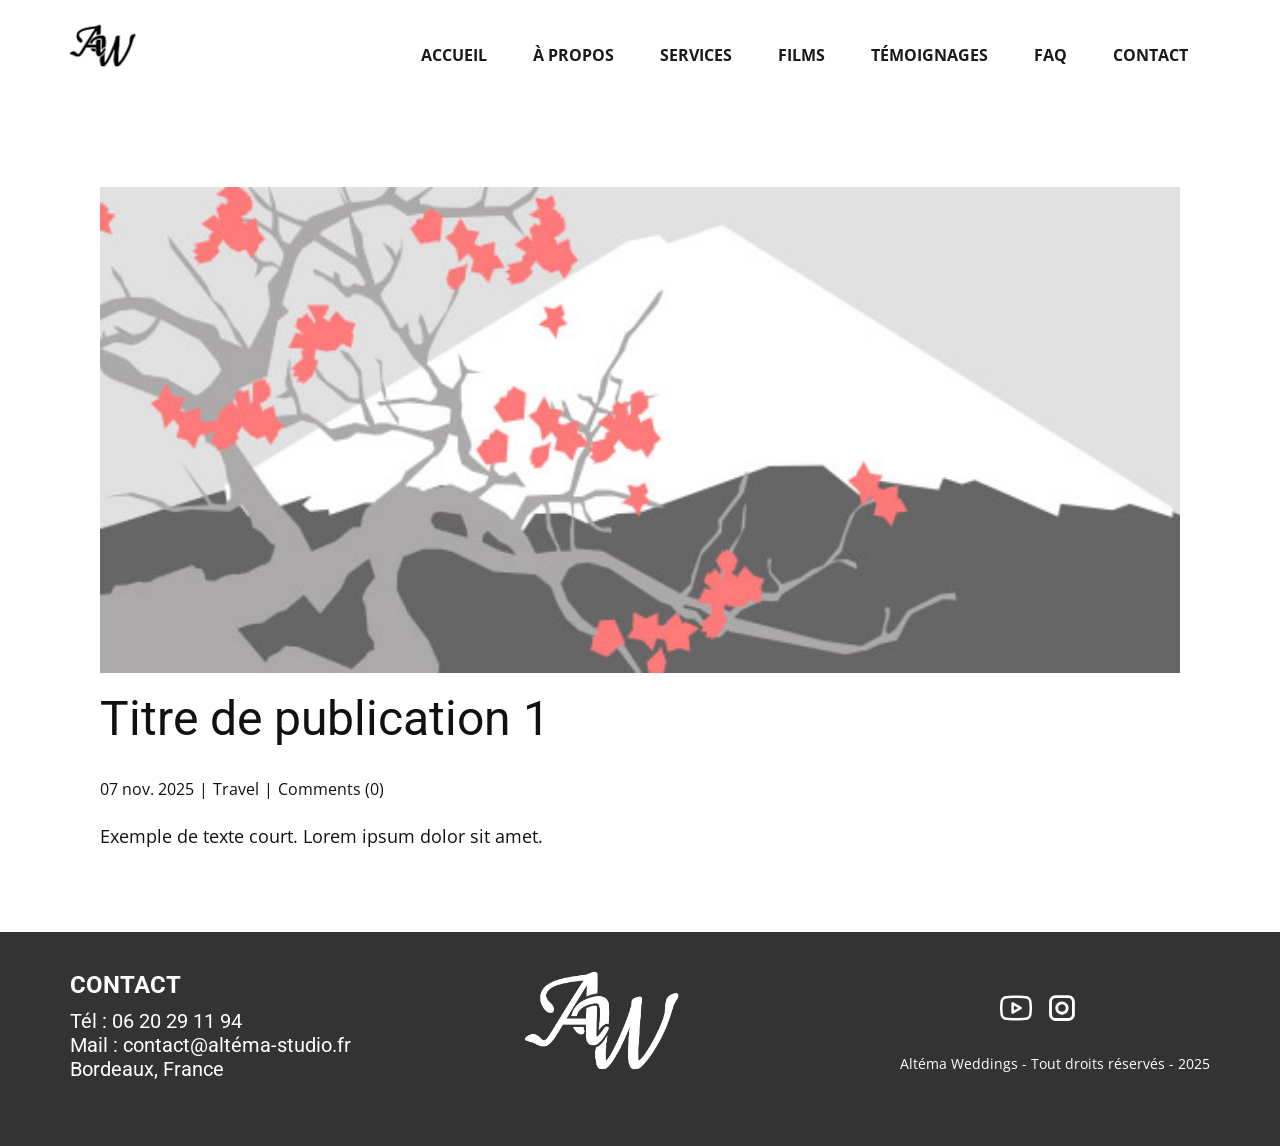
<file: blog/publication.html>
<!DOCTYPE html>
<html style="font-size: 16px;" lang="fr"><head>
    <meta name="viewport" content="width=device-width, initial-scale=1.0">
    <meta charset="utf-8">
    <meta name="keywords" content="Titre de publication 1">
    <meta name="description" content="">
    <title>Titre de publication 1</title>
    <link rel="stylesheet" href="../nicepage.css" media="screen">
<link rel="stylesheet" href="../Post-Template.css" media="screen">
    <script class="u-script" type="text/javascript" src="../jquery.js" defer=""></script>
    <script class="u-script" type="text/javascript" src="../nicepage.js" defer=""></script>
    <meta name="generator" content="Nicepage 7.15.4, nicepage.com">
    
    
    
    <link id="u-page-google-font" rel="stylesheet" href="https://fonts.googleapis.com/css2?display=swap&amp;family=Roboto:ital,wght@0,100;0,200;0,300;0,400;0,500;0,600;0,700;0,800;0,900;1,100;1,200;1,300;1,400;1,500;1,600;1,700;1,800;1,900&amp;family=Open+Sans:ital,wght@0,300;0,400;0,500;0,600;0,700;0,800;1,300;1,400;1,500;1,600;1,700;1,800">
    <script type="application/ld+json">{
		"@context": "http://schema.org",
		"@type": "Organization",
		"name": "Site2",
		"logo": "images/logoAWblack.png",
		"sameAs": [
				"https://www.youtube.com/@AltémaStudio",
				"https://instagram.com/altema.studio"
		]
}</script>
    <meta name="theme-color" content="#478ac9">
  <meta data-intl-tel-input-cdn-path="intlTelInput/"></head>
  <body data-path-to-root="./" data-include-products="false" class="u-body u-xl-mode" data-lang="fr"><header class="u-clearfix u-header u-header" id="header"><div class="u-clearfix u-sheet u-valign-middle-lg u-valign-middle-md u-valign-middle-sm u-valign-middle-xs u-sheet-1">
        <a href="#" class="u-image u-logo u-image-1" data-image-width="3508" data-image-height="2480">
          <img src="../images/logoAWblack.png" class="u-logo-image u-logo-image-1">
        </a>
        <nav class="u-menu u-menu-one-level u-offcanvas u-menu-1" role="navigation" aria-label="Menu navigation">
          <div class="menu-collapse" style="font-size: 1rem; letter-spacing: 0px; font-weight: 700; text-transform: uppercase;">
            <a class="u-button-style u-custom-active-border-color u-custom-border u-custom-border-color u-custom-borders u-custom-hover-border-color u-custom-left-right-menu-spacing u-custom-padding-bottom u-custom-text-active-color u-custom-text-color u-custom-text-decoration u-custom-text-hover-color u-custom-top-bottom-menu-spacing u-hamburger-link u-nav-link u-text-active-palette-1-base u-text-hover-palette-2-base" href="#" tabindex="-1" aria-label="Open menu" aria-controls="532d">
              <svg class="u-svg-link" viewBox="0 0 24 24"><use xlink:href="#menu-hamburger"></use></svg>
              <svg class="u-svg-content" version="1.1" id="menu-hamburger" viewBox="0 0 16 16" x="0px" y="0px" xmlns:xlink="http://www.w3.org/1999/xlink" xmlns="http://www.w3.org/2000/svg"><g><rect y="1" width="16" height="2"></rect><rect y="7" width="16" height="2"></rect><rect y="13" width="16" height="2"></rect>
</g></svg>
            </a>
          </div>
          <div class="u-custom-menu u-nav-container">
            <ul role="menubar" class="u-nav u-spacing-2 u-unstyled u-nav-1"><li role="none" class="u-nav-item"><a role="menuitem" class="u-border-2 u-border-active-grey-90 u-border-hover-grey-50 u-button-style u-nav-link u-text-active-grey-90 u-text-grey-90 u-text-hover-grey-90" href="../" style="padding: 10px 20px;">Accueil</a>
</li><li role="none" class="u-nav-item"><a tabindex="-1" role="menuitem" class="u-border-2 u-border-active-grey-90 u-border-hover-grey-50 u-button-style u-nav-link u-text-active-grey-90 u-text-grey-90 u-text-hover-grey-90" href="../#carousel_3ff9" data-page-id="71544318" style="padding: 10px 20px;">À propos</a>
</li><li role="none" class="u-nav-item"><a tabindex="-1" role="menuitem" class="u-border-2 u-border-active-grey-90 u-border-hover-grey-50 u-button-style u-nav-link u-text-active-grey-90 u-text-grey-90 u-text-hover-grey-90" href="../#carousel_dcd8" data-page-id="71544318" style="padding: 10px 20px;">Services</a>
</li><li role="none" class="u-nav-item"><a tabindex="-1" role="menuitem" class="u-border-2 u-border-active-grey-90 u-border-hover-grey-50 u-button-style u-nav-link u-text-active-grey-90 u-text-grey-90 u-text-hover-grey-90" href="../#carousel_c15e" data-page-id="71544318" style="padding: 10px 20px;">Films</a>
</li><li role="none" class="u-nav-item"><a tabindex="-1" role="menuitem" class="u-border-2 u-border-active-grey-90 u-border-hover-grey-50 u-button-style u-nav-link u-text-active-grey-90 u-text-grey-90 u-text-hover-grey-90" href="../#sec-b0ff" data-page-id="71544318" style="padding: 10px 20px;">Témoignages</a>
</li><li role="none" class="u-nav-item"><a tabindex="-1" role="menuitem" class="u-border-2 u-border-active-grey-90 u-border-hover-grey-50 u-button-style u-nav-link u-text-active-grey-90 u-text-grey-90 u-text-hover-grey-90" href="../#carousel_2130" data-page-id="71544318" style="padding: 10px 20px;">FAQ</a>
</li><li role="none" class="u-nav-item"><a tabindex="-1" role="menuitem" class="u-border-2 u-border-active-grey-90 u-border-hover-grey-50 u-button-style u-nav-link u-text-active-grey-90 u-text-grey-90 u-text-hover-grey-90" href="../#sec-52f7" data-page-id="71544318" style="padding: 10px 20px;">Contact</a>
</li></ul>
          </div>
          <div class="u-custom-menu u-nav-container-collapse" id="532d" role="region" aria-label="Menu panel">
            <div class="u-black u-container-style u-inner-container-layout u-opacity u-opacity-95 u-sidenav">
              <div class="u-inner-container-layout u-sidenav-overflow">
                <div class="u-menu-close" tabindex="-1" aria-label="Close menu"></div>
                <ul class="u-align-center u-nav u-popupmenu-items u-unstyled u-nav-2" role="menubar"><li role="none" class="u-nav-item"><a role="menuitem" class="u-button-style u-nav-link" href="../">Accueil</a>
</li><li role="none" class="u-nav-item"><a tabindex="-1" role="menuitem" class="u-button-style u-nav-link" href="../#carousel_3ff9" data-page-id="71544318">À propos</a>
</li><li role="none" class="u-nav-item"><a tabindex="-1" role="menuitem" class="u-button-style u-nav-link" href="../#carousel_dcd8" data-page-id="71544318">Services</a>
</li><li role="none" class="u-nav-item"><a tabindex="-1" role="menuitem" class="u-button-style u-nav-link" href="../#carousel_c15e" data-page-id="71544318">Films</a>
</li><li role="none" class="u-nav-item"><a tabindex="-1" role="menuitem" class="u-button-style u-nav-link" href="../#sec-b0ff" data-page-id="71544318">Témoignages</a>
</li><li role="none" class="u-nav-item"><a tabindex="-1" role="menuitem" class="u-button-style u-nav-link" href="../#carousel_2130" data-page-id="71544318">FAQ</a>
</li><li role="none" class="u-nav-item"><a tabindex="-1" role="menuitem" class="u-button-style u-nav-link" href="../#sec-52f7" data-page-id="71544318">Contact</a>
</li></ul>
              </div>
            </div>
            <div class="u-black u-menu-overlay u-opacity u-opacity-70"></div>
          </div>
        </nav>
      </div></header>
    <section class="u-align-center u-clearfix u-section-1" id="block-1">
      <div class="u-clearfix u-sheet u-valign-middle-md u-valign-middle-sm u-valign-middle-xs u-sheet-1"><!--post_details--><!--post_details_options_json--><!--{"source":""}--><!--/post_details_options_json--><!--blog_post-->
        <div class="u-container-style u-expanded-width u-post-details u-post-details-1">
          <div class="u-container-layout u-valign-middle u-container-layout-1"><!--blog_post_image-->
            <img alt="" class="u-blog-control u-expanded-width u-image u-image-default u-image-1" src="../images/0fd3416c.jpeg"><!--/blog_post_image--><!--blog_post_header-->
            <h2 class="u-blog-control u-text u-text-1">Titre de publication 1</h2><!--/blog_post_header--><!--blog_post_metadata-->
            <div class="u-blog-control u-metadata u-metadata-1"><!--blog_post_metadata_date--><span class="u-meta-date u-meta-icon">07 nov. 2025</span><!--/blog_post_metadata_date--><!--blog_post_metadata_category--><span class="u-meta-category u-meta-icon"><a href="/blog/blog.html#/blog-1///2">Travel</a></span><!--/blog_post_metadata_category--><!--blog_post_metadata_comments--><span class="u-meta-comments u-meta-icon"><!--blog_post_metadata_comments_content-->Comments (0)<!--/blog_post_metadata_comments_content--></span><!--/blog_post_metadata_comments-->
            </div><!--/blog_post_metadata--><!--blog_post_content-->
            <div class="u-align-justify u-blog-control u-post-content u-text u-text-2 fr-view">
  <p>Exemple de texte court. Lorem ipsum dolor sit amet.</p>
  </div><!--/blog_post_content-->
          </div>
        </div><!--/blog_post--><!--/post_details-->
      </div>
    </section>
    
    
    
    <footer class="u-align-center u-clearfix u-container-align-center u-container-align-center-lg u-container-align-center-xl u-footer u-grey-80 u-footer" id="footer"><div class="u-clearfix u-sheet u-valign-middle-lg u-valign-middle-sm u-sheet-1">
        <h5 class="u-align-left u-text u-text-1"> Tél : 06 20 29 11 94<br>
          <br>Mail : contact@altéma-studio.fr<br>
          <br>Bordeaux, France
        </h5>
        <a href="" class="u-image u-logo u-image-1" data-image-width="3508" data-image-height="2480">
          <img src="../images/logoAWwhite.png" class="u-logo-image u-logo-image-1">
        </a>
        <h4 class="u-align-center u-text u-text-default u-text-2">CONTACT</h4>
        <div class="u-social-icons u-social-icons-1">
          <a class="u-social-url" title="youtube" target="_blank" href="https://www.youtube.com/@AltémaStudio"><span class="u-file-icon u-icon u-social-icon u-social-twitter u-text-white u-icon-1"><img src="../images/3820269-1885a068.png" alt=""></span>
          </a>
          <a class="u-social-url" title="instagram" target="_blank" href="https://instagram.com/altema.studio"><span class="u-icon u-social-icon u-social-instagram u-text-white u-icon-2"><svg class="u-svg-link" preserveAspectRatio="xMidYMin slice" viewBox="0 0 112 112" style=""><use xlink:href="#svg-7200"></use></svg><svg class="u-svg-content" viewBox="0 0 112 112" x="0" y="0" id="svg-7200"><path fill="currentColor" d="M55.9,32.9c-12.8,0-23.2,10.4-23.2,23.2s10.4,23.2,23.2,23.2s23.2-10.4,23.2-23.2S68.7,32.9,55.9,32.9z
	 M55.9,69.4c-7.4,0-13.3-6-13.3-13.3c-0.1-7.4,6-13.3,13.3-13.3s13.3,6,13.3,13.3C69.3,63.5,63.3,69.4,55.9,69.4z"></path><path fill="currentColor" d="M78.2,11H33.5C21,11,10.8,21.3,10.8,33.7v44.7c0,12.6,10.2,22.8,22.7,22.8h44.7c12.6,0,22.7-10.2,22.7-22.7
	V33.7C100.8,21.1,90.6,11,78.2,11z M91,78.4c0,7.1-5.8,12.8-12.8,12.8H33.5c-7.1,0-12.8-5.8-12.8-12.8V33.7
	c0-7.1,5.8-12.8,12.8-12.8h44.7c7.1,0,12.8,5.8,12.8,12.8V78.4z"></path></svg></span>
          </a>
        </div>
        <p class="u-align-right u-small-text u-text u-text-variant u-text-3">Altéma Weddings - Tout droits réservés - 2025</p>
      </div></footer>
    <section class="u-backlink u-clearfix u-grey-80"></section>
  
</body></html>
</file>
